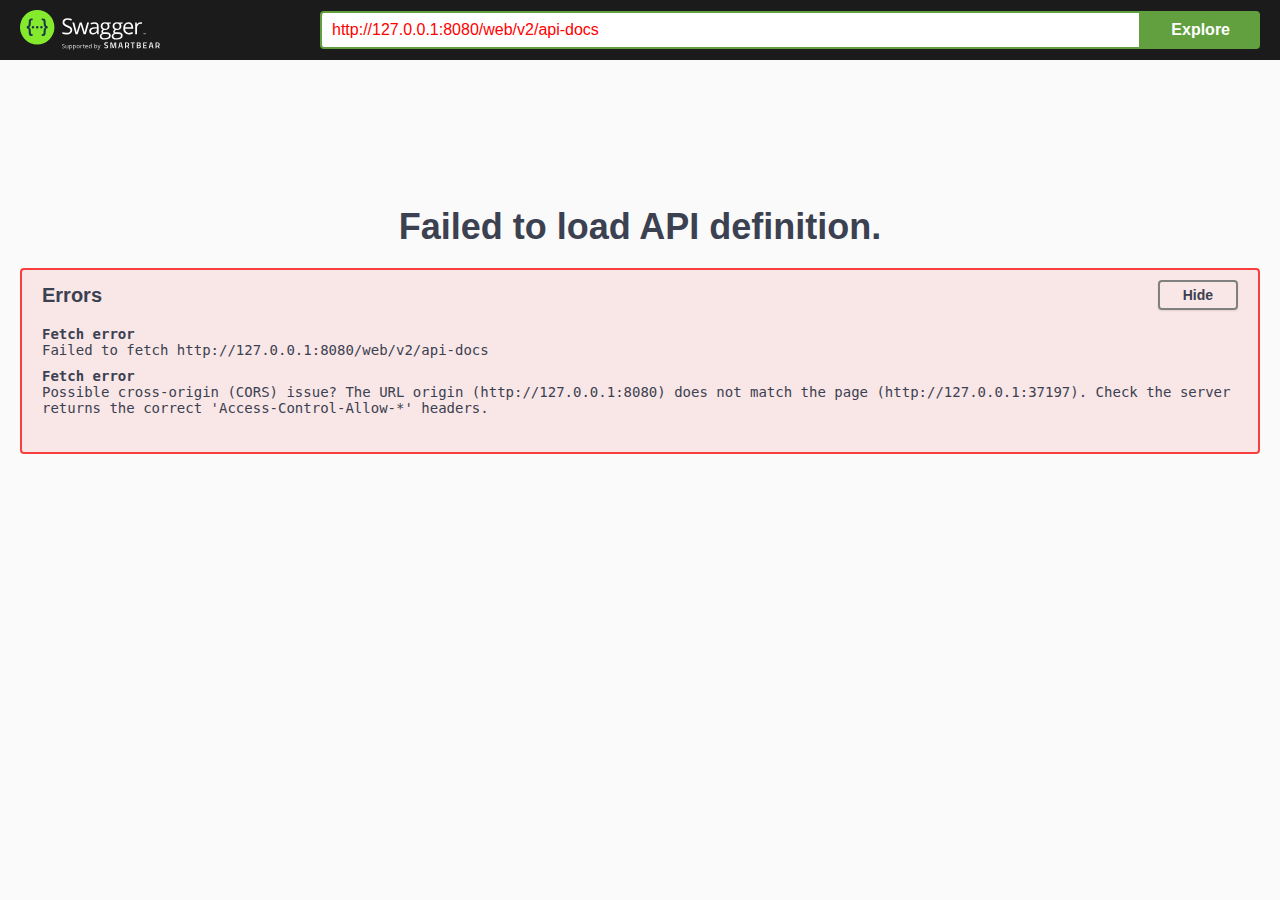
<file: src/main/webapp/swagger/index.html>
<!-- HTML for static distribution bundle build -->
<!DOCTYPE html>
<html lang="en">
  <head>
    <meta charset="UTF-8">
    <title>Swagger UI</title>
    <link rel="stylesheet" type="text/css" href="./swagger-ui.css" >
    <link rel="icon" type="image/png" href="./favicon-32x32.png" sizes="32x32" />
    <link rel="icon" type="image/png" href="./favicon-16x16.png" sizes="16x16" />
    <style>
      html
      {
        box-sizing: border-box;
        overflow: -moz-scrollbars-vertical;
        overflow-y: scroll;
      }

      *,
      *:before,
      *:after
      {
        box-sizing: inherit;
      }

      body
      {
        margin:0;
        background: #fafafa;
      }
    </style>
  </head>

  <body>
    <div id="swagger-ui"></div>

    <script src="./swagger-ui-bundle.js"> </script>
    <script src="./swagger-ui-standalone-preset.js"> </script>
    <script>
    window.onload = function() {
      // Begin Swagger UI call region
      const ui = SwaggerUIBundle({
        //url: "https://petstore.swagger.io/v2/swagger.json",
        url: "http://127.0.0.1:8080/web/v2/api-docs",
        dom_id: '#swagger-ui',
        deepLinking: true,
        presets: [
          SwaggerUIBundle.presets.apis,
          SwaggerUIStandalonePreset
        ],
        plugins: [
          SwaggerUIBundle.plugins.DownloadUrl
        ],
        layout: "StandaloneLayout"
      })
      // End Swagger UI call region

      window.ui = ui
    }
  </script>
  </body>
</html>
</file>
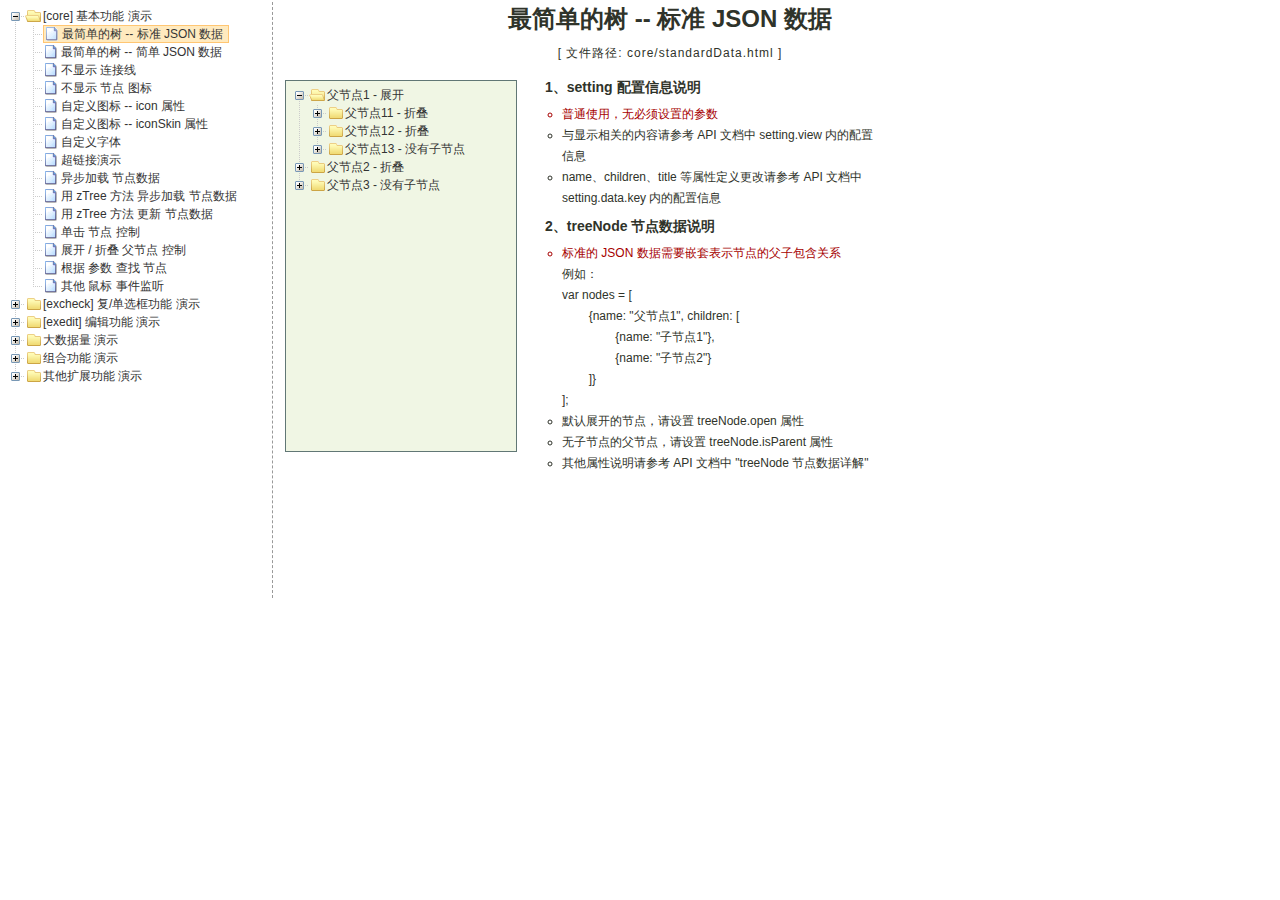
<file: src/main/webapp/js/zTree_v3/demo/cn/index.html>
<!DOCTYPE HTML PUBLIC "-//W3C//DTD HTML 4.01//EN" "http://www.w3.org/TR/html4/strict.dtd">
<HTML>
<HEAD>
  <TITLE> ZTREE DEMO </TITLE>
  <meta http-equiv="content-type" content="text/html; charset=UTF-8">
  <link rel="stylesheet" href="../../css/zTreeStyle/zTreeStyle.css" type="text/css">
  <style>
    body {
      background-color: white;
      margin: 0;
      padding: 0;
      text-align: center;
    }

    div, p, table, th, td {
      list-style: none;
      margin: 0;
      padding: 0;
      color: #333;
      font-size: 12px;
      font-family: dotum, Verdana, Arial, Helvetica, AppleGothic, sans-serif;
    }

    #testIframe {
      margin-left: 10px;
    }
  </style>
  <script type="text/javascript" src="../../js/jquery-1.4.4.min.js"></script>
  <script type="text/javascript" src="../../js/jquery.ztree.core.js"></script>
  <SCRIPT type="text/javascript">
    <!--
    var zTree;
    var demoIframe;

    var setting = {
      view: {
        dblClickExpand: false,
        showLine: true,
        selectedMulti: false
      },
      data: {
        simpleData: {
          enable: true,
          idKey: "id",
          pIdKey: "pId",
          rootPId: ""
        }
      },
      callback: {
        beforeClick: function (treeId, treeNode) {
          var zTree = $.fn.zTree.getZTreeObj("tree");
          if (treeNode.isParent) {
            zTree.expandNode(treeNode);
            return false;
          } else {
            demoIframe.attr("src", treeNode.file + ".html");
            return true;
          }
        }
      }
    };

    var zNodes = [
      {id: 1, pId: 0, name: "[core] 基本功能 演示", open: true},
      {id: 101, pId: 1, name: "最简单的树 --  标准 JSON 数据", file: "core/standardData"},
      {id: 102, pId: 1, name: "最简单的树 --  简单 JSON 数据", file: "core/simpleData"},
      {id: 103, pId: 1, name: "不显示 连接线", file: "core/noline"},
      {id: 104, pId: 1, name: "不显示 节点 图标", file: "core/noicon"},
      {id: 105, pId: 1, name: "自定义图标 --  icon 属性", file: "core/custom_icon"},
      {id: 106, pId: 1, name: "自定义图标 --  iconSkin 属性", file: "core/custom_iconSkin"},
      {id: 107, pId: 1, name: "自定义字体", file: "core/custom_font"},
      {id: 115, pId: 1, name: "超链接演示", file: "core/url"},
      {id: 108, pId: 1, name: "异步加载 节点数据", file: "core/async"},
      {id: 109, pId: 1, name: "用 zTree 方法 异步加载 节点数据", file: "core/async_fun"},
      {id: 110, pId: 1, name: "用 zTree 方法 更新 节点数据", file: "core/update_fun"},
      {id: 111, pId: 1, name: "单击 节点 控制", file: "core/click"},
      {id: 112, pId: 1, name: "展开 / 折叠 父节点 控制", file: "core/expand"},
      {id: 113, pId: 1, name: "根据 参数 查找 节点", file: "core/searchNodes"},
      {id: 114, pId: 1, name: "其他 鼠标 事件监听", file: "core/otherMouse"},

      {id: 2, pId: 0, name: "[excheck] 复/单选框功能 演示", open: false},
      {id: 201, pId: 2, name: "Checkbox 勾选操作", file: "excheck/checkbox"},
      {id: 206, pId: 2, name: "Checkbox nocheck 演示", file: "excheck/checkbox_nocheck"},
      {id: 207, pId: 2, name: "Checkbox chkDisabled 演示", file: "excheck/checkbox_chkDisabled"},
      {id: 208, pId: 2, name: "Checkbox halfCheck 演示", file: "excheck/checkbox_halfCheck"},
      {id: 202, pId: 2, name: "Checkbox 勾选统计", file: "excheck/checkbox_count"},
      {id: 203, pId: 2, name: "用 zTree 方法 勾选 Checkbox", file: "excheck/checkbox_fun"},
      {id: 204, pId: 2, name: "Radio 勾选操作", file: "excheck/radio"},
      {id: 209, pId: 2, name: "Radio nocheck 演示", file: "excheck/radio_nocheck"},
      {id: 210, pId: 2, name: "Radio chkDisabled 演示", file: "excheck/radio_chkDisabled"},
      {id: 211, pId: 2, name: "Radio halfCheck 演示", file: "excheck/radio_halfCheck"},
      {id: 205, pId: 2, name: "用 zTree 方法 勾选 Radio", file: "excheck/radio_fun"},

      {id: 3, pId: 0, name: "[exedit] 编辑功能 演示", open: false},
      {id: 301, pId: 3, name: "拖拽 节点 基本控制", file: "exedit/drag"},
      {id: 302, pId: 3, name: "拖拽 节点 高级控制", file: "exedit/drag_super"},
      {id: 303, pId: 3, name: "用 zTree 方法 移动 / 复制 节点", file: "exedit/drag_fun"},
      {id: 304, pId: 3, name: "基本 增 / 删 / 改 节点", file: "exedit/edit"},
      {id: 305, pId: 3, name: "高级 增 / 删 / 改 节点", file: "exedit/edit_super"},
      {id: 306, pId: 3, name: "用 zTree 方法 增 / 删 / 改 节点", file: "exedit/edit_fun"},
      {id: 307, pId: 3, name: "异步加载 & 编辑功能 共存", file: "exedit/async_edit"},
      {id: 308, pId: 3, name: "多棵树之间 的 数据交互", file: "exedit/multiTree"},

      {id: 4, pId: 0, name: "大数据量 演示", open: false},
      {id: 401, pId: 4, name: "一次性加载大数据量", file: "bigdata/common"},
      {id: 402, pId: 4, name: "分批异步加载大数据量", file: "bigdata/diy_async"},
      {id: 403, pId: 4, name: "分批异步加载大数据量", file: "bigdata/page"},

      {id: 5, pId: 0, name: "组合功能 演示", open: false},
      {id: 501, pId: 5, name: "冻结根节点", file: "super/oneroot"},
      {id: 502, pId: 5, name: "单击展开/折叠节点", file: "super/oneclick"},
      {id: 503, pId: 5, name: "保持展开单一路径", file: "super/singlepath"},
      {id: 516, pId: 5, name: "模糊查找节点", file: "super/fuzzySearch"},
      {id: 504, pId: 5, name: "添加 自定义控件", file: "super/diydom"},
      {id: 505, pId: 5, name: "checkbox / radio 共存", file: "super/checkbox_radio"},
      {id: 506, pId: 5, name: "左侧菜单", file: "super/left_menu"},
      {id: 513, pId: 5, name: "OutLook 风格", file: "super/left_menuForOutLook"},
      {id: 515, pId: 5, name: "Awesome 风格", file: "super/awesome"},
      {id: 514, pId: 5, name: "Metro 风格", file: "super/metro"},
      {id: 507, pId: 5, name: "下拉菜单", file: "super/select_menu"},
      {id: 509, pId: 5, name: "带 checkbox 的多选下拉菜单", file: "super/select_menu_checkbox"},
      {id: 510, pId: 5, name: "带 radio 的单选下拉菜单", file: "super/select_menu_radio"},
      {id: 508, pId: 5, name: "右键菜单 的 实现", file: "super/rightClickMenu"},
      {id: 511, pId: 5, name: "与其他 DOM 拖拽互动", file: "super/dragWithOther"},
      {id: 512, pId: 5, name: "异步加载模式下全部展开", file: "super/asyncForAll"},

      {id: 6, pId: 0, name: "其他扩展功能 演示", open: false},
      {id: 601, pId: 6, name: "隐藏普通节点", file: "exhide/common"},
      {id: 602, pId: 6, name: "配合 checkbox 的隐藏", file: "exhide/checkbox"},
      {id: 603, pId: 6, name: "配合 radio 的隐藏", file: "exhide/radio"}
    ];

    $(document).ready(function () {
      var t = $("#tree");
      t = $.fn.zTree.init(t, setting, zNodes);
      demoIframe = $("#testIframe");
      demoIframe.bind("load", loadReady);
      var zTree = $.fn.zTree.getZTreeObj("tree");
      zTree.selectNode(zTree.getNodeByParam("id", 101));

    });

    function loadReady() {
      var bodyH = demoIframe.contents().find("body").get(0).scrollHeight,
        htmlH = demoIframe.contents().find("html").get(0).scrollHeight,
        maxH = Math.max(bodyH, htmlH), minH = Math.min(bodyH, htmlH),
        h = demoIframe.height() >= maxH ? minH : maxH;
      if (h < 530) h = 530;
      demoIframe.height(h);
    }

    //-->
  </SCRIPT>
</HEAD>

<BODY>
<TABLE border=0 height=600px align=left>
  <TR>
    <TD width=260px align=left valign=top style="BORDER-RIGHT: #999999 1px dashed">
      <ul id="tree" class="ztree" style="width:260px; overflow:auto;"></ul>
    </TD>
    <TD width=770px align=left valign=top>
      <IFRAME ID="testIframe" Name="testIframe" FRAMEBORDER=0 SCROLLING=AUTO width=100% height=600px
              SRC="core/standardData.html"></IFRAME>
    </TD>
  </TR>
</TABLE>

</BODY>
</HTML>
</file>
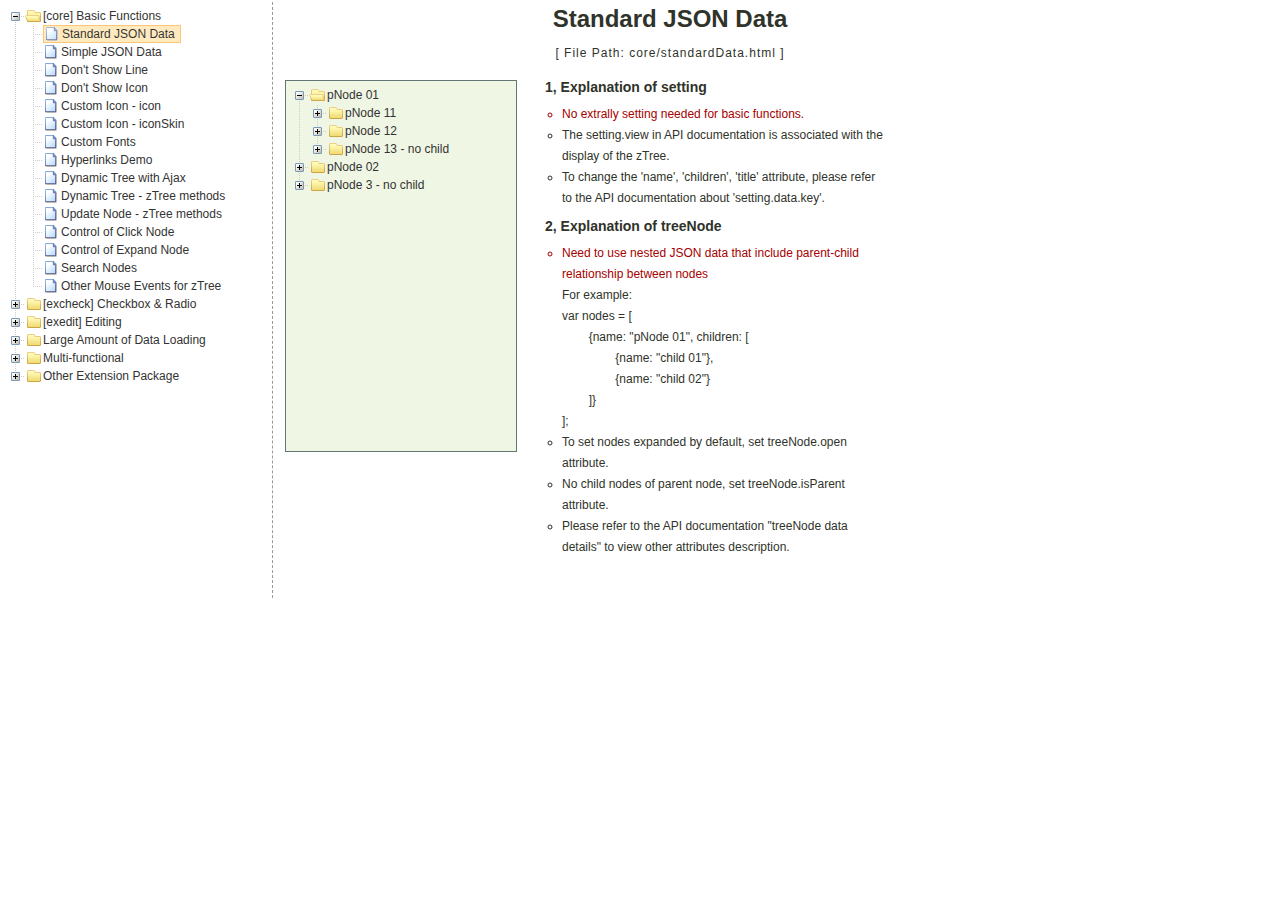
<file: src/main/webapp/js/zTree_v3/demo/en/index.html>
<!DOCTYPE HTML PUBLIC "-//W3C//DTD HTML 4.01//EN" "http://www.w3.org/TR/html4/strict.dtd">
<HTML>
<HEAD>
  <TITLE> ZTREE DEMO </TITLE>
  <meta http-equiv="content-type" content="text/html; charset=UTF-8">
  <link rel="stylesheet" href="../../css/zTreeStyle/zTreeStyle.css" type="text/css">
  <style>
    body {
      background-color: white;
      margin: 0;
      padding: 0;
      text-align: center;
    }

    div, p, table, th, td {
      list-style: none;
      margin: 0;
      padding: 0;
      color: #333;
      font-size: 12px;
      font-family: dotum, Verdana, Arial, Helvetica, AppleGothic, sans-serif;
    }

    #testIframe {
      margin-left: 10px;
    }
  </style>
  <script type="text/javascript" src="../../js/jquery-1.4.4.min.js"></script>
  <script type="text/javascript" src="../../js/jquery.ztree.core.js"></script>
  <SCRIPT type="text/javascript">
    <!--
    var zTree;
    var demoIframe;

    var setting = {
      view: {
        dblClickExpand: false,
        showLine: true,
        selectedMulti: false
      },
      data: {
        simpleData: {
          enable: true,
          idKey: "id",
          pIdKey: "pId",
          rootPId: ""
        }
      },
      callback: {
        beforeClick: function (treeId, treeNode) {
          var zTree = $.fn.zTree.getZTreeObj("tree");
          if (treeNode.isParent) {
            zTree.expandNode(treeNode);
            return false;
          } else {
            demoIframe.attr("src", treeNode.file + ".html");
            return true;
          }
        }
      }
    };

    var zNodes = [
      {id: 1, pId: 0, name: "[core] Basic Functions", open: false},
      {id: 101, pId: 1, name: "Standard JSON Data", file: "core/standardData"},
      {id: 102, pId: 1, name: "Simple JSON Data", file: "core/simpleData"},
      {id: 103, pId: 1, name: "Don't Show Line", file: "core/noline"},
      {id: 104, pId: 1, name: "Don't Show Icon", file: "core/noicon"},
      {id: 105, pId: 1, name: "Custom Icon - icon", file: "core/custom_icon"},
      {id: 106, pId: 1, name: "Custom Icon - iconSkin", file: "core/custom_iconSkin"},
      {id: 107, pId: 1, name: "Custom Fonts", file: "core/custom_font"},
      {id: 115, pId: 1, name: "Hyperlinks Demo", file: "core/url"},
      {id: 108, pId: 1, name: "Dynamic Tree with Ajax", file: "core/async"},
      {id: 109, pId: 1, name: "Dynamic Tree - zTree methods", file: "core/async_fun"},
      {id: 110, pId: 1, name: "Update Node - zTree methods", file: "core/update_fun"},
      {id: 111, pId: 1, name: "Control of Click Node", file: "core/click"},
      {id: 112, pId: 1, name: "Control of Expand Node", file: "core/expand"},
      {id: 113, pId: 1, name: "Search Nodes", file: "core/searchNodes"},
      {id: 114, pId: 1, name: "Other Mouse Events for zTree", file: "core/otherMouse"},

      {id: 2, pId: 0, name: "[excheck] Checkbox & Radio", open: false},
      {id: 201, pId: 2, name: "Checkbox Operation", file: "excheck/checkbox"},
      {id: 206, pId: 2, name: "Checkbox nocheck Demo", file: "excheck/checkbox_nocheck"},
      {id: 207, pId: 2, name: "Checkbox chkDisabled Demo", file: "excheck/checkbox_chkDisabled"},
      {id: 208, pId: 2, name: "Checkbox halfCheck Demo", file: "excheck/checkbox_halfCheck"},
      {id: 202, pId: 2, name: "Statistics Checkbox is Checked", file: "excheck/checkbox_count"},
      {id: 203, pId: 2, name: "Checkbox - zTree methods", file: "excheck/checkbox_fun"},
      {id: 204, pId: 2, name: "Radio Operation", file: "excheck/radio"},
      {id: 209, pId: 2, name: "Radio nocheck Demo", file: "excheck/radio_nocheck"},
      {id: 210, pId: 2, name: "Radio chkDisabled Demo", file: "excheck/radio_chkDisabled"},
      {id: 211, pId: 2, name: "Radio halfCheck Demo", file: "excheck/radio_halfCheck"},
      {id: 205, pId: 2, name: "Radio - zTree methods", file: "excheck/radio_fun"},

      {id: 3, pId: 0, name: "[exedit] Editing", open: false},
      {id: 301, pId: 3, name: "Normal Drag Node Operation", file: "exedit/drag"},
      {id: 302, pId: 3, name: "Advanced Drag Node Operation", file: "exedit/drag_super"},
      {id: 303, pId: 3, name: "Move / Copy - zTree methods", file: "exedit/drag_fun"},
      {id: 304, pId: 3, name: "Basic Edit Nodes", file: "exedit/edit"},
      {id: 305, pId: 3, name: "Advanced Edit Nodes", file: "exedit/edit_super"},
      {id: 306, pId: 3, name: "Edit Nodes - zTree methods", file: "exedit/edit_fun"},
      {id: 307, pId: 3, name: "Editing Dynamic Tree", file: "exedit/async_edit"},
      {id: 308, pId: 3, name: "Multiple Trees", file: "exedit/multiTree"},

      {id: 4, pId: 0, name: "Large Amount of Data Loading", open: false},
      {id: 401, pId: 4, name: "One-time Large Data Loading", file: "bigdata/common"},
      {id: 402, pId: 4, name: "Loading Data in Batches", file: "bigdata/diy_async"},
      {id: 403, pId: 4, name: "Loading Data By Pagination", file: "bigdata/page"},

      {id: 5, pId: 0, name: "Multi-functional", open: false},
      {id: 501, pId: 5, name: "Freeze the Root Node", file: "super/oneroot"},
      {id: 502, pId: 5, name: "Click to Expand Node", file: "super/oneclick"},
      {id: 503, pId: 5, name: "Keep Single Path", file: "super/singlepath"},
      {id: 516, pId: 5, name: "Fuzzy Search", file: "super/fuzzySearch"},
      {id: 504, pId: 5, name: "Adding Custom DOM", file: "super/diydom"},
      {id: 505, pId: 5, name: "Checkbox / Radio Coexistence", file: "super/checkbox_radio"},
      {id: 506, pId: 5, name: "Left Menu", file: "super/left_menu"},
      {id: 513, pId: 5, name: "OutLook Style", file: "super/left_menuForOutLook"},
      {id: 515, pId: 5, name: "Awesome Style", file: "super/awesome"},
      {id: 514, pId: 5, name: "Metro Style", file: "super/metro"},
      {id: 507, pId: 5, name: "Drop-down Menu", file: "super/select_menu"},
      {id: 509, pId: 5, name: "Drop-down Menu with checkbox", file: "super/select_menu_checkbox"},
      {id: 510, pId: 5, name: "Drop-down Menu with radio", file: "super/select_menu_radio"},
      {id: 508, pId: 5, name: "Right-click Menu", file: "super/rightClickMenu"},
      {id: 511, pId: 5, name: "Drag With Other DOMs", file: "super/dragWithOther"},
      {id: 512, pId: 5, name: "Expand All Nodes with Async", file: "super/asyncForAll"},

      {id: 6, pId: 0, name: "Other Extension Package", open: false},
      {id: 601, pId: 6, name: "hide ordinary node", file: "exhide/common"},
      {id: 602, pId: 6, name: "hide with checkbox mode", file: "exhide/checkbox"},
      {id: 603, pId: 6, name: "hide with radio mode", file: "exhide/radio"}
    ];

    $(document).ready(function () {
      var t = $("#tree");
      t = $.fn.zTree.init(t, setting, zNodes);
      demoIframe = $("#testIframe");
      demoIframe.bind("load", loadReady);
      var zTree = $.fn.zTree.getZTreeObj("tree");
      zTree.selectNode(zTree.getNodeByParam("id", 101));

    });

    function loadReady() {
      var bodyH = demoIframe.contents().find("body").get(0).scrollHeight,
        htmlH = demoIframe.contents().find("html").get(0).scrollHeight,
        maxH = Math.max(bodyH, htmlH), minH = Math.min(bodyH, htmlH),
        h = demoIframe.height() >= maxH ? minH : maxH;
      if (h < 530) h = 530;
      demoIframe.height(h);
    }

    //-->
  </SCRIPT>
</HEAD>

<BODY>
<TABLE border=0 height=600px align=left>
  <TR>
    <TD width=260px align=left valign=top style="BORDER-RIGHT: #999999 1px dashed">
      <ul id="tree" class="ztree" style="width:260px; overflow:auto;"></ul>
    </TD>
    <TD width=770px align=left valign=top>
      <IFRAME ID="testIframe" Name="testIframe" FRAMEBORDER=0 SCROLLING=AUTO width=100% height=600px
              SRC="core/standardData.html"></IFRAME>
    </TD>
  </TR>
</TABLE>

</BODY>
</HTML>
</file>
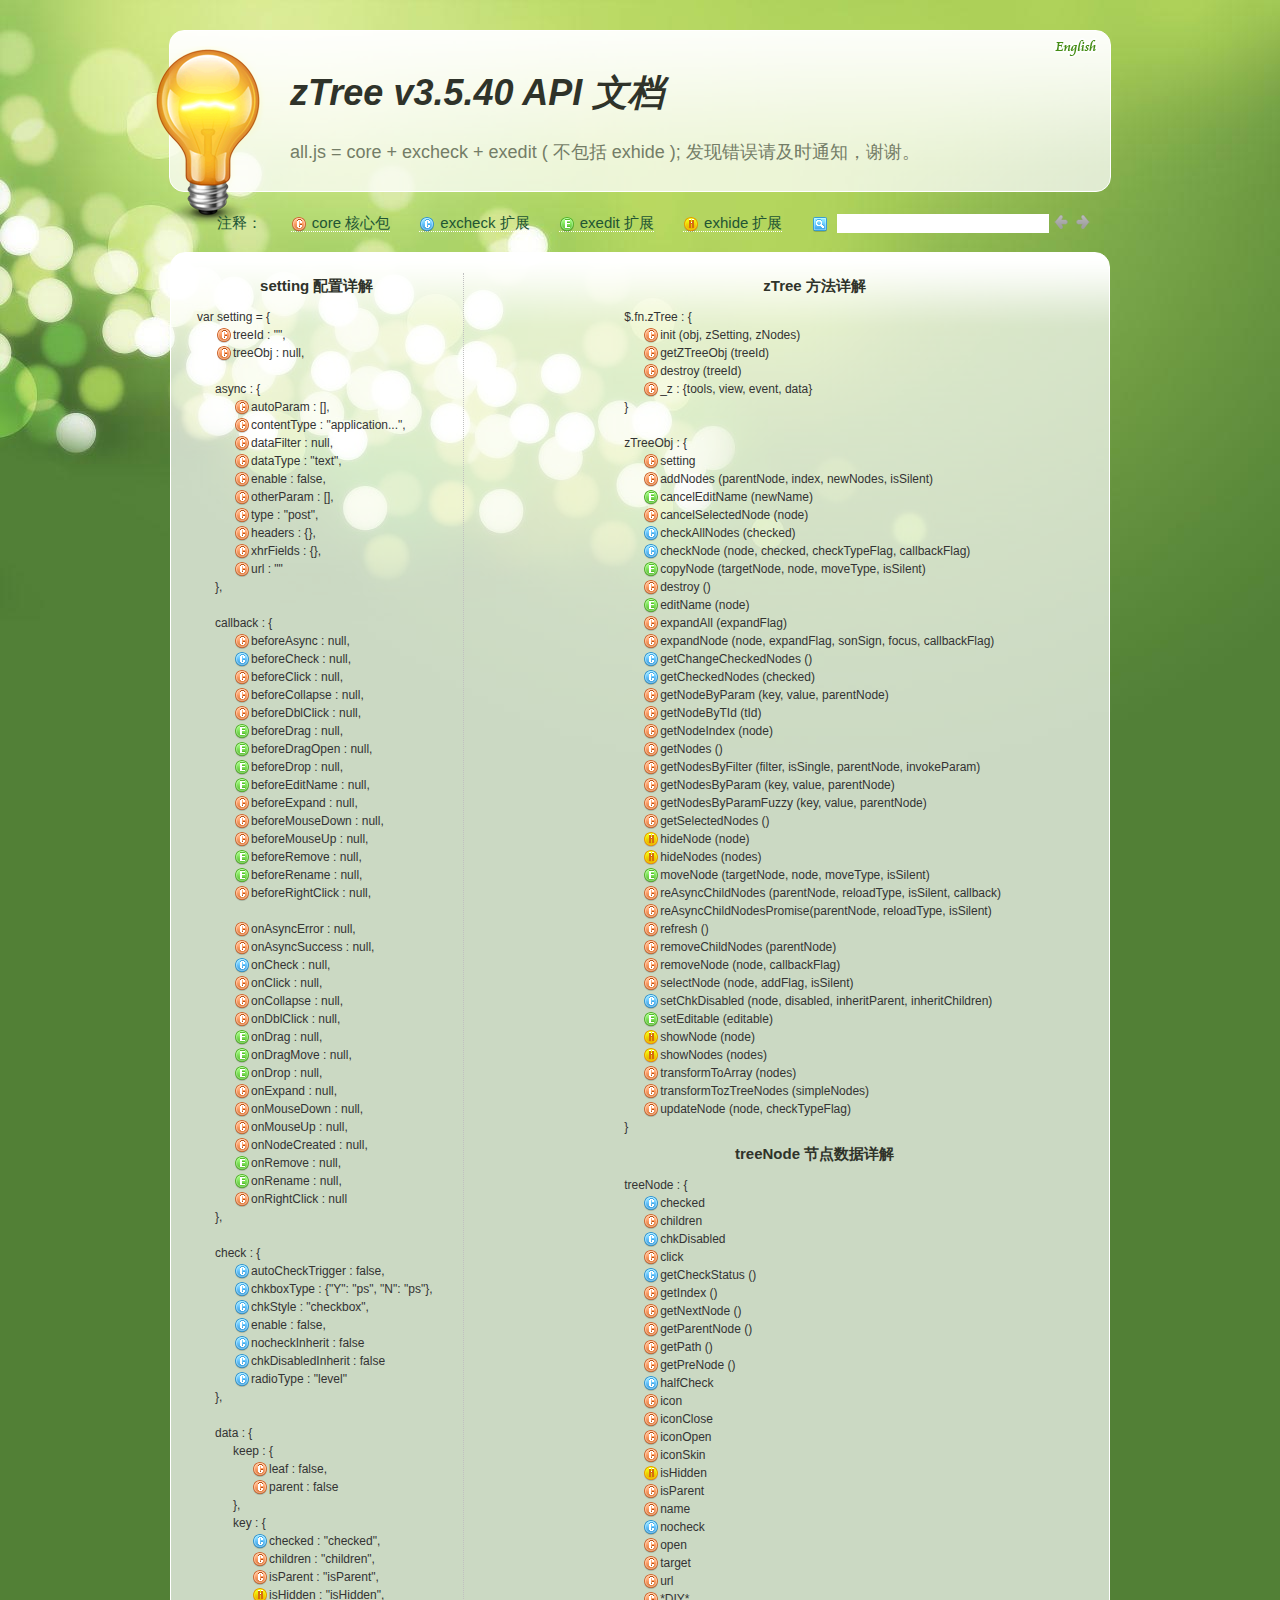
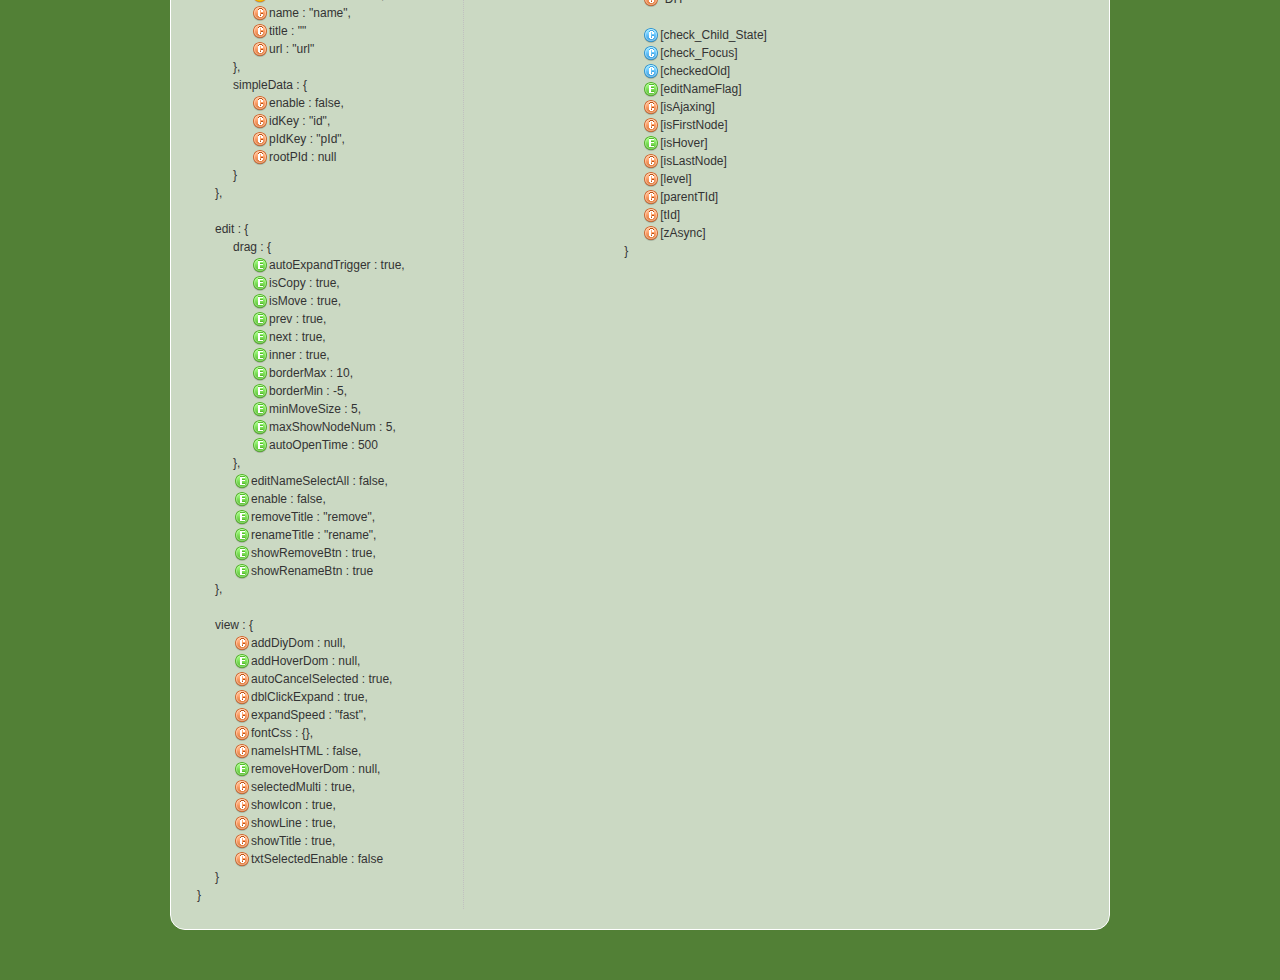
<file: src/main/webapp/js/zTree_v3/api/API_cn.html>
<!DOCTYPE html>
<html>
	<head>
		<meta http-equiv="Content-Type" content="text/html; charset=UTF-8">
		<title>API 文档 [zTree --  jQuery 树插件]</title>
		<link rel="stylesheet" href="apiCss/common.css" type="text/css">
		<link rel='stylesheet' href='apiCss/zTreeStyleForApi.css' type='text/css'>
		<script type="text/javascript">
			var ie = (function(){
				var undef,
				v = 3,
				div = document.createElement('div'),
				all = div.getElementsByTagName('i');
				while (
				div.innerHTML = '<!--[if gt IE ' + (++v) + ']><i></i><![endif]-->',
				all[0]
			);
				return v > 4 ? v : undef;
			}()), ie6 = (ie === 6),
			path = window.location.pathname.replace(/.*\/([^\/\.]*)\..*/g,"$1"),
			langLib = [];
			ie = ie<9;
			if(ie) {
				document.write('<link rel="stylesheet" href="apiCss/common_ie6.css" type="text/css">');
			}
			var lang = "cn",
			ajaxMsg = "如果你使用的是 Chrome 浏览器，那么请把 API 文档发布到 web 服务目录下访问。\n\n（Chrome 浏览器不支持本地 ajax 访问, 即：file://）";

		</script>
	</head>
	<body>
		<div id="header_wrap" class="header_wrap" style="padding-top: 30px;">
			<div id="header" class="header round">
				<div class="light-bulb" alt=""></div>
				<div class="ieSuggest">浏览本网站建议您使用 Chrome、FireFox、Opera、IE9 等浏览器（只要不是 IE6 7 8 就行）, 速度会更快，画面会更炫！</div>
				<div class="google_plus"><g:plusone></g:plusone></div>
				<div class="header-text">
					<h1><em>zTree v3.5.40 API 文档</em></h1><p></p>
					<p>all.js = core + excheck + exedit ( 不包括 exhide ); 发现错误请及时通知，谢谢。</p>
				</div>
				<ul class="shortcuts language" style="top:0;">
					<li><a href="API_en.html" onclick="window.location.href='API_en.html'"><button class="ico en" title="英文版" type="button"></button><span class=""></span></a></li>
				</ul>
			</div>
		</div>
		<div id="content_wrap" class="content_wrap">
			<div id="content" class="content">
				<div class="nav_section">
					<ul>
						<li class="first">注释：</li>
						<li><button class="ico16 z_core" onfocus="this.blur();"></button><span>core 核心包</span></li>
						<li><button class="ico16 z_check" onfocus="this.blur();"></button><span>excheck 扩展</span></li>
						<li><button class="ico16 z_edit" onfocus="this.blur();"></button><span>exedit 扩展</span></li>
						<li><button class="ico16 z_hide" onfocus="this.blur();"></button><span>exhide 扩展</span></li>
						<li class="noline">
							<button class="ico16 z_search" onfocus="this.blur();" title="Enter 以及 左、右键可以快速定位查找结果"></button>
							<input type="text" class="searchKey search empty" value=""><input type="text" class="searchResult search" value="">
							<button class="ico16 searchPrev disabled" onfocus="this.blur();" title="Enter 以及 左、右键可以快速定位查找结果"></button><button class="ico16 searchNext disabled" onfocus="this.blur();" title="Enter 以及 左、右键可以快速定位查找结果"></button>
						</li>
					</ul>
				</div>

				<div id="contentBox" class="contentBox round clearfix">
					<div id="apiContent" class="apiContent">
						<div id="api_setting" class="api_setting left">
							<ul class="api_content_title"><li>setting 配置详解</li></ul>
							<ul id="settingTree" class="ztree"></ul>
						</div>
						<div id="api_function" class="api_function right">
							<ul class="api_content_title"><li>zTree 方法详解</li></ul>
							<ul id="functionTree" class="ztree"></ul>
							<ul class="api_content_title"><li>treeNode 节点数据详解</li></ul>
							<ul id="treenodeTree" class="ztree"></ul>
						</div>
					</div>
				</div>
				<div class="clear"></div>
			</div>
		</div>

		<!-- overlayed -->
		<div id="overlayDiv" class="baby_overlay">
			<div id="overlayContent" class="content round clearfix">
				<div class="overlaySearch">
					<button class="ico16 z_search" onfocus="this.blur();" title="Enter 以及 左、右键可以快速定位查找结果"></button>
					<input type="text" class="searchKey search empty" value=""><input type="text" class="searchResult search" value="">
					<button class="ico16 searchPrev disabled" onfocus="this.blur();" title="Enter 以及 左、右键可以快速定位查找结果"></button><button class="ico16 searchNext disabled" onfocus="this.blur();" title="Enter 以及 左、右键可以快速定位查找结果"></button>
				</div>
				<a id="overlayDivCloseBtn" class="close"></a>
				<div id="overlayDetailDiv" class="details"></div>
			</div>
			<div id="overlayDivArrow" class="baby_overlay_arrow"></div>
		</div>
		<script type="text/javascript" src="apiCss/jquery-1.6.2.min.js"></script>
		<script type='text/javascript' src='apiCss/jquery.ztree.core.js'></script>
		<script type='text/javascript' src='apiCss/api.js'></script>
		<script type="text/javascript">
			$(document).ready(function(){
				apiContent._init();
			});
		</script>
	</body>
</html>
</file>
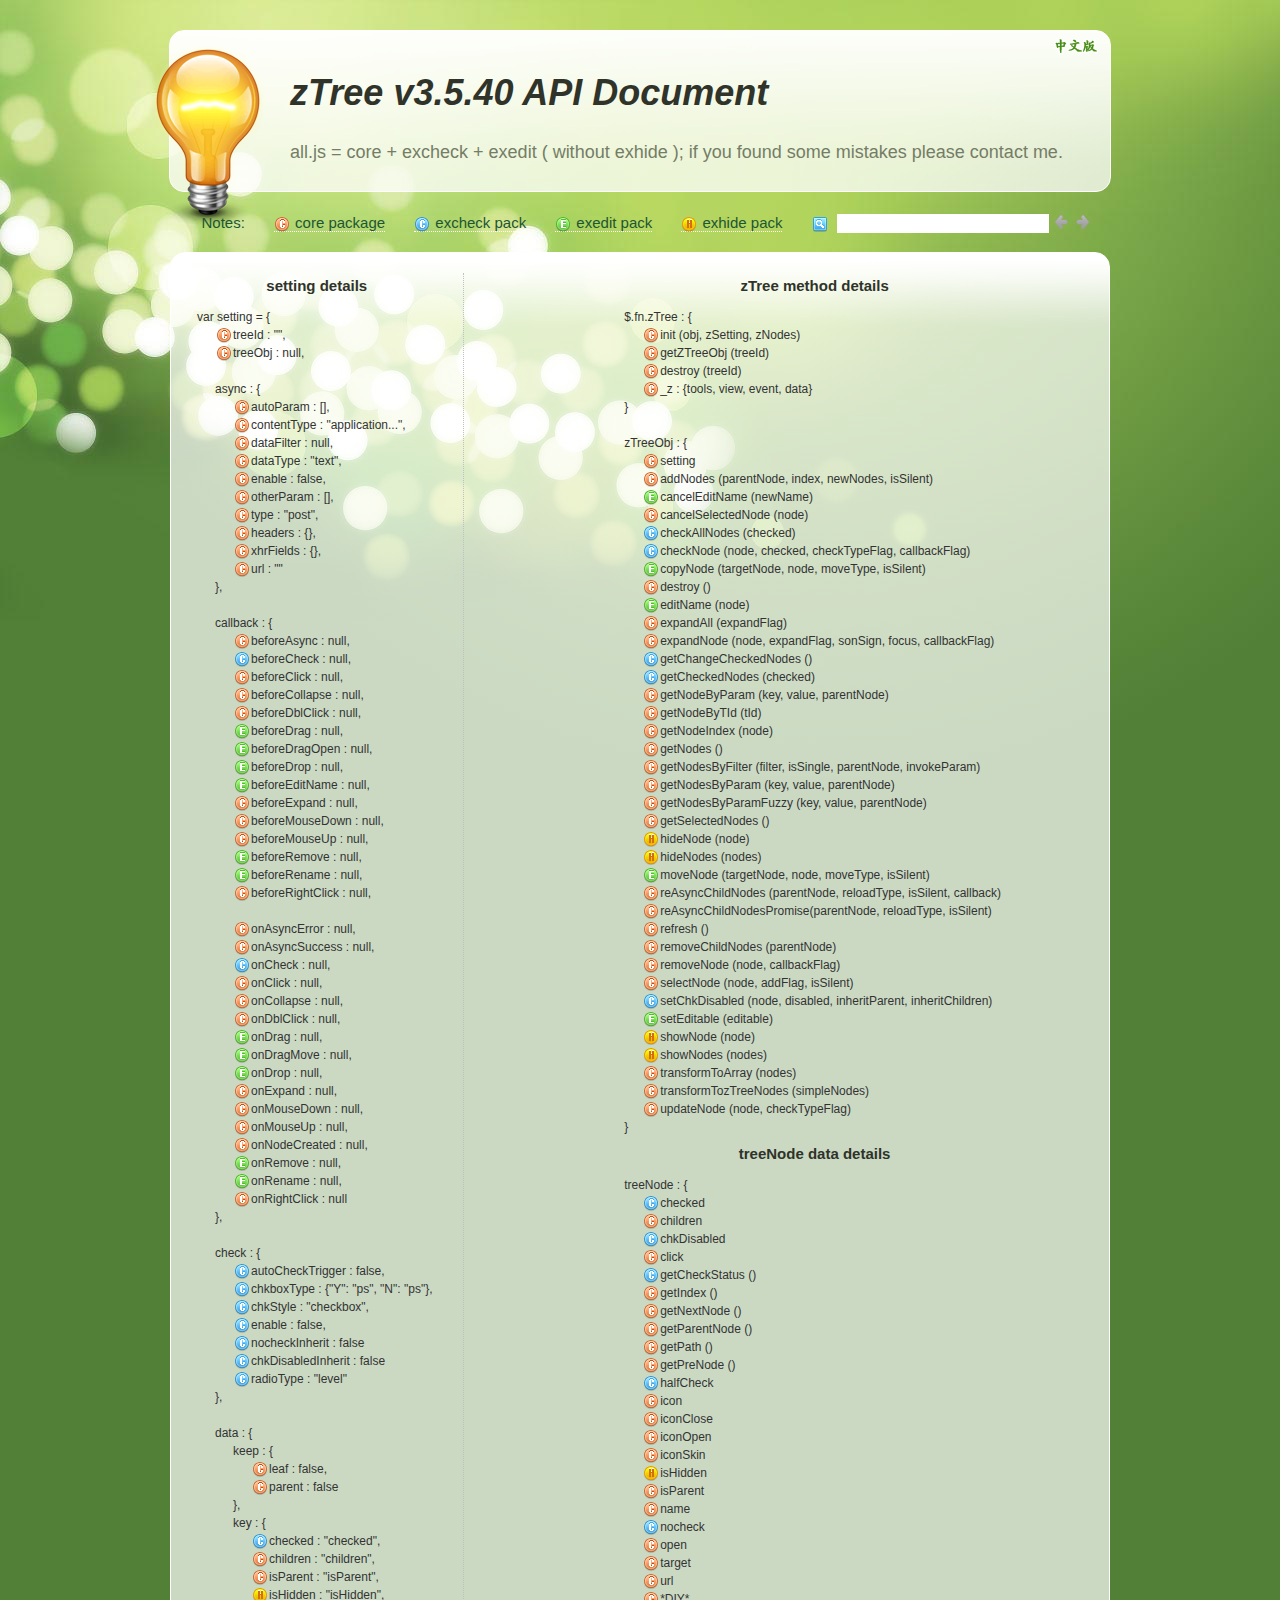
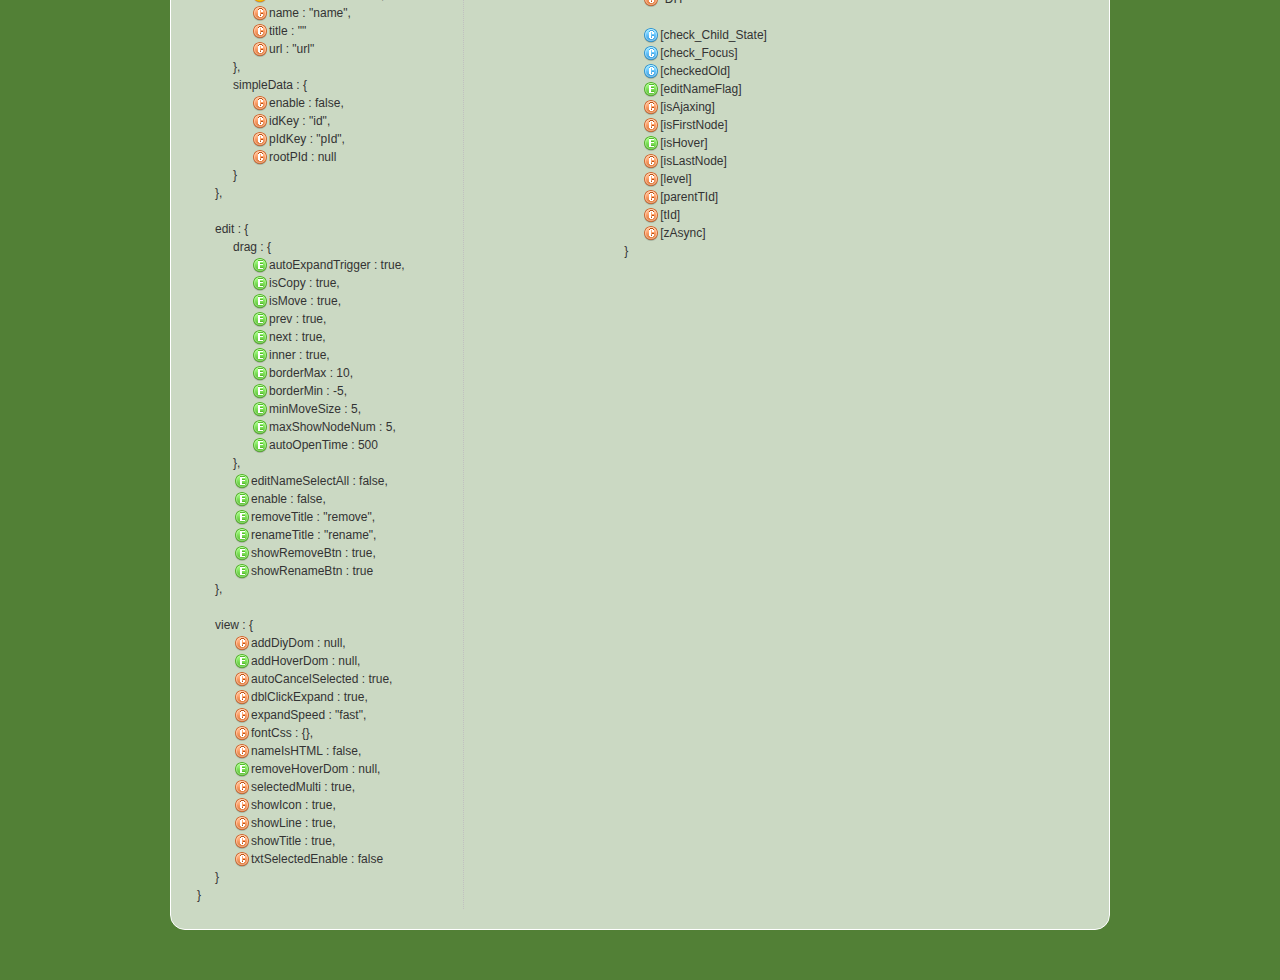
<file: src/main/webapp/js/zTree_v3/api/API_en.html>
<!DOCTYPE html>
<html>
	<head>
		<meta http-equiv="Content-Type" content="text/html; charset=UTF-8">
		<title>API Document [zTree -- jQuery tree plug-ins.]</title>
		<link rel="stylesheet" href="apiCss/common.css" type="text/css">
		<link rel='stylesheet' href='apiCss/zTreeStyleForApi.css' type='text/css'>
		<script type="text/javascript">
			var ie = (function(){
				var undef,
				v = 3,
				div = document.createElement('div'),
				all = div.getElementsByTagName('i');
				while (
				div.innerHTML = '<!--[if gt IE ' + (++v) + ']><i></i><![endif]-->',
				all[0]
			);
				return v > 4 ? v : undef;
			}()), ie6 = (ie === 6),
			path = window.location.pathname.replace(/.*\/([^\/\.]*)\..*/g,"$1"),
			langLib = [];
			ie = ie<9;
			if(ie) {
				document.write('<link rel="stylesheet" href="apiCss/common_ie6.css" type="text/css">');
			}
			var lang = "en",
			ajaxMsg = "If you use chrome browser, please copy the API files to local webserver. \n\n( because chrome browser can't allow AJAX access to 'file://' )";
		</script>
	</head>
	<body>
		<div id="header_wrap" class="header_wrap" style="padding-top: 30px;">
			<div id="header" class="header round">
				<div class="light-bulb" alt=""></div>
				<div class="ieSuggest">If you use the Chrome / FireFox / Opera / IE9 browser will be even more dazzling effect!</div>
				<div class="google_plus"><g:plusone></g:plusone></div>
				<div class="header-text">
					<h1><em>zTree v3.5.40 API Document</em></h1><p></p>
					<p>all.js = core + excheck + exedit ( without exhide ); if you found some mistakes please contact me.</p>
				</div>
				<ul class="shortcuts language" style="top:0;">
					<li><a href="API_cn.html" onclick="window.location.href='API_cn.html'"><button class="ico cn" title="Chinese" type="button"></button><span class=""></span></a></li>
				</ul>
			</div>
		</div>
		<div id="content_wrap" class="content_wrap">
			<div id="content" class="content">
				<div class="nav_section">
					<ul>
						<li class="first">Notes: </li>
						<li><button class="ico16 z_core" onfocus="this.blur();"></button><span>core package</span></li>
						<li><button class="ico16 z_check" onfocus="this.blur();"></button><span>excheck pack</span></li>
						<li><button class="ico16 z_edit" onfocus="this.blur();"></button><span>exedit pack</span></li>
						<li><button class="ico16 z_hide" onfocus="this.blur();"></button><span>exhide pack</span></li>
						<li class="noline">
							<button class="ico16 z_search" onfocus="this.blur();" title="'Enter', 'left' and 'right' key can locate the search results quickly."></button>
							<input type="text" class="searchKey search empty" value=""><input type="text" class="searchResult search" value="">
							<button class="ico16 searchPrev disabled" onfocus="this.blur();" title="'Enter', 'left' and 'right' key can locate the search results quickly."></button><button class="ico16 searchNext disabled" onfocus="this.blur();" title="'Enter', 'left' and 'right' key can locate the search results quickly."></button>
						</li>
					</ul>
				</div>

				<div id="contentBox" class="contentBox round clearfix">
					<div id="apiContent" class="apiContent">
						<div id="api_setting" class="api_setting left">
							<ul class="api_content_title"><li>setting details</li></ul>
							<ul id="settingTree" class="ztree"></ul>
						</div>
						<div id="api_function" class="api_function right">
							<ul class="api_content_title"><li>zTree method details</li></ul>
							<ul id="functionTree" class="ztree"></ul>
							<ul class="api_content_title"><li>treeNode data details</li></ul>
							<ul id="treenodeTree" class="ztree"></ul>
						</div>
					</div>
				</div>
				<div class="clear"></div>
			</div>
		</div>

		<!-- overlayed -->
		<div id="overlayDiv" class="baby_overlay">
			<div id="overlayContent" class="content round clearfix">
				<div class="overlaySearch">
					<button class="ico16 z_search" onfocus="this.blur();" title="'Enter', 'left' and 'right' key can locate the search results quickly."></button>
					<input type="text" class="searchKey search empty" value=""><input type="text" class="searchResult search" value="">
					<button class="ico16 searchPrev disabled" onfocus="this.blur();" title="'Enter', 'left' and 'right' key can locate the search results quickly."></button><button class="ico16 searchNext disabled" onfocus="this.blur();" title="'Enter', 'left' and 'right' key can locate the search results quickly."></button>
				</div>
				<a id="overlayDivCloseBtn" class="close"></a>
				<div id="overlayDetailDiv" class="details"></div>
			</div>
			<div id="overlayDivArrow" class="baby_overlay_arrow"></div>
		</div>
		<script type="text/javascript" src="apiCss/jquery-1.6.2.min.js"></script>
		<script type='text/javascript' src='apiCss/jquery.ztree.core.js'></script>
		<script type='text/javascript' src='apiCss/api.js'></script>
		<script type="text/javascript">
			$(document).ready(function(){
				apiContent._init();
			});
		</script>
	</body>
</html>
</file>
<file: src/main/webapp/js/zTree_v3/api/apiCss/common_ie6.css>
* html{
/*	background-image:url(about:blank);*/
	background-attachment:fixed;
}
html pre {word-wrap: break-word}
.header {background-image: none;background-color: #F0F6E4;}

.ieSuggest {display:block;}
.shortcuts button.cn {filter: progid:DXImageTransform.Microsoft.AlphaImageLoader(src='apiCss/img/chinese.png');background-image: none;}
.shortcuts button.en {filter: progid:DXImageTransform.Microsoft.AlphaImageLoader(src='apiCss/img/english.png');background-image: none;}

.light-bulb {filter: progid:DXImageTransform.Microsoft.AlphaImageLoader(src='apiCss/img/lightbulb.png');background-image: none;}
.contentBox {background-image: none;background-color: #F0F6E4;}
.zTreeInfo {background-image: none;background-color: #F0F6E4;}

.content button.ico16 {*background-image:url("img/apiMenu.gif")}
.siteTag {background-image: none;}
.apiContent .right {float: right;padding-right: 50px;}

div.baby_overlay {background-color: #3C6E31;background-image:none;color:#fff;}
div.baby_overlay .close {filter: progid:DXImageTransform.Microsoft.AlphaImageLoader(src='apiCss/img/overlay_close_IE6.gif');background-image: none;}
.baby_overlay_arrow {background-image:url(img/overlay_arrow.gif);}
.apiDetail button {background-image:url("img/zTreeStandard.gif")}
</file>
<file: src/main/webapp/swagger/swagger-ui.css>
.swagger-ui{
  /*! normalize.css v7.0.0 | MIT License | github.com/necolas/normalize.css */font-family:sans-serif;color:#3b4151}.swagger-ui html{line-height:1.15;-ms-text-size-adjust:100%;-webkit-text-size-adjust:100%}.swagger-ui body{margin:0}.swagger-ui article,.swagger-ui aside,.swagger-ui footer,.swagger-ui header,.swagger-ui nav,.swagger-ui section{display:block}.swagger-ui h1{font-size:2em;margin:.67em 0}.swagger-ui figcaption,.swagger-ui figure,.swagger-ui main{display:block}.swagger-ui figure{margin:1em 40px}.swagger-ui hr{box-sizing:content-box;height:0;overflow:visible}.swagger-ui pre{font-family:monospace,monospace;font-size:1em}.swagger-ui a{background-color:transparent;-webkit-text-decoration-skip:objects}.swagger-ui abbr[title]{border-bottom:none;text-decoration:underline;-webkit-text-decoration:underline dotted;text-decoration:underline dotted}.swagger-ui b,.swagger-ui strong{font-weight:inherit;font-weight:bolder}.swagger-ui code,.swagger-ui kbd,.swagger-ui samp{font-family:monospace,monospace;font-size:1em}.swagger-ui dfn{font-style:italic}.swagger-ui mark{background-color:#ff0;color:#000}.swagger-ui small{font-size:80%}.swagger-ui sub,.swagger-ui sup{font-size:75%;line-height:0;position:relative;vertical-align:baseline}.swagger-ui sub{bottom:-.25em}.swagger-ui sup{top:-.5em}.swagger-ui audio,.swagger-ui video{display:inline-block}.swagger-ui audio:not([controls]){display:none;height:0}.swagger-ui img{border-style:none}.swagger-ui svg:not(:root){overflow:hidden}.swagger-ui button,.swagger-ui input,.swagger-ui optgroup,.swagger-ui select,.swagger-ui textarea{font-family:sans-serif;font-size:100%;line-height:1.15;margin:0}.swagger-ui button,.swagger-ui input{overflow:visible}.swagger-ui button,.swagger-ui select{text-transform:none}.swagger-ui [type=reset],.swagger-ui [type=submit],.swagger-ui button,.swagger-ui html [type=button]{-webkit-appearance:button}.swagger-ui [type=button]::-moz-focus-inner,.swagger-ui [type=reset]::-moz-focus-inner,.swagger-ui [type=submit]::-moz-focus-inner,.swagger-ui button::-moz-focus-inner{border-style:none;padding:0}.swagger-ui [type=button]:-moz-focusring,.swagger-ui [type=reset]:-moz-focusring,.swagger-ui [type=submit]:-moz-focusring,.swagger-ui button:-moz-focusring{outline:1px dotted ButtonText}.swagger-ui fieldset{padding:.35em .75em .625em}.swagger-ui legend{box-sizing:border-box;color:inherit;display:table;max-width:100%;padding:0;white-space:normal}.swagger-ui progress{display:inline-block;vertical-align:baseline}.swagger-ui textarea{overflow:auto}.swagger-ui [type=checkbox],.swagger-ui [type=radio]{box-sizing:border-box;padding:0}.swagger-ui [type=number]::-webkit-inner-spin-button,.swagger-ui [type=number]::-webkit-outer-spin-button{height:auto}.swagger-ui [type=search]{-webkit-appearance:textfield;outline-offset:-2px}.swagger-ui [type=search]::-webkit-search-cancel-button,.swagger-ui [type=search]::-webkit-search-decoration{-webkit-appearance:none}.swagger-ui ::-webkit-file-upload-button{-webkit-appearance:button;font:inherit}.swagger-ui details,.swagger-ui menu{display:block}.swagger-ui summary{display:list-item}.swagger-ui canvas{display:inline-block}.swagger-ui template{display:none}.swagger-ui [hidden]{display:none}.swagger-ui .debug *{outline:1px solid gold}.swagger-ui .debug-white *{outline:1px solid #fff}.swagger-ui .debug-black *{outline:1px solid #000}.swagger-ui .debug-grid{background:transparent url([data-uri]) repeat 0 0}.swagger-ui .debug-grid-16{background:transparent url([data-uri]) repeat 0 0}.swagger-ui .debug-grid-8-solid{background:#fff url([data-uri]) repeat 0 0}.swagger-ui .debug-grid-16-solid{background:#fff url([data-uri]) repeat 0 0}.swagger-ui .border-box,.swagger-ui a,.swagger-ui article,.swagger-ui body,.swagger-ui code,.swagger-ui dd,.swagger-ui div,.swagger-ui dl,.swagger-ui dt,.swagger-ui fieldset,.swagger-ui footer,.swagger-ui form,.swagger-ui h1,.swagger-ui h2,.swagger-ui h3,.swagger-ui h4,.swagger-ui h5,.swagger-ui h6,.swagger-ui header,.swagger-ui html,.swagger-ui input[type=email],.swagger-ui input[type=number],.swagger-ui input[type=password],.swagger-ui input[type=tel],.swagger-ui input[type=text],.swagger-ui input[type=url],.swagger-ui legend,.swagger-ui li,.swagger-ui main,.swagger-ui ol,.swagger-ui p,.swagger-ui pre,.swagger-ui section,.swagger-ui table,.swagger-ui td,.swagger-ui textarea,.swagger-ui th,.swagger-ui tr,.swagger-ui ul{box-sizing:border-box}.swagger-ui .aspect-ratio{height:0;position:relative}.swagger-ui .aspect-ratio--16x9{padding-bottom:56.25%}.swagger-ui .aspect-ratio--9x16{padding-bottom:177.77%}.swagger-ui .aspect-ratio--4x3{padding-bottom:75%}.swagger-ui .aspect-ratio--3x4{padding-bottom:133.33%}.swagger-ui .aspect-ratio--6x4{padding-bottom:66.6%}.swagger-ui .aspect-ratio--4x6{padding-bottom:150%}.swagger-ui .aspect-ratio--8x5{padding-bottom:62.5%}.swagger-ui .aspect-ratio--5x8{padding-bottom:160%}.swagger-ui .aspect-ratio--7x5{padding-bottom:71.42%}.swagger-ui .aspect-ratio--5x7{padding-bottom:140%}.swagger-ui .aspect-ratio--1x1{padding-bottom:100%}.swagger-ui .aspect-ratio--object{position:absolute;top:0;right:0;bottom:0;left:0;width:100%;height:100%;z-index:100}@media screen and (min-width:30em){.swagger-ui .aspect-ratio-ns{height:0;position:relative}.swagger-ui .aspect-ratio--16x9-ns{padding-bottom:56.25%}.swagger-ui .aspect-ratio--9x16-ns{padding-bottom:177.77%}.swagger-ui .aspect-ratio--4x3-ns{padding-bottom:75%}.swagger-ui .aspect-ratio--3x4-ns{padding-bottom:133.33%}.swagger-ui .aspect-ratio--6x4-ns{padding-bottom:66.6%}.swagger-ui .aspect-ratio--4x6-ns{padding-bottom:150%}.swagger-ui .aspect-ratio--8x5-ns{padding-bottom:62.5%}.swagger-ui .aspect-ratio--5x8-ns{padding-bottom:160%}.swagger-ui .aspect-ratio--7x5-ns{padding-bottom:71.42%}.swagger-ui .aspect-ratio--5x7-ns{padding-bottom:140%}.swagger-ui .aspect-ratio--1x1-ns{padding-bottom:100%}.swagger-ui .aspect-ratio--object-ns{position:absolute;top:0;right:0;bottom:0;left:0;width:100%;height:100%;z-index:100}}@media screen and (min-width:30em) and (max-width:60em){.swagger-ui .aspect-ratio-m{height:0;position:relative}.swagger-ui .aspect-ratio--16x9-m{padding-bottom:56.25%}.swagger-ui .aspect-ratio--9x16-m{padding-bottom:177.77%}.swagger-ui .aspect-ratio--4x3-m{padding-bottom:75%}.swagger-ui .aspect-ratio--3x4-m{padding-bottom:133.33%}.swagger-ui .aspect-ratio--6x4-m{padding-bottom:66.6%}.swagger-ui .aspect-ratio--4x6-m{padding-bottom:150%}.swagger-ui .aspect-ratio--8x5-m{padding-bottom:62.5%}.swagger-ui .aspect-ratio--5x8-m{padding-bottom:160%}.swagger-ui .aspect-ratio--7x5-m{padding-bottom:71.42%}.swagger-ui .aspect-ratio--5x7-m{padding-bottom:140%}.swagger-ui .aspect-ratio--1x1-m{padding-bottom:100%}.swagger-ui .aspect-ratio--object-m{position:absolute;top:0;right:0;bottom:0;left:0;width:100%;height:100%;z-index:100}}@media screen and (min-width:60em){.swagger-ui .aspect-ratio-l{height:0;position:relative}.swagger-ui .aspect-ratio--16x9-l{padding-bottom:56.25%}.swagger-ui .aspect-ratio--9x16-l{padding-bottom:177.77%}.swagger-ui .aspect-ratio--4x3-l{padding-bottom:75%}.swagger-ui .aspect-ratio--3x4-l{padding-bottom:133.33%}.swagger-ui .aspect-ratio--6x4-l{padding-bottom:66.6%}.swagger-ui .aspect-ratio--4x6-l{padding-bottom:150%}.swagger-ui .aspect-ratio--8x5-l{padding-bottom:62.5%}.swagger-ui .aspect-ratio--5x8-l{padding-bottom:160%}.swagger-ui .aspect-ratio--7x5-l{padding-bottom:71.42%}.swagger-ui .aspect-ratio--5x7-l{padding-bottom:140%}.swagger-ui .aspect-ratio--1x1-l{padding-bottom:100%}.swagger-ui .aspect-ratio--object-l{position:absolute;top:0;right:0;bottom:0;left:0;width:100%;height:100%;z-index:100}}.swagger-ui img{max-width:100%}.swagger-ui .cover{background-size:cover!important}.swagger-ui .contain{background-size:contain!important}@media screen and (min-width:30em){.swagger-ui .cover-ns{background-size:cover!important}.swagger-ui .contain-ns{background-size:contain!important}}@media screen and (min-width:30em) and (max-width:60em){.swagger-ui .cover-m{background-size:cover!important}.swagger-ui .contain-m{background-size:contain!important}}@media screen and (min-width:60em){.swagger-ui .cover-l{background-size:cover!important}.swagger-ui .contain-l{background-size:contain!important}}.swagger-ui .bg-center{background-repeat:no-repeat;background-position:50%}.swagger-ui .bg-top{background-repeat:no-repeat;background-position:top}.swagger-ui .bg-right{background-repeat:no-repeat;background-position:100%}.swagger-ui .bg-bottom{background-repeat:no-repeat;background-position:bottom}.swagger-ui .bg-left{background-repeat:no-repeat;background-position:0}@media screen and (min-width:30em){.swagger-ui .bg-center-ns{background-repeat:no-repeat;background-position:50%}.swagger-ui .bg-top-ns{background-repeat:no-repeat;background-position:top}.swagger-ui .bg-right-ns{background-repeat:no-repeat;background-position:100%}.swagger-ui .bg-bottom-ns{background-repeat:no-repeat;background-position:bottom}.swagger-ui .bg-left-ns{background-repeat:no-repeat;background-position:0}}@media screen and (min-width:30em) and (max-width:60em){.swagger-ui .bg-center-m{background-repeat:no-repeat;background-position:50%}.swagger-ui .bg-top-m{background-repeat:no-repeat;background-position:top}.swagger-ui .bg-right-m{background-repeat:no-repeat;background-position:100%}.swagger-ui .bg-bottom-m{background-repeat:no-repeat;background-position:bottom}.swagger-ui .bg-left-m{background-repeat:no-repeat;background-position:0}}@media screen and (min-width:60em){.swagger-ui .bg-center-l{background-repeat:no-repeat;background-position:50%}.swagger-ui .bg-top-l{background-repeat:no-repeat;background-position:top}.swagger-ui .bg-right-l{background-repeat:no-repeat;background-position:100%}.swagger-ui .bg-bottom-l{background-repeat:no-repeat;background-position:bottom}.swagger-ui .bg-left-l{background-repeat:no-repeat;background-position:0}}.swagger-ui .outline{outline:1px solid}.swagger-ui .outline-transparent{outline:1px solid transparent}.swagger-ui .outline-0{outline:0}@media screen and (min-width:30em){.swagger-ui .outline-ns{outline:1px solid}.swagger-ui .outline-transparent-ns{outline:1px solid transparent}.swagger-ui .outline-0-ns{outline:0}}@media screen and (min-width:30em) and (max-width:60em){.swagger-ui .outline-m{outline:1px solid}.swagger-ui .outline-transparent-m{outline:1px solid transparent}.swagger-ui .outline-0-m{outline:0}}@media screen and (min-width:60em){.swagger-ui .outline-l{outline:1px solid}.swagger-ui .outline-transparent-l{outline:1px solid transparent}.swagger-ui .outline-0-l{outline:0}}.swagger-ui .ba{border-style:solid;border-width:1px}.swagger-ui .bt{border-top-style:solid;border-top-width:1px}.swagger-ui .br{border-right-style:solid;border-right-width:1px}.swagger-ui .bb{border-bottom-style:solid;border-bottom-width:1px}.swagger-ui .bl{border-left-style:solid;border-left-width:1px}.swagger-ui .bn{border-style:none;border-width:0}@media screen and (min-width:30em){.swagger-ui .ba-ns{border-style:solid;border-width:1px}.swagger-ui .bt-ns{border-top-style:solid;border-top-width:1px}.swagger-ui .br-ns{border-right-style:solid;border-right-width:1px}.swagger-ui .bb-ns{border-bottom-style:solid;border-bottom-width:1px}.swagger-ui .bl-ns{border-left-style:solid;border-left-width:1px}.swagger-ui .bn-ns{border-style:none;border-width:0}}@media screen and (min-width:30em) and (max-width:60em){.swagger-ui .ba-m{border-style:solid;border-width:1px}.swagger-ui .bt-m{border-top-style:solid;border-top-width:1px}.swagger-ui .br-m{border-right-style:solid;border-right-width:1px}.swagger-ui .bb-m{border-bottom-style:solid;border-bottom-width:1px}.swagger-ui .bl-m{border-left-style:solid;border-left-width:1px}.swagger-ui .bn-m{border-style:none;border-width:0}}@media screen and (min-width:60em){.swagger-ui .ba-l{border-style:solid;border-width:1px}.swagger-ui .bt-l{border-top-style:solid;border-top-width:1px}.swagger-ui .br-l{border-right-style:solid;border-right-width:1px}.swagger-ui .bb-l{border-bottom-style:solid;border-bottom-width:1px}.swagger-ui .bl-l{border-left-style:solid;border-left-width:1px}.swagger-ui .bn-l{border-style:none;border-width:0}}.swagger-ui .b--black{border-color:#000}.swagger-ui .b--near-black{border-color:#111}.swagger-ui .b--dark-gray{border-color:#333}.swagger-ui .b--mid-gray{border-color:#555}.swagger-ui .b--gray{border-color:#777}.swagger-ui .b--silver{border-color:#999}.swagger-ui .b--light-silver{border-color:#aaa}.swagger-ui .b--moon-gray{border-color:#ccc}.swagger-ui .b--light-gray{border-color:#eee}.swagger-ui .b--near-white{border-color:#f4f4f4}.swagger-ui .b--white{border-color:#fff}.swagger-ui .b--white-90{border-color:hsla(0,0%,100%,.9)}.swagger-ui .b--white-80{border-color:hsla(0,0%,100%,.8)}.swagger-ui .b--white-70{border-color:hsla(0,0%,100%,.7)}.swagger-ui .b--white-60{border-color:hsla(0,0%,100%,.6)}.swagger-ui .b--white-50{border-color:hsla(0,0%,100%,.5)}.swagger-ui .b--white-40{border-color:hsla(0,0%,100%,.4)}.swagger-ui .b--white-30{border-color:hsla(0,0%,100%,.3)}.swagger-ui .b--white-20{border-color:hsla(0,0%,100%,.2)}.swagger-ui .b--white-10{border-color:hsla(0,0%,100%,.1)}.swagger-ui .b--white-05{border-color:hsla(0,0%,100%,.05)}.swagger-ui .b--white-025{border-color:hsla(0,0%,100%,.025)}.swagger-ui .b--white-0125{border-color:hsla(0,0%,100%,.0125)}.swagger-ui .b--black-90{border-color:rgba(0,0,0,.9)}.swagger-ui .b--black-80{border-color:rgba(0,0,0,.8)}.swagger-ui .b--black-70{border-color:rgba(0,0,0,.7)}.swagger-ui .b--black-60{border-color:rgba(0,0,0,.6)}.swagger-ui .b--black-50{border-color:rgba(0,0,0,.5)}.swagger-ui .b--black-40{border-color:rgba(0,0,0,.4)}.swagger-ui .b--black-30{border-color:rgba(0,0,0,.3)}.swagger-ui .b--black-20{border-color:rgba(0,0,0,.2)}.swagger-ui .b--black-10{border-color:rgba(0,0,0,.1)}.swagger-ui .b--black-05{border-color:rgba(0,0,0,.05)}.swagger-ui .b--black-025{border-color:rgba(0,0,0,.025)}.swagger-ui .b--black-0125{border-color:rgba(0,0,0,.0125)}.swagger-ui .b--dark-red{border-color:#e7040f}.swagger-ui .b--red{border-color:#ff4136}.swagger-ui .b--light-red{border-color:#ff725c}.swagger-ui .b--orange{border-color:#ff6300}.swagger-ui .b--gold{border-color:#ffb700}.swagger-ui .b--yellow{border-color:gold}.swagger-ui .b--light-yellow{border-color:#fbf1a9}.swagger-ui .b--purple{border-color:#5e2ca5}.swagger-ui .b--light-purple{border-color:#a463f2}.swagger-ui .b--dark-pink{border-color:#d5008f}.swagger-ui .b--hot-pink{border-color:#ff41b4}.swagger-ui .b--pink{border-color:#ff80cc}.swagger-ui .b--light-pink{border-color:#ffa3d7}.swagger-ui .b--dark-green{border-color:#137752}.swagger-ui .b--green{border-color:#19a974}.swagger-ui .b--light-green{border-color:#9eebcf}.swagger-ui .b--navy{border-color:#001b44}.swagger-ui .b--dark-blue{border-color:#00449e}.swagger-ui .b--blue{border-color:#357edd}.swagger-ui .b--light-blue{border-color:#96ccff}.swagger-ui .b--lightest-blue{border-color:#cdecff}.swagger-ui .b--washed-blue{border-color:#f6fffe}.swagger-ui .b--washed-green{border-color:#e8fdf5}.swagger-ui .b--washed-yellow{border-color:#fffceb}.swagger-ui .b--washed-red{border-color:#ffdfdf}.swagger-ui .b--transparent{border-color:transparent}.swagger-ui .b--inherit{border-color:inherit}.swagger-ui .br0{border-radius:0}.swagger-ui .br1{border-radius:.125rem}.swagger-ui .br2{border-radius:.25rem}.swagger-ui .br3{border-radius:.5rem}.swagger-ui .br4{border-radius:1rem}.swagger-ui .br-100{border-radius:100%}.swagger-ui .br-pill{border-radius:9999px}.swagger-ui .br--bottom{border-top-left-radius:0;border-top-right-radius:0}.swagger-ui .br--top{border-bottom-left-radius:0;border-bottom-right-radius:0}.swagger-ui .br--right{border-top-left-radius:0;border-bottom-left-radius:0}.swagger-ui .br--left{border-top-right-radius:0;border-bottom-right-radius:0}@media screen and (min-width:30em){.swagger-ui .br0-ns{border-radius:0}.swagger-ui .br1-ns{border-radius:.125rem}.swagger-ui .br2-ns{border-radius:.25rem}.swagger-ui .br3-ns{border-radius:.5rem}.swagger-ui .br4-ns{border-radius:1rem}.swagger-ui .br-100-ns{border-radius:100%}.swagger-ui .br-pill-ns{border-radius:9999px}.swagger-ui .br--bottom-ns{border-top-left-radius:0;border-top-right-radius:0}.swagger-ui .br--top-ns{border-bottom-left-radius:0;border-bottom-right-radius:0}.swagger-ui .br--right-ns{border-top-left-radius:0;border-bottom-left-radius:0}.swagger-ui .br--left-ns{border-top-right-radius:0;border-bottom-right-radius:0}}@media screen and (min-width:30em) and (max-width:60em){.swagger-ui .br0-m{border-radius:0}.swagger-ui .br1-m{border-radius:.125rem}.swagger-ui .br2-m{border-radius:.25rem}.swagger-ui .br3-m{border-radius:.5rem}.swagger-ui .br4-m{border-radius:1rem}.swagger-ui .br-100-m{border-radius:100%}.swagger-ui .br-pill-m{border-radius:9999px}.swagger-ui .br--bottom-m{border-top-left-radius:0;border-top-right-radius:0}.swagger-ui .br--top-m{border-bottom-left-radius:0;border-bottom-right-radius:0}.swagger-ui .br--right-m{border-top-left-radius:0;border-bottom-left-radius:0}.swagger-ui .br--left-m{border-top-right-radius:0;border-bottom-right-radius:0}}@media screen and (min-width:60em){.swagger-ui .br0-l{border-radius:0}.swagger-ui .br1-l{border-radius:.125rem}.swagger-ui .br2-l{border-radius:.25rem}.swagger-ui .br3-l{border-radius:.5rem}.swagger-ui .br4-l{border-radius:1rem}.swagger-ui .br-100-l{border-radius:100%}.swagger-ui .br-pill-l{border-radius:9999px}.swagger-ui .br--bottom-l{border-radius-top-left:0;border-radius-top-right:0}.swagger-ui .br--top-l{border-bottom-left-radius:0;border-bottom-right-radius:0}.swagger-ui .br--right-l{border-top-left-radius:0;border-bottom-left-radius:0}.swagger-ui .br--left-l{border-top-right-radius:0;border-bottom-right-radius:0}}.swagger-ui .b--dotted{border-style:dotted}.swagger-ui .b--dashed{border-style:dashed}.swagger-ui .b--solid{border-style:solid}.swagger-ui .b--none{border-style:none}@media screen and (min-width:30em){.swagger-ui .b--dotted-ns{border-style:dotted}.swagger-ui .b--dashed-ns{border-style:dashed}.swagger-ui .b--solid-ns{border-style:solid}.swagger-ui .b--none-ns{border-style:none}}@media screen and (min-width:30em) and (max-width:60em){.swagger-ui .b--dotted-m{border-style:dotted}.swagger-ui .b--dashed-m{border-style:dashed}.swagger-ui .b--solid-m{border-style:solid}.swagger-ui .b--none-m{border-style:none}}@media screen and (min-width:60em){.swagger-ui .b--dotted-l{border-style:dotted}.swagger-ui .b--dashed-l{border-style:dashed}.swagger-ui .b--solid-l{border-style:solid}.swagger-ui .b--none-l{border-style:none}}.swagger-ui .bw0{border-width:0}.swagger-ui .bw1{border-width:.125rem}.swagger-ui .bw2{border-width:.25rem}.swagger-ui .bw3{border-width:.5rem}.swagger-ui .bw4{border-width:1rem}.swagger-ui .bw5{border-width:2rem}.swagger-ui .bt-0{border-top-width:0}.swagger-ui .br-0{border-right-width:0}.swagger-ui .bb-0{border-bottom-width:0}.swagger-ui .bl-0{border-left-width:0}@media screen and (min-width:30em){.swagger-ui .bw0-ns{border-width:0}.swagger-ui .bw1-ns{border-width:.125rem}.swagger-ui .bw2-ns{border-width:.25rem}.swagger-ui .bw3-ns{border-width:.5rem}.swagger-ui .bw4-ns{border-width:1rem}.swagger-ui .bw5-ns{border-width:2rem}.swagger-ui .bt-0-ns{border-top-width:0}.swagger-ui .br-0-ns{border-right-width:0}.swagger-ui .bb-0-ns{border-bottom-width:0}.swagger-ui .bl-0-ns{border-left-width:0}}@media screen and (min-width:30em) and (max-width:60em){.swagger-ui .bw0-m{border-width:0}.swagger-ui .bw1-m{border-width:.125rem}.swagger-ui .bw2-m{border-width:.25rem}.swagger-ui .bw3-m{border-width:.5rem}.swagger-ui .bw4-m{border-width:1rem}.swagger-ui .bw5-m{border-width:2rem}.swagger-ui .bt-0-m{border-top-width:0}.swagger-ui .br-0-m{border-right-width:0}.swagger-ui .bb-0-m{border-bottom-width:0}.swagger-ui .bl-0-m{border-left-width:0}}@media screen and (min-width:60em){.swagger-ui .bw0-l{border-width:0}.swagger-ui .bw1-l{border-width:.125rem}.swagger-ui .bw2-l{border-width:.25rem}.swagger-ui .bw3-l{border-width:.5rem}.swagger-ui .bw4-l{border-width:1rem}.swagger-ui .bw5-l{border-width:2rem}.swagger-ui .bt-0-l{border-top-width:0}.swagger-ui .br-0-l{border-right-width:0}.swagger-ui .bb-0-l{border-bottom-width:0}.swagger-ui .bl-0-l{border-left-width:0}}.swagger-ui .shadow-1{box-shadow:0 0 4px 2px rgba(0,0,0,.2)}.swagger-ui .shadow-2{box-shadow:0 0 8px 2px rgba(0,0,0,.2)}.swagger-ui .shadow-3{box-shadow:2px 2px 4px 2px rgba(0,0,0,.2)}.swagger-ui .shadow-4{box-shadow:2px 2px 8px 0 rgba(0,0,0,.2)}.swagger-ui .shadow-5{box-shadow:4px 4px 8px 0 rgba(0,0,0,.2)}@media screen and (min-width:30em){.swagger-ui .shadow-1-ns{box-shadow:0 0 4px 2px rgba(0,0,0,.2)}.swagger-ui .shadow-2-ns{box-shadow:0 0 8px 2px rgba(0,0,0,.2)}.swagger-ui .shadow-3-ns{box-shadow:2px 2px 4px 2px rgba(0,0,0,.2)}.swagger-ui .shadow-4-ns{box-shadow:2px 2px 8px 0 rgba(0,0,0,.2)}.swagger-ui .shadow-5-ns{box-shadow:4px 4px 8px 0 rgba(0,0,0,.2)}}@media screen and (min-width:30em) and (max-width:60em){.swagger-ui .shadow-1-m{box-shadow:0 0 4px 2px rgba(0,0,0,.2)}.swagger-ui .shadow-2-m{box-shadow:0 0 8px 2px rgba(0,0,0,.2)}.swagger-ui .shadow-3-m{box-shadow:2px 2px 4px 2px rgba(0,0,0,.2)}.swagger-ui .shadow-4-m{box-shadow:2px 2px 8px 0 rgba(0,0,0,.2)}.swagger-ui .shadow-5-m{box-shadow:4px 4px 8px 0 rgba(0,0,0,.2)}}@media screen and (min-width:60em){.swagger-ui .shadow-1-l{box-shadow:0 0 4px 2px rgba(0,0,0,.2)}.swagger-ui .shadow-2-l{box-shadow:0 0 8px 2px rgba(0,0,0,.2)}.swagger-ui .shadow-3-l{box-shadow:2px 2px 4px 2px rgba(0,0,0,.2)}.swagger-ui .shadow-4-l{box-shadow:2px 2px 8px 0 rgba(0,0,0,.2)}.swagger-ui .shadow-5-l{box-shadow:4px 4px 8px 0 rgba(0,0,0,.2)}}.swagger-ui .pre{overflow-x:auto;overflow-y:hidden;overflow:scroll}.swagger-ui .top-0{top:0}.swagger-ui .right-0{right:0}.swagger-ui .bottom-0{bottom:0}.swagger-ui .left-0{left:0}.swagger-ui .top-1{top:1rem}.swagger-ui .right-1{right:1rem}.swagger-ui .bottom-1{bottom:1rem}.swagger-ui .left-1{left:1rem}.swagger-ui .top-2{top:2rem}.swagger-ui .right-2{right:2rem}.swagger-ui .bottom-2{bottom:2rem}.swagger-ui .left-2{left:2rem}.swagger-ui .top--1{top:-1rem}.swagger-ui .right--1{right:-1rem}.swagger-ui .bottom--1{bottom:-1rem}.swagger-ui .left--1{left:-1rem}.swagger-ui .top--2{top:-2rem}.swagger-ui .right--2{right:-2rem}.swagger-ui .bottom--2{bottom:-2rem}.swagger-ui .left--2{left:-2rem}.swagger-ui .absolute--fill{top:0;right:0;bottom:0;left:0}@media screen and (min-width:30em){.swagger-ui .top-0-ns{top:0}.swagger-ui .left-0-ns{left:0}.swagger-ui .right-0-ns{right:0}.swagger-ui .bottom-0-ns{bottom:0}.swagger-ui .top-1-ns{top:1rem}.swagger-ui .left-1-ns{left:1rem}.swagger-ui .right-1-ns{right:1rem}.swagger-ui .bottom-1-ns{bottom:1rem}.swagger-ui .top-2-ns{top:2rem}.swagger-ui .left-2-ns{left:2rem}.swagger-ui .right-2-ns{right:2rem}.swagger-ui .bottom-2-ns{bottom:2rem}.swagger-ui .top--1-ns{top:-1rem}.swagger-ui .right--1-ns{right:-1rem}.swagger-ui .bottom--1-ns{bottom:-1rem}.swagger-ui .left--1-ns{left:-1rem}.swagger-ui .top--2-ns{top:-2rem}.swagger-ui .right--2-ns{right:-2rem}.swagger-ui .bottom--2-ns{bottom:-2rem}.swagger-ui .left--2-ns{left:-2rem}.swagger-ui .absolute--fill-ns{top:0;right:0;bottom:0;left:0}}@media screen and (min-width:30em) and (max-width:60em){.swagger-ui .top-0-m{top:0}.swagger-ui .left-0-m{left:0}.swagger-ui .right-0-m{right:0}.swagger-ui .bottom-0-m{bottom:0}.swagger-ui .top-1-m{top:1rem}.swagger-ui .left-1-m{left:1rem}.swagger-ui .right-1-m{right:1rem}.swagger-ui .bottom-1-m{bottom:1rem}.swagger-ui .top-2-m{top:2rem}.swagger-ui .left-2-m{left:2rem}.swagger-ui .right-2-m{right:2rem}.swagger-ui .bottom-2-m{bottom:2rem}.swagger-ui .top--1-m{top:-1rem}.swagger-ui .right--1-m{right:-1rem}.swagger-ui .bottom--1-m{bottom:-1rem}.swagger-ui .left--1-m{left:-1rem}.swagger-ui .top--2-m{top:-2rem}.swagger-ui .right--2-m{right:-2rem}.swagger-ui .bottom--2-m{bottom:-2rem}.swagger-ui .left--2-m{left:-2rem}.swagger-ui .absolute--fill-m{top:0;right:0;bottom:0;left:0}}@media screen and (min-width:60em){.swagger-ui .top-0-l{top:0}.swagger-ui .left-0-l{left:0}.swagger-ui .right-0-l{right:0}.swagger-ui .bottom-0-l{bottom:0}.swagger-ui .top-1-l{top:1rem}.swagger-ui .left-1-l{left:1rem}.swagger-ui .right-1-l{right:1rem}.swagger-ui .bottom-1-l{bottom:1rem}.swagger-ui .top-2-l{top:2rem}.swagger-ui .left-2-l{left:2rem}.swagger-ui .right-2-l{right:2rem}.swagger-ui .bottom-2-l{bottom:2rem}.swagger-ui .top--1-l{top:-1rem}.swagger-ui .right--1-l{right:-1rem}.swagger-ui .bottom--1-l{bottom:-1rem}.swagger-ui .left--1-l{left:-1rem}.swagger-ui .top--2-l{top:-2rem}.swagger-ui .right--2-l{right:-2rem}.swagger-ui .bottom--2-l{bottom:-2rem}.swagger-ui .left--2-l{left:-2rem}.swagger-ui .absolute--fill-l{top:0;right:0;bottom:0;left:0}}.swagger-ui .cf:after,.swagger-ui .cf:before{content:" ";display:table}.swagger-ui .cf:after{clear:both}.swagger-ui .cf{*zoom:1}.swagger-ui .cl{clear:left}.swagger-ui .cr{clear:right}.swagger-ui .cb{clear:both}.swagger-ui .cn{clear:none}@media screen and (min-width:30em){.swagger-ui .cl-ns{clear:left}.swagger-ui .cr-ns{clear:right}.swagger-ui .cb-ns{clear:both}.swagger-ui .cn-ns{clear:none}}@media screen and (min-width:30em) and (max-width:60em){.swagger-ui .cl-m{clear:left}.swagger-ui .cr-m{clear:right}.swagger-ui .cb-m{clear:both}.swagger-ui .cn-m{clear:none}}@media screen and (min-width:60em){.swagger-ui .cl-l{clear:left}.swagger-ui .cr-l{clear:right}.swagger-ui .cb-l{clear:both}.swagger-ui .cn-l{clear:none}}.swagger-ui .dn{display:none}.swagger-ui .di{display:inline}.swagger-ui .db{display:block}.swagger-ui .dib{display:inline-block}.swagger-ui .dit{display:inline-table}.swagger-ui .dt{display:table}.swagger-ui .dtc{display:table-cell}.swagger-ui .dt-row{display:table-row}.swagger-ui .dt-row-group{display:table-row-group}.swagger-ui .dt-column{display:table-column}.swagger-ui .dt-column-group{display:table-column-group}.swagger-ui .dt--fixed{table-layout:fixed;width:100%}@media screen and (min-width:30em){.swagger-ui .dn-ns{display:none}.swagger-ui .di-ns{display:inline}.swagger-ui .db-ns{display:block}.swagger-ui .dib-ns{display:inline-block}.swagger-ui .dit-ns{display:inline-table}.swagger-ui .dt-ns{display:table}.swagger-ui .dtc-ns{display:table-cell}.swagger-ui .dt-row-ns{display:table-row}.swagger-ui .dt-row-group-ns{display:table-row-group}.swagger-ui .dt-column-ns{display:table-column}.swagger-ui .dt-column-group-ns{display:table-column-group}.swagger-ui .dt--fixed-ns{table-layout:fixed;width:100%}}@media screen and (min-width:30em) and (max-width:60em){.swagger-ui .dn-m{display:none}.swagger-ui .di-m{display:inline}.swagger-ui .db-m{display:block}.swagger-ui .dib-m{display:inline-block}.swagger-ui .dit-m{display:inline-table}.swagger-ui .dt-m{display:table}.swagger-ui .dtc-m{display:table-cell}.swagger-ui .dt-row-m{display:table-row}.swagger-ui .dt-row-group-m{display:table-row-group}.swagger-ui .dt-column-m{display:table-column}.swagger-ui .dt-column-group-m{display:table-column-group}.swagger-ui .dt--fixed-m{table-layout:fixed;width:100%}}@media screen and (min-width:60em){.swagger-ui .dn-l{display:none}.swagger-ui .di-l{display:inline}.swagger-ui .db-l{display:block}.swagger-ui .dib-l{display:inline-block}.swagger-ui .dit-l{display:inline-table}.swagger-ui .dt-l{display:table}.swagger-ui .dtc-l{display:table-cell}.swagger-ui .dt-row-l{display:table-row}.swagger-ui .dt-row-group-l{display:table-row-group}.swagger-ui .dt-column-l{display:table-column}.swagger-ui .dt-column-group-l{display:table-column-group}.swagger-ui .dt--fixed-l{table-layout:fixed;width:100%}}.swagger-ui .flex{display:flex}.swagger-ui .inline-flex{display:inline-flex}.swagger-ui .flex-auto{flex:1 1 auto;min-width:0;min-height:0}.swagger-ui .flex-none{flex:none}.swagger-ui .flex-column{flex-direction:column}.swagger-ui .flex-row{flex-direction:row}.swagger-ui .flex-wrap{flex-wrap:wrap}.swagger-ui .flex-nowrap{flex-wrap:nowrap}.swagger-ui .flex-wrap-reverse{flex-wrap:wrap-reverse}.swagger-ui .flex-column-reverse{flex-direction:column-reverse}.swagger-ui .flex-row-reverse{flex-direction:row-reverse}.swagger-ui .items-start{align-items:flex-start}.swagger-ui .items-end{align-items:flex-end}.swagger-ui .items-center{align-items:center}.swagger-ui .items-baseline{align-items:baseline}.swagger-ui .items-stretch{align-items:stretch}.swagger-ui .self-start{align-self:flex-start}.swagger-ui .self-end{align-self:flex-end}.swagger-ui .self-center{align-self:center}.swagger-ui .self-baseline{align-self:baseline}.swagger-ui .self-stretch{align-self:stretch}.swagger-ui .justify-start{justify-content:flex-start}.swagger-ui .justify-end{justify-content:flex-end}.swagger-ui .justify-center{justify-content:center}.swagger-ui .justify-between{justify-content:space-between}.swagger-ui .justify-around{justify-content:space-around}.swagger-ui .content-start{align-content:flex-start}.swagger-ui .content-end{align-content:flex-end}.swagger-ui .content-center{align-content:center}.swagger-ui .content-between{align-content:space-between}.swagger-ui .content-around{align-content:space-around}.swagger-ui .content-stretch{align-content:stretch}.swagger-ui .order-0{order:0}.swagger-ui .order-1{order:1}.swagger-ui .order-2{order:2}.swagger-ui .order-3{order:3}.swagger-ui .order-4{order:4}.swagger-ui .order-5{order:5}.swagger-ui .order-6{order:6}.swagger-ui .order-7{order:7}.swagger-ui .order-8{order:8}.swagger-ui .order-last{order:99999}.swagger-ui .flex-grow-0{flex-grow:0}.swagger-ui .flex-grow-1{flex-grow:1}.swagger-ui .flex-shrink-0{flex-shrink:0}.swagger-ui .flex-shrink-1{flex-shrink:1}@media screen and (min-width:30em){.swagger-ui .flex-ns{display:flex}.swagger-ui .inline-flex-ns{display:inline-flex}.swagger-ui .flex-auto-ns{flex:1 1 auto;min-width:0;min-height:0}.swagger-ui .flex-none-ns{flex:none}.swagger-ui .flex-column-ns{flex-direction:column}.swagger-ui .flex-row-ns{flex-direction:row}.swagger-ui .flex-wrap-ns{flex-wrap:wrap}.swagger-ui .flex-nowrap-ns{flex-wrap:nowrap}.swagger-ui .flex-wrap-reverse-ns{flex-wrap:wrap-reverse}.swagger-ui .flex-column-reverse-ns{flex-direction:column-reverse}.swagger-ui .flex-row-reverse-ns{flex-direction:row-reverse}.swagger-ui .items-start-ns{align-items:flex-start}.swagger-ui .items-end-ns{align-items:flex-end}.swagger-ui .items-center-ns{align-items:center}.swagger-ui .items-baseline-ns{align-items:baseline}.swagger-ui .items-stretch-ns{align-items:stretch}.swagger-ui .self-start-ns{align-self:flex-start}.swagger-ui .self-end-ns{align-self:flex-end}.swagger-ui .self-center-ns{align-self:center}.swagger-ui .self-baseline-ns{align-self:baseline}.swagger-ui .self-stretch-ns{align-self:stretch}.swagger-ui .justify-start-ns{justify-content:flex-start}.swagger-ui .justify-end-ns{justify-content:flex-end}.swagger-ui .justify-center-ns{justify-content:center}.swagger-ui .justify-between-ns{justify-content:space-between}.swagger-ui .justify-around-ns{justify-content:space-around}.swagger-ui .content-start-ns{align-content:flex-start}.swagger-ui .content-end-ns{align-content:flex-end}.swagger-ui .content-center-ns{align-content:center}.swagger-ui .content-between-ns{align-content:space-between}.swagger-ui .content-around-ns{align-content:space-around}.swagger-ui .content-stretch-ns{align-content:stretch}.swagger-ui .order-0-ns{order:0}.swagger-ui .order-1-ns{order:1}.swagger-ui .order-2-ns{order:2}.swagger-ui .order-3-ns{order:3}.swagger-ui .order-4-ns{order:4}.swagger-ui .order-5-ns{order:5}.swagger-ui .order-6-ns{order:6}.swagger-ui .order-7-ns{order:7}.swagger-ui .order-8-ns{order:8}.swagger-ui .order-last-ns{order:99999}.swagger-ui .flex-grow-0-ns{flex-grow:0}.swagger-ui .flex-grow-1-ns{flex-grow:1}.swagger-ui .flex-shrink-0-ns{flex-shrink:0}.swagger-ui .flex-shrink-1-ns{flex-shrink:1}}@media screen and (min-width:30em) and (max-width:60em){.swagger-ui .flex-m{display:flex}.swagger-ui .inline-flex-m{display:inline-flex}.swagger-ui .flex-auto-m{flex:1 1 auto;min-width:0;min-height:0}.swagger-ui .flex-none-m{flex:none}.swagger-ui .flex-column-m{flex-direction:column}.swagger-ui .flex-row-m{flex-direction:row}.swagger-ui .flex-wrap-m{flex-wrap:wrap}.swagger-ui .flex-nowrap-m{flex-wrap:nowrap}.swagger-ui .flex-wrap-reverse-m{flex-wrap:wrap-reverse}.swagger-ui .flex-column-reverse-m{flex-direction:column-reverse}.swagger-ui .flex-row-reverse-m{flex-direction:row-reverse}.swagger-ui .items-start-m{align-items:flex-start}.swagger-ui .items-end-m{align-items:flex-end}.swagger-ui .items-center-m{align-items:center}.swagger-ui .items-baseline-m{align-items:baseline}.swagger-ui .items-stretch-m{align-items:stretch}.swagger-ui .self-start-m{align-self:flex-start}.swagger-ui .self-end-m{align-self:flex-end}.swagger-ui .self-center-m{align-self:center}.swagger-ui .self-baseline-m{align-self:baseline}.swagger-ui .self-stretch-m{align-self:stretch}.swagger-ui .justify-start-m{justify-content:flex-start}.swagger-ui .justify-end-m{justify-content:flex-end}.swagger-ui .justify-center-m{justify-content:center}.swagger-ui .justify-between-m{justify-content:space-between}.swagger-ui .justify-around-m{justify-content:space-around}.swagger-ui .content-start-m{align-content:flex-start}.swagger-ui .content-end-m{align-content:flex-end}.swagger-ui .content-center-m{align-content:center}.swagger-ui .content-between-m{align-content:space-between}.swagger-ui .content-around-m{align-content:space-around}.swagger-ui .content-stretch-m{align-content:stretch}.swagger-ui .order-0-m{order:0}.swagger-ui .order-1-m{order:1}.swagger-ui .order-2-m{order:2}.swagger-ui .order-3-m{order:3}.swagger-ui .order-4-m{order:4}.swagger-ui .order-5-m{order:5}.swagger-ui .order-6-m{order:6}.swagger-ui .order-7-m{order:7}.swagger-ui .order-8-m{order:8}.swagger-ui .order-last-m{order:99999}.swagger-ui .flex-grow-0-m{flex-grow:0}.swagger-ui .flex-grow-1-m{flex-grow:1}.swagger-ui .flex-shrink-0-m{flex-shrink:0}.swagger-ui .flex-shrink-1-m{flex-shrink:1}}@media screen and (min-width:60em){.swagger-ui .flex-l{display:flex}.swagger-ui .inline-flex-l{display:inline-flex}.swagger-ui .flex-auto-l{flex:1 1 auto;min-width:0;min-height:0}.swagger-ui .flex-none-l{flex:none}.swagger-ui .flex-column-l{flex-direction:column}.swagger-ui .flex-row-l{flex-direction:row}.swagger-ui .flex-wrap-l{flex-wrap:wrap}.swagger-ui .flex-nowrap-l{flex-wrap:nowrap}.swagger-ui .flex-wrap-reverse-l{flex-wrap:wrap-reverse}.swagger-ui .flex-column-reverse-l{flex-direction:column-reverse}.swagger-ui .flex-row-reverse-l{flex-direction:row-reverse}.swagger-ui .items-start-l{align-items:flex-start}.swagger-ui .items-end-l{align-items:flex-end}.swagger-ui .items-center-l{align-items:center}.swagger-ui .items-baseline-l{align-items:baseline}.swagger-ui .items-stretch-l{align-items:stretch}.swagger-ui .self-start-l{align-self:flex-start}.swagger-ui .self-end-l{align-self:flex-end}.swagger-ui .self-center-l{align-self:center}.swagger-ui .self-baseline-l{align-self:baseline}.swagger-ui .self-stretch-l{align-self:stretch}.swagger-ui .justify-start-l{justify-content:flex-start}.swagger-ui .justify-end-l{justify-content:flex-end}.swagger-ui .justify-center-l{justify-content:center}.swagger-ui .justify-between-l{justify-content:space-between}.swagger-ui .justify-around-l{justify-content:space-around}.swagger-ui .content-start-l{align-content:flex-start}.swagger-ui .content-end-l{align-content:flex-end}.swagger-ui .content-center-l{align-content:center}.swagger-ui .content-between-l{align-content:space-between}.swagger-ui .content-around-l{align-content:space-around}.swagger-ui .content-stretch-l{align-content:stretch}.swagger-ui .order-0-l{order:0}.swagger-ui .order-1-l{order:1}.swagger-ui .order-2-l{order:2}.swagger-ui .order-3-l{order:3}.swagger-ui .order-4-l{order:4}.swagger-ui .order-5-l{order:5}.swagger-ui .order-6-l{order:6}.swagger-ui .order-7-l{order:7}.swagger-ui .order-8-l{order:8}.swagger-ui .order-last-l{order:99999}.swagger-ui .flex-grow-0-l{flex-grow:0}.swagger-ui .flex-grow-1-l{flex-grow:1}.swagger-ui .flex-shrink-0-l{flex-shrink:0}.swagger-ui .flex-shrink-1-l{flex-shrink:1}}.swagger-ui .fl{float:left;_display:inline}.swagger-ui .fr{float:right;_display:inline}.swagger-ui .fn{float:none}@media screen and (min-width:30em){.swagger-ui .fl-ns{float:left;_display:inline}.swagger-ui .fr-ns{float:right;_display:inline}.swagger-ui .fn-ns{float:none}}@media screen and (min-width:30em) and (max-width:60em){.swagger-ui .fl-m{float:left;_display:inline}.swagger-ui .fr-m{float:right;_display:inline}.swagger-ui .fn-m{float:none}}@media screen and (min-width:60em){.swagger-ui .fl-l{float:left;_display:inline}.swagger-ui .fr-l{float:right;_display:inline}.swagger-ui .fn-l{float:none}}.swagger-ui .sans-serif{font-family:-apple-system,BlinkMacSystemFont,avenir next,avenir,helvetica,helvetica neue,ubuntu,roboto,noto,segoe ui,arial,sans-serif}.swagger-ui .serif{font-family:georgia,serif}.swagger-ui .system-sans-serif{font-family:sans-serif}.swagger-ui .system-serif{font-family:serif}.swagger-ui .code,.swagger-ui code{font-family:Consolas,monaco,monospace}.swagger-ui .courier{font-family:Courier Next,courier,monospace}.swagger-ui .helvetica{font-family:helvetica neue,helvetica,sans-serif}.swagger-ui .avenir{font-family:avenir next,avenir,sans-serif}.swagger-ui .athelas{font-family:athelas,georgia,serif}.swagger-ui .georgia{font-family:georgia,serif}.swagger-ui .times{font-family:times,serif}.swagger-ui .bodoni{font-family:Bodoni MT,serif}.swagger-ui .calisto{font-family:Calisto MT,serif}.swagger-ui .garamond{font-family:garamond,serif}.swagger-ui .baskerville{font-family:baskerville,serif}.swagger-ui .i{font-style:italic}.swagger-ui .fs-normal{font-style:normal}@media screen and (min-width:30em){.swagger-ui .i-ns{font-style:italic}.swagger-ui .fs-normal-ns{font-style:normal}}@media screen and (min-width:30em) and (max-width:60em){.swagger-ui .i-m{font-style:italic}.swagger-ui .fs-normal-m{font-style:normal}}@media screen and (min-width:60em){.swagger-ui .i-l{font-style:italic}.swagger-ui .fs-normal-l{font-style:normal}}.swagger-ui .normal{font-weight:400}.swagger-ui .b{font-weight:700}.swagger-ui .fw1{font-weight:100}.swagger-ui .fw2{font-weight:200}.swagger-ui .fw3{font-weight:300}.swagger-ui .fw4{font-weight:400}.swagger-ui .fw5{font-weight:500}.swagger-ui .fw6{font-weight:600}.swagger-ui .fw7{font-weight:700}.swagger-ui .fw8{font-weight:800}.swagger-ui .fw9{font-weight:900}@media screen and (min-width:30em){.swagger-ui .normal-ns{font-weight:400}.swagger-ui .b-ns{font-weight:700}.swagger-ui .fw1-ns{font-weight:100}.swagger-ui .fw2-ns{font-weight:200}.swagger-ui .fw3-ns{font-weight:300}.swagger-ui .fw4-ns{font-weight:400}.swagger-ui .fw5-ns{font-weight:500}.swagger-ui .fw6-ns{font-weight:600}.swagger-ui .fw7-ns{font-weight:700}.swagger-ui .fw8-ns{font-weight:800}.swagger-ui .fw9-ns{font-weight:900}}@media screen and (min-width:30em) and (max-width:60em){.swagger-ui .normal-m{font-weight:400}.swagger-ui .b-m{font-weight:700}.swagger-ui .fw1-m{font-weight:100}.swagger-ui .fw2-m{font-weight:200}.swagger-ui .fw3-m{font-weight:300}.swagger-ui .fw4-m{font-weight:400}.swagger-ui .fw5-m{font-weight:500}.swagger-ui .fw6-m{font-weight:600}.swagger-ui .fw7-m{font-weight:700}.swagger-ui .fw8-m{font-weight:800}.swagger-ui .fw9-m{font-weight:900}}@media screen and (min-width:60em){.swagger-ui .normal-l{font-weight:400}.swagger-ui .b-l{font-weight:700}.swagger-ui .fw1-l{font-weight:100}.swagger-ui .fw2-l{font-weight:200}.swagger-ui .fw3-l{font-weight:300}.swagger-ui .fw4-l{font-weight:400}.swagger-ui .fw5-l{font-weight:500}.swagger-ui .fw6-l{font-weight:600}.swagger-ui .fw7-l{font-weight:700}.swagger-ui .fw8-l{font-weight:800}.swagger-ui .fw9-l{font-weight:900}}.swagger-ui .input-reset{-webkit-appearance:none;-moz-appearance:none}.swagger-ui .button-reset::-moz-focus-inner,.swagger-ui .input-reset::-moz-focus-inner{border:0;padding:0}.swagger-ui .h1{height:1rem}.swagger-ui .h2{height:2rem}.swagger-ui .h3{height:4rem}.swagger-ui .h4{height:8rem}.swagger-ui .h5{height:16rem}.swagger-ui .h-25{height:25%}.swagger-ui .h-50{height:50%}.swagger-ui .h-75{height:75%}.swagger-ui .h-100{height:100%}.swagger-ui .min-h-100{min-height:100%}.swagger-ui .vh-25{height:25vh}.swagger-ui .vh-50{height:50vh}.swagger-ui .vh-75{height:75vh}.swagger-ui .vh-100{height:100vh}.swagger-ui .min-vh-100{min-height:100vh}.swagger-ui .h-auto{height:auto}.swagger-ui .h-inherit{height:inherit}@media screen and (min-width:30em){.swagger-ui .h1-ns{height:1rem}.swagger-ui .h2-ns{height:2rem}.swagger-ui .h3-ns{height:4rem}.swagger-ui .h4-ns{height:8rem}.swagger-ui .h5-ns{height:16rem}.swagger-ui .h-25-ns{height:25%}.swagger-ui .h-50-ns{height:50%}.swagger-ui .h-75-ns{height:75%}.swagger-ui .h-100-ns{height:100%}.swagger-ui .min-h-100-ns{min-height:100%}.swagger-ui .vh-25-ns{height:25vh}.swagger-ui .vh-50-ns{height:50vh}.swagger-ui .vh-75-ns{height:75vh}.swagger-ui .vh-100-ns{height:100vh}.swagger-ui .min-vh-100-ns{min-height:100vh}.swagger-ui .h-auto-ns{height:auto}.swagger-ui .h-inherit-ns{height:inherit}}@media screen and (min-width:30em) and (max-width:60em){.swagger-ui .h1-m{height:1rem}.swagger-ui .h2-m{height:2rem}.swagger-ui .h3-m{height:4rem}.swagger-ui .h4-m{height:8rem}.swagger-ui .h5-m{height:16rem}.swagger-ui .h-25-m{height:25%}.swagger-ui .h-50-m{height:50%}.swagger-ui .h-75-m{height:75%}.swagger-ui .h-100-m{height:100%}.swagger-ui .min-h-100-m{min-height:100%}.swagger-ui .vh-25-m{height:25vh}.swagger-ui .vh-50-m{height:50vh}.swagger-ui .vh-75-m{height:75vh}.swagger-ui .vh-100-m{height:100vh}.swagger-ui .min-vh-100-m{min-height:100vh}.swagger-ui .h-auto-m{height:auto}.swagger-ui .h-inherit-m{height:inherit}}@media screen and (min-width:60em){.swagger-ui .h1-l{height:1rem}.swagger-ui .h2-l{height:2rem}.swagger-ui .h3-l{height:4rem}.swagger-ui .h4-l{height:8rem}.swagger-ui .h5-l{height:16rem}.swagger-ui .h-25-l{height:25%}.swagger-ui .h-50-l{height:50%}.swagger-ui .h-75-l{height:75%}.swagger-ui .h-100-l{height:100%}.swagger-ui .min-h-100-l{min-height:100%}.swagger-ui .vh-25-l{height:25vh}.swagger-ui .vh-50-l{height:50vh}.swagger-ui .vh-75-l{height:75vh}.swagger-ui .vh-100-l{height:100vh}.swagger-ui .min-vh-100-l{min-height:100vh}.swagger-ui .h-auto-l{height:auto}.swagger-ui .h-inherit-l{height:inherit}}.swagger-ui .tracked{letter-spacing:.1em}.swagger-ui .tracked-tight{letter-spacing:-.05em}.swagger-ui .tracked-mega{letter-spacing:.25em}@media screen and (min-width:30em){.swagger-ui .tracked-ns{letter-spacing:.1em}.swagger-ui .tracked-tight-ns{letter-spacing:-.05em}.swagger-ui .tracked-mega-ns{letter-spacing:.25em}}@media screen and (min-width:30em) and (max-width:60em){.swagger-ui .tracked-m{letter-spacing:.1em}.swagger-ui .tracked-tight-m{letter-spacing:-.05em}.swagger-ui .tracked-mega-m{letter-spacing:.25em}}@media screen and (min-width:60em){.swagger-ui .tracked-l{letter-spacing:.1em}.swagger-ui .tracked-tight-l{letter-spacing:-.05em}.swagger-ui .tracked-mega-l{letter-spacing:.25em}}.swagger-ui .lh-solid{line-height:1}.swagger-ui .lh-title{line-height:1.25}.swagger-ui .lh-copy{line-height:1.5}@media screen and (min-width:30em){.swagger-ui .lh-solid-ns{line-height:1}.swagger-ui .lh-title-ns{line-height:1.25}.swagger-ui .lh-copy-ns{line-height:1.5}}@media screen and (min-width:30em) and (max-width:60em){.swagger-ui .lh-solid-m{line-height:1}.swagger-ui .lh-title-m{line-height:1.25}.swagger-ui .lh-copy-m{line-height:1.5}}@media screen and (min-width:60em){.swagger-ui .lh-solid-l{line-height:1}.swagger-ui .lh-title-l{line-height:1.25}.swagger-ui .lh-copy-l{line-height:1.5}}.swagger-ui .link{text-decoration:none}.swagger-ui .link,.swagger-ui .link:link,.swagger-ui .link:visited{transition:color .15s ease-in}.swagger-ui .link:hover{transition:color .15s ease-in}.swagger-ui .link:active{transition:color .15s ease-in}.swagger-ui .link:focus{transition:color .15s ease-in;outline:1px dotted currentColor}.swagger-ui .list{list-style-type:none}.swagger-ui .mw-100{max-width:100%}.swagger-ui .mw1{max-width:1rem}.swagger-ui .mw2{max-width:2rem}.swagger-ui .mw3{max-width:4rem}.swagger-ui .mw4{max-width:8rem}.swagger-ui .mw5{max-width:16rem}.swagger-ui .mw6{max-width:32rem}.swagger-ui .mw7{max-width:48rem}.swagger-ui .mw8{max-width:64rem}.swagger-ui .mw9{max-width:96rem}.swagger-ui .mw-none{max-width:none}@media screen and (min-width:30em){.swagger-ui .mw-100-ns{max-width:100%}.swagger-ui .mw1-ns{max-width:1rem}.swagger-ui .mw2-ns{max-width:2rem}.swagger-ui .mw3-ns{max-width:4rem}.swagger-ui .mw4-ns{max-width:8rem}.swagger-ui .mw5-ns{max-width:16rem}.swagger-ui .mw6-ns{max-width:32rem}.swagger-ui .mw7-ns{max-width:48rem}.swagger-ui .mw8-ns{max-width:64rem}.swagger-ui .mw9-ns{max-width:96rem}.swagger-ui .mw-none-ns{max-width:none}}@media screen and (min-width:30em) and (max-width:60em){.swagger-ui .mw-100-m{max-width:100%}.swagger-ui .mw1-m{max-width:1rem}.swagger-ui .mw2-m{max-width:2rem}.swagger-ui .mw3-m{max-width:4rem}.swagger-ui .mw4-m{max-width:8rem}.swagger-ui .mw5-m{max-width:16rem}.swagger-ui .mw6-m{max-width:32rem}.swagger-ui .mw7-m{max-width:48rem}.swagger-ui .mw8-m{max-width:64rem}.swagger-ui .mw9-m{max-width:96rem}.swagger-ui .mw-none-m{max-width:none}}@media screen and (min-width:60em){.swagger-ui .mw-100-l{max-width:100%}.swagger-ui .mw1-l{max-width:1rem}.swagger-ui .mw2-l{max-width:2rem}.swagger-ui .mw3-l{max-width:4rem}.swagger-ui .mw4-l{max-width:8rem}.swagger-ui .mw5-l{max-width:16rem}.swagger-ui .mw6-l{max-width:32rem}.swagger-ui .mw7-l{max-width:48rem}.swagger-ui .mw8-l{max-width:64rem}.swagger-ui .mw9-l{max-width:96rem}.swagger-ui .mw-none-l{max-width:none}}.swagger-ui .w1{width:1rem}.swagger-ui .w2{width:2rem}.swagger-ui .w3{width:4rem}.swagger-ui .w4{width:8rem}.swagger-ui .w5{width:16rem}.swagger-ui .w-10{width:10%}.swagger-ui .w-20{width:20%}.swagger-ui .w-25{width:25%}.swagger-ui .w-30{width:30%}.swagger-ui .w-33{width:33%}.swagger-ui .w-34{width:34%}.swagger-ui .w-40{width:40%}.swagger-ui .w-50{width:50%}.swagger-ui .w-60{width:60%}.swagger-ui .w-70{width:70%}.swagger-ui .w-75{width:75%}.swagger-ui .w-80{width:80%}.swagger-ui .w-90{width:90%}.swagger-ui .w-100{width:100%}.swagger-ui .w-third{width:33.33333%}.swagger-ui .w-two-thirds{width:66.66667%}.swagger-ui .w-auto{width:auto}@media screen and (min-width:30em){.swagger-ui .w1-ns{width:1rem}.swagger-ui .w2-ns{width:2rem}.swagger-ui .w3-ns{width:4rem}.swagger-ui .w4-ns{width:8rem}.swagger-ui .w5-ns{width:16rem}.swagger-ui .w-10-ns{width:10%}.swagger-ui .w-20-ns{width:20%}.swagger-ui .w-25-ns{width:25%}.swagger-ui .w-30-ns{width:30%}.swagger-ui .w-33-ns{width:33%}.swagger-ui .w-34-ns{width:34%}.swagger-ui .w-40-ns{width:40%}.swagger-ui .w-50-ns{width:50%}.swagger-ui .w-60-ns{width:60%}.swagger-ui .w-70-ns{width:70%}.swagger-ui .w-75-ns{width:75%}.swagger-ui .w-80-ns{width:80%}.swagger-ui .w-90-ns{width:90%}.swagger-ui .w-100-ns{width:100%}.swagger-ui .w-third-ns{width:33.33333%}.swagger-ui .w-two-thirds-ns{width:66.66667%}.swagger-ui .w-auto-ns{width:auto}}@media screen and (min-width:30em) and (max-width:60em){.swagger-ui .w1-m{width:1rem}.swagger-ui .w2-m{width:2rem}.swagger-ui .w3-m{width:4rem}.swagger-ui .w4-m{width:8rem}.swagger-ui .w5-m{width:16rem}.swagger-ui .w-10-m{width:10%}.swagger-ui .w-20-m{width:20%}.swagger-ui .w-25-m{width:25%}.swagger-ui .w-30-m{width:30%}.swagger-ui .w-33-m{width:33%}.swagger-ui .w-34-m{width:34%}.swagger-ui .w-40-m{width:40%}.swagger-ui .w-50-m{width:50%}.swagger-ui .w-60-m{width:60%}.swagger-ui .w-70-m{width:70%}.swagger-ui .w-75-m{width:75%}.swagger-ui .w-80-m{width:80%}.swagger-ui .w-90-m{width:90%}.swagger-ui .w-100-m{width:100%}.swagger-ui .w-third-m{width:33.33333%}.swagger-ui .w-two-thirds-m{width:66.66667%}.swagger-ui .w-auto-m{width:auto}}@media screen and (min-width:60em){.swagger-ui .w1-l{width:1rem}.swagger-ui .w2-l{width:2rem}.swagger-ui .w3-l{width:4rem}.swagger-ui .w4-l{width:8rem}.swagger-ui .w5-l{width:16rem}.swagger-ui .w-10-l{width:10%}.swagger-ui .w-20-l{width:20%}.swagger-ui .w-25-l{width:25%}.swagger-ui .w-30-l{width:30%}.swagger-ui .w-33-l{width:33%}.swagger-ui .w-34-l{width:34%}.swagger-ui .w-40-l{width:40%}.swagger-ui .w-50-l{width:50%}.swagger-ui .w-60-l{width:60%}.swagger-ui .w-70-l{width:70%}.swagger-ui .w-75-l{width:75%}.swagger-ui .w-80-l{width:80%}.swagger-ui .w-90-l{width:90%}.swagger-ui .w-100-l{width:100%}.swagger-ui .w-third-l{width:33.33333%}.swagger-ui .w-two-thirds-l{width:66.66667%}.swagger-ui .w-auto-l{width:auto}}.swagger-ui .overflow-visible{overflow:visible}.swagger-ui .overflow-hidden{overflow:hidden}.swagger-ui .overflow-scroll{overflow:scroll}.swagger-ui .overflow-auto{overflow:auto}.swagger-ui .overflow-x-visible{overflow-x:visible}.swagger-ui .overflow-x-hidden{overflow-x:hidden}.swagger-ui .overflow-x-scroll{overflow-x:scroll}.swagger-ui .overflow-x-auto{overflow-x:auto}.swagger-ui .overflow-y-visible{overflow-y:visible}.swagger-ui .overflow-y-hidden{overflow-y:hidden}.swagger-ui .overflow-y-scroll{overflow-y:scroll}.swagger-ui .overflow-y-auto{overflow-y:auto}@media screen and (min-width:30em){.swagger-ui .overflow-visible-ns{overflow:visible}.swagger-ui .overflow-hidden-ns{overflow:hidden}.swagger-ui .overflow-scroll-ns{overflow:scroll}.swagger-ui .overflow-auto-ns{overflow:auto}.swagger-ui .overflow-x-visible-ns{overflow-x:visible}.swagger-ui .overflow-x-hidden-ns{overflow-x:hidden}.swagger-ui .overflow-x-scroll-ns{overflow-x:scroll}.swagger-ui .overflow-x-auto-ns{overflow-x:auto}.swagger-ui .overflow-y-visible-ns{overflow-y:visible}.swagger-ui .overflow-y-hidden-ns{overflow-y:hidden}.swagger-ui .overflow-y-scroll-ns{overflow-y:scroll}.swagger-ui .overflow-y-auto-ns{overflow-y:auto}}@media screen and (min-width:30em) and (max-width:60em){.swagger-ui .overflow-visible-m{overflow:visible}.swagger-ui .overflow-hidden-m{overflow:hidden}.swagger-ui .overflow-scroll-m{overflow:scroll}.swagger-ui .overflow-auto-m{overflow:auto}.swagger-ui .overflow-x-visible-m{overflow-x:visible}.swagger-ui .overflow-x-hidden-m{overflow-x:hidden}.swagger-ui .overflow-x-scroll-m{overflow-x:scroll}.swagger-ui .overflow-x-auto-m{overflow-x:auto}.swagger-ui .overflow-y-visible-m{overflow-y:visible}.swagger-ui .overflow-y-hidden-m{overflow-y:hidden}.swagger-ui .overflow-y-scroll-m{overflow-y:scroll}.swagger-ui .overflow-y-auto-m{overflow-y:auto}}@media screen and (min-width:60em){.swagger-ui .overflow-visible-l{overflow:visible}.swagger-ui .overflow-hidden-l{overflow:hidden}.swagger-ui .overflow-scroll-l{overflow:scroll}.swagger-ui .overflow-auto-l{overflow:auto}.swagger-ui .overflow-x-visible-l{overflow-x:visible}.swagger-ui .overflow-x-hidden-l{overflow-x:hidden}.swagger-ui .overflow-x-scroll-l{overflow-x:scroll}.swagger-ui .overflow-x-auto-l{overflow-x:auto}.swagger-ui .overflow-y-visible-l{overflow-y:visible}.swagger-ui .overflow-y-hidden-l{overflow-y:hidden}.swagger-ui .overflow-y-scroll-l{overflow-y:scroll}.swagger-ui .overflow-y-auto-l{overflow-y:auto}}.swagger-ui .static{position:static}.swagger-ui .relative{position:relative}.swagger-ui .absolute{position:absolute}.swagger-ui .fixed{position:fixed}@media screen and (min-width:30em){.swagger-ui .static-ns{position:static}.swagger-ui .relative-ns{position:relative}.swagger-ui .absolute-ns{position:absolute}.swagger-ui .fixed-ns{position:fixed}}@media screen and (min-width:30em) and (max-width:60em){.swagger-ui .static-m{position:static}.swagger-ui .relative-m{position:relative}.swagger-ui .absolute-m{position:absolute}.swagger-ui .fixed-m{position:fixed}}@media screen and (min-width:60em){.swagger-ui .static-l{position:static}.swagger-ui .relative-l{position:relative}.swagger-ui .absolute-l{position:absolute}.swagger-ui .fixed-l{position:fixed}}.swagger-ui .o-100{opacity:1}.swagger-ui .o-90{opacity:.9}.swagger-ui .o-80{opacity:.8}.swagger-ui .o-70{opacity:.7}.swagger-ui .o-60{opacity:.6}.swagger-ui .o-50{opacity:.5}.swagger-ui .o-40{opacity:.4}.swagger-ui .o-30{opacity:.3}.swagger-ui .o-20{opacity:.2}.swagger-ui .o-10{opacity:.1}.swagger-ui .o-05{opacity:.05}.swagger-ui .o-025{opacity:.025}.swagger-ui .o-0{opacity:0}.swagger-ui .rotate-45{-webkit-transform:rotate(45deg);transform:rotate(45deg)}.swagger-ui .rotate-90{-webkit-transform:rotate(90deg);transform:rotate(90deg)}.swagger-ui .rotate-135{-webkit-transform:rotate(135deg);transform:rotate(135deg)}.swagger-ui .rotate-180{-webkit-transform:rotate(180deg);transform:rotate(180deg)}.swagger-ui .rotate-225{-webkit-transform:rotate(225deg);transform:rotate(225deg)}.swagger-ui .rotate-270{-webkit-transform:rotate(270deg);transform:rotate(270deg)}.swagger-ui .rotate-315{-webkit-transform:rotate(315deg);transform:rotate(315deg)}@media screen and (min-width:30em){.swagger-ui .rotate-45-ns{-webkit-transform:rotate(45deg);transform:rotate(45deg)}.swagger-ui .rotate-90-ns{-webkit-transform:rotate(90deg);transform:rotate(90deg)}.swagger-ui .rotate-135-ns{-webkit-transform:rotate(135deg);transform:rotate(135deg)}.swagger-ui .rotate-180-ns{-webkit-transform:rotate(180deg);transform:rotate(180deg)}.swagger-ui .rotate-225-ns{-webkit-transform:rotate(225deg);transform:rotate(225deg)}.swagger-ui .rotate-270-ns{-webkit-transform:rotate(270deg);transform:rotate(270deg)}.swagger-ui .rotate-315-ns{-webkit-transform:rotate(315deg);transform:rotate(315deg)}}@media screen and (min-width:30em) and (max-width:60em){.swagger-ui .rotate-45-m{-webkit-transform:rotate(45deg);transform:rotate(45deg)}.swagger-ui .rotate-90-m{-webkit-transform:rotate(90deg);transform:rotate(90deg)}.swagger-ui .rotate-135-m{-webkit-transform:rotate(135deg);transform:rotate(135deg)}.swagger-ui .rotate-180-m{-webkit-transform:rotate(180deg);transform:rotate(180deg)}.swagger-ui .rotate-225-m{-webkit-transform:rotate(225deg);transform:rotate(225deg)}.swagger-ui .rotate-270-m{-webkit-transform:rotate(270deg);transform:rotate(270deg)}.swagger-ui .rotate-315-m{-webkit-transform:rotate(315deg);transform:rotate(315deg)}}@media screen and (min-width:60em){.swagger-ui .rotate-45-l{-webkit-transform:rotate(45deg);transform:rotate(45deg)}.swagger-ui .rotate-90-l{-webkit-transform:rotate(90deg);transform:rotate(90deg)}.swagger-ui .rotate-135-l{-webkit-transform:rotate(135deg);transform:rotate(135deg)}.swagger-ui .rotate-180-l{-webkit-transform:rotate(180deg);transform:rotate(180deg)}.swagger-ui .rotate-225-l{-webkit-transform:rotate(225deg);transform:rotate(225deg)}.swagger-ui .rotate-270-l{-webkit-transform:rotate(270deg);transform:rotate(270deg)}.swagger-ui .rotate-315-l{-webkit-transform:rotate(315deg);transform:rotate(315deg)}}.swagger-ui .black-90{color:rgba(0,0,0,.9)}.swagger-ui .black-80{color:rgba(0,0,0,.8)}.swagger-ui .black-70{color:rgba(0,0,0,.7)}.swagger-ui .black-60{color:rgba(0,0,0,.6)}.swagger-ui .black-50{color:rgba(0,0,0,.5)}.swagger-ui .black-40{color:rgba(0,0,0,.4)}.swagger-ui .black-30{color:rgba(0,0,0,.3)}.swagger-ui .black-20{color:rgba(0,0,0,.2)}.swagger-ui .black-10{color:rgba(0,0,0,.1)}.swagger-ui .black-05{color:rgba(0,0,0,.05)}.swagger-ui .white-90{color:hsla(0,0%,100%,.9)}.swagger-ui .white-80{color:hsla(0,0%,100%,.8)}.swagger-ui .white-70{color:hsla(0,0%,100%,.7)}.swagger-ui .white-60{color:hsla(0,0%,100%,.6)}.swagger-ui .white-50{color:hsla(0,0%,100%,.5)}.swagger-ui .white-40{color:hsla(0,0%,100%,.4)}.swagger-ui .white-30{color:hsla(0,0%,100%,.3)}.swagger-ui .white-20{color:hsla(0,0%,100%,.2)}.swagger-ui .white-10{color:hsla(0,0%,100%,.1)}.swagger-ui .black{color:#000}.swagger-ui .near-black{color:#111}.swagger-ui .dark-gray{color:#333}.swagger-ui .mid-gray{color:#555}.swagger-ui .gray{color:#777}.swagger-ui .silver{color:#999}.swagger-ui .light-silver{color:#aaa}.swagger-ui .moon-gray{color:#ccc}.swagger-ui .light-gray{color:#eee}.swagger-ui .near-white{color:#f4f4f4}.swagger-ui .white{color:#fff}.swagger-ui .dark-red{color:#e7040f}.swagger-ui .red{color:#ff4136}.swagger-ui .light-red{color:#ff725c}.swagger-ui .orange{color:#ff6300}.swagger-ui .gold{color:#ffb700}.swagger-ui .yellow{color:gold}.swagger-ui .light-yellow{color:#fbf1a9}.swagger-ui .purple{color:#5e2ca5}.swagger-ui .light-purple{color:#a463f2}.swagger-ui .dark-pink{color:#d5008f}.swagger-ui .hot-pink{color:#ff41b4}.swagger-ui .pink{color:#ff80cc}.swagger-ui .light-pink{color:#ffa3d7}.swagger-ui .dark-green{color:#137752}.swagger-ui .green{color:#19a974}.swagger-ui .light-green{color:#9eebcf}.swagger-ui .navy{color:#001b44}.swagger-ui .dark-blue{color:#00449e}.swagger-ui .blue{color:#357edd}.swagger-ui .light-blue{color:#96ccff}.swagger-ui .lightest-blue{color:#cdecff}.swagger-ui .washed-blue{color:#f6fffe}.swagger-ui .washed-green{color:#e8fdf5}.swagger-ui .washed-yellow{color:#fffceb}.swagger-ui .washed-red{color:#ffdfdf}.swagger-ui .color-inherit{color:inherit}.swagger-ui .bg-black-90{background-color:rgba(0,0,0,.9)}.swagger-ui .bg-black-80{background-color:rgba(0,0,0,.8)}.swagger-ui .bg-black-70{background-color:rgba(0,0,0,.7)}.swagger-ui .bg-black-60{background-color:rgba(0,0,0,.6)}.swagger-ui .bg-black-50{background-color:rgba(0,0,0,.5)}.swagger-ui .bg-black-40{background-color:rgba(0,0,0,.4)}.swagger-ui .bg-black-30{background-color:rgba(0,0,0,.3)}.swagger-ui .bg-black-20{background-color:rgba(0,0,0,.2)}.swagger-ui .bg-black-10{background-color:rgba(0,0,0,.1)}.swagger-ui .bg-black-05{background-color:rgba(0,0,0,.05)}.swagger-ui .bg-white-90{background-color:hsla(0,0%,100%,.9)}.swagger-ui .bg-white-80{background-color:hsla(0,0%,100%,.8)}.swagger-ui .bg-white-70{background-color:hsla(0,0%,100%,.7)}.swagger-ui .bg-white-60{background-color:hsla(0,0%,100%,.6)}.swagger-ui .bg-white-50{background-color:hsla(0,0%,100%,.5)}.swagger-ui .bg-white-40{background-color:hsla(0,0%,100%,.4)}.swagger-ui .bg-white-30{background-color:hsla(0,0%,100%,.3)}.swagger-ui .bg-white-20{background-color:hsla(0,0%,100%,.2)}.swagger-ui .bg-white-10{background-color:hsla(0,0%,100%,.1)}.swagger-ui .bg-black{background-color:#000}.swagger-ui .bg-near-black{background-color:#111}.swagger-ui .bg-dark-gray{background-color:#333}.swagger-ui .bg-mid-gray{background-color:#555}.swagger-ui .bg-gray{background-color:#777}.swagger-ui .bg-silver{background-color:#999}.swagger-ui .bg-light-silver{background-color:#aaa}.swagger-ui .bg-moon-gray{background-color:#ccc}.swagger-ui .bg-light-gray{background-color:#eee}.swagger-ui .bg-near-white{background-color:#f4f4f4}.swagger-ui .bg-white{background-color:#fff}.swagger-ui .bg-transparent{background-color:transparent}.swagger-ui .bg-dark-red{background-color:#e7040f}.swagger-ui .bg-red{background-color:#ff4136}.swagger-ui .bg-light-red{background-color:#ff725c}.swagger-ui .bg-orange{background-color:#ff6300}.swagger-ui .bg-gold{background-color:#ffb700}.swagger-ui .bg-yellow{background-color:gold}.swagger-ui .bg-light-yellow{background-color:#fbf1a9}.swagger-ui .bg-purple{background-color:#5e2ca5}.swagger-ui .bg-light-purple{background-color:#a463f2}.swagger-ui .bg-dark-pink{background-color:#d5008f}.swagger-ui .bg-hot-pink{background-color:#ff41b4}.swagger-ui .bg-pink{background-color:#ff80cc}.swagger-ui .bg-light-pink{background-color:#ffa3d7}.swagger-ui .bg-dark-green{background-color:#137752}.swagger-ui .bg-green{background-color:#19a974}.swagger-ui .bg-light-green{background-color:#9eebcf}.swagger-ui .bg-navy{background-color:#001b44}.swagger-ui .bg-dark-blue{background-color:#00449e}.swagger-ui .bg-blue{background-color:#357edd}.swagger-ui .bg-light-blue{background-color:#96ccff}.swagger-ui .bg-lightest-blue{background-color:#cdecff}.swagger-ui .bg-washed-blue{background-color:#f6fffe}.swagger-ui .bg-washed-green{background-color:#e8fdf5}.swagger-ui .bg-washed-yellow{background-color:#fffceb}.swagger-ui .bg-washed-red{background-color:#ffdfdf}.swagger-ui .bg-inherit{background-color:inherit}.swagger-ui .hover-black:focus,.swagger-ui .hover-black:hover{color:#000}.swagger-ui .hover-near-black:focus,.swagger-ui .hover-near-black:hover{color:#111}.swagger-ui .hover-dark-gray:focus,.swagger-ui .hover-dark-gray:hover{color:#333}.swagger-ui .hover-mid-gray:focus,.swagger-ui .hover-mid-gray:hover{color:#555}.swagger-ui .hover-gray:focus,.swagger-ui .hover-gray:hover{color:#777}.swagger-ui .hover-silver:focus,.swagger-ui .hover-silver:hover{color:#999}.swagger-ui .hover-light-silver:focus,.swagger-ui .hover-light-silver:hover{color:#aaa}.swagger-ui .hover-moon-gray:focus,.swagger-ui .hover-moon-gray:hover{color:#ccc}.swagger-ui .hover-light-gray:focus,.swagger-ui .hover-light-gray:hover{color:#eee}.swagger-ui .hover-near-white:focus,.swagger-ui .hover-near-white:hover{color:#f4f4f4}.swagger-ui .hover-white:focus,.swagger-ui .hover-white:hover{color:#fff}.swagger-ui .hover-black-90:focus,.swagger-ui .hover-black-90:hover{color:rgba(0,0,0,.9)}.swagger-ui .hover-black-80:focus,.swagger-ui .hover-black-80:hover{color:rgba(0,0,0,.8)}.swagger-ui .hover-black-70:focus,.swagger-ui .hover-black-70:hover{color:rgba(0,0,0,.7)}.swagger-ui .hover-black-60:focus,.swagger-ui .hover-black-60:hover{color:rgba(0,0,0,.6)}.swagger-ui .hover-black-50:focus,.swagger-ui .hover-black-50:hover{color:rgba(0,0,0,.5)}.swagger-ui .hover-black-40:focus,.swagger-ui .hover-black-40:hover{color:rgba(0,0,0,.4)}.swagger-ui .hover-black-30:focus,.swagger-ui .hover-black-30:hover{color:rgba(0,0,0,.3)}.swagger-ui .hover-black-20:focus,.swagger-ui .hover-black-20:hover{color:rgba(0,0,0,.2)}.swagger-ui .hover-black-10:focus,.swagger-ui .hover-black-10:hover{color:rgba(0,0,0,.1)}.swagger-ui .hover-white-90:focus,.swagger-ui .hover-white-90:hover{color:hsla(0,0%,100%,.9)}.swagger-ui .hover-white-80:focus,.swagger-ui .hover-white-80:hover{color:hsla(0,0%,100%,.8)}.swagger-ui .hover-white-70:focus,.swagger-ui .hover-white-70:hover{color:hsla(0,0%,100%,.7)}.swagger-ui .hover-white-60:focus,.swagger-ui .hover-white-60:hover{color:hsla(0,0%,100%,.6)}.swagger-ui .hover-white-50:focus,.swagger-ui .hover-white-50:hover{color:hsla(0,0%,100%,.5)}.swagger-ui .hover-white-40:focus,.swagger-ui .hover-white-40:hover{color:hsla(0,0%,100%,.4)}.swagger-ui .hover-white-30:focus,.swagger-ui .hover-white-30:hover{color:hsla(0,0%,100%,.3)}.swagger-ui .hover-white-20:focus,.swagger-ui .hover-white-20:hover{color:hsla(0,0%,100%,.2)}.swagger-ui .hover-white-10:focus,.swagger-ui .hover-white-10:hover{color:hsla(0,0%,100%,.1)}.swagger-ui .hover-inherit:focus,.swagger-ui .hover-inherit:hover{color:inherit}.swagger-ui .hover-bg-black:focus,.swagger-ui .hover-bg-black:hover{background-color:#000}.swagger-ui .hover-bg-near-black:focus,.swagger-ui .hover-bg-near-black:hover{background-color:#111}.swagger-ui .hover-bg-dark-gray:focus,.swagger-ui .hover-bg-dark-gray:hover{background-color:#333}.swagger-ui .hover-bg-mid-gray:focus,.swagger-ui .hover-bg-mid-gray:hover{background-color:#555}.swagger-ui .hover-bg-gray:focus,.swagger-ui .hover-bg-gray:hover{background-color:#777}.swagger-ui .hover-bg-silver:focus,.swagger-ui .hover-bg-silver:hover{background-color:#999}.swagger-ui .hover-bg-light-silver:focus,.swagger-ui .hover-bg-light-silver:hover{background-color:#aaa}.swagger-ui .hover-bg-moon-gray:focus,.swagger-ui .hover-bg-moon-gray:hover{background-color:#ccc}.swagger-ui .hover-bg-light-gray:focus,.swagger-ui .hover-bg-light-gray:hover{background-color:#eee}.swagger-ui .hover-bg-near-white:focus,.swagger-ui .hover-bg-near-white:hover{background-color:#f4f4f4}.swagger-ui .hover-bg-white:focus,.swagger-ui .hover-bg-white:hover{background-color:#fff}.swagger-ui .hover-bg-transparent:focus,.swagger-ui .hover-bg-transparent:hover{background-color:transparent}.swagger-ui .hover-bg-black-90:focus,.swagger-ui .hover-bg-black-90:hover{background-color:rgba(0,0,0,.9)}.swagger-ui .hover-bg-black-80:focus,.swagger-ui .hover-bg-black-80:hover{background-color:rgba(0,0,0,.8)}.swagger-ui .hover-bg-black-70:focus,.swagger-ui .hover-bg-black-70:hover{background-color:rgba(0,0,0,.7)}.swagger-ui .hover-bg-black-60:focus,.swagger-ui .hover-bg-black-60:hover{background-color:rgba(0,0,0,.6)}.swagger-ui .hover-bg-black-50:focus,.swagger-ui .hover-bg-black-50:hover{background-color:rgba(0,0,0,.5)}.swagger-ui .hover-bg-black-40:focus,.swagger-ui .hover-bg-black-40:hover{background-color:rgba(0,0,0,.4)}.swagger-ui .hover-bg-black-30:focus,.swagger-ui .hover-bg-black-30:hover{background-color:rgba(0,0,0,.3)}.swagger-ui .hover-bg-black-20:focus,.swagger-ui .hover-bg-black-20:hover{background-color:rgba(0,0,0,.2)}.swagger-ui .hover-bg-black-10:focus,.swagger-ui .hover-bg-black-10:hover{background-color:rgba(0,0,0,.1)}.swagger-ui .hover-bg-white-90:focus,.swagger-ui .hover-bg-white-90:hover{background-color:hsla(0,0%,100%,.9)}.swagger-ui .hover-bg-white-80:focus,.swagger-ui .hover-bg-white-80:hover{background-color:hsla(0,0%,100%,.8)}.swagger-ui .hover-bg-white-70:focus,.swagger-ui .hover-bg-white-70:hover{background-color:hsla(0,0%,100%,.7)}.swagger-ui .hover-bg-white-60:focus,.swagger-ui .hover-bg-white-60:hover{background-color:hsla(0,0%,100%,.6)}.swagger-ui .hover-bg-white-50:focus,.swagger-ui .hover-bg-white-50:hover{background-color:hsla(0,0%,100%,.5)}.swagger-ui .hover-bg-white-40:focus,.swagger-ui .hover-bg-white-40:hover{background-color:hsla(0,0%,100%,.4)}.swagger-ui .hover-bg-white-30:focus,.swagger-ui .hover-bg-white-30:hover{background-color:hsla(0,0%,100%,.3)}.swagger-ui .hover-bg-white-20:focus,.swagger-ui .hover-bg-white-20:hover{background-color:hsla(0,0%,100%,.2)}.swagger-ui .hover-bg-white-10:focus,.swagger-ui .hover-bg-white-10:hover{background-color:hsla(0,0%,100%,.1)}.swagger-ui .hover-dark-red:focus,.swagger-ui .hover-dark-red:hover{color:#e7040f}.swagger-ui .hover-red:focus,.swagger-ui .hover-red:hover{color:#ff4136}.swagger-ui .hover-light-red:focus,.swagger-ui .hover-light-red:hover{color:#ff725c}.swagger-ui .hover-orange:focus,.swagger-ui .hover-orange:hover{color:#ff6300}.swagger-ui .hover-gold:focus,.swagger-ui .hover-gold:hover{color:#ffb700}.swagger-ui .hover-yellow:focus,.swagger-ui .hover-yellow:hover{color:gold}.swagger-ui .hover-light-yellow:focus,.swagger-ui .hover-light-yellow:hover{color:#fbf1a9}.swagger-ui .hover-purple:focus,.swagger-ui .hover-purple:hover{color:#5e2ca5}.swagger-ui .hover-light-purple:focus,.swagger-ui .hover-light-purple:hover{color:#a463f2}.swagger-ui .hover-dark-pink:focus,.swagger-ui .hover-dark-pink:hover{color:#d5008f}.swagger-ui .hover-hot-pink:focus,.swagger-ui .hover-hot-pink:hover{color:#ff41b4}.swagger-ui .hover-pink:focus,.swagger-ui .hover-pink:hover{color:#ff80cc}.swagger-ui .hover-light-pink:focus,.swagger-ui .hover-light-pink:hover{color:#ffa3d7}.swagger-ui .hover-dark-green:focus,.swagger-ui .hover-dark-green:hover{color:#137752}.swagger-ui .hover-green:focus,.swagger-ui .hover-green:hover{color:#19a974}.swagger-ui .hover-light-green:focus,.swagger-ui .hover-light-green:hover{color:#9eebcf}.swagger-ui .hover-navy:focus,.swagger-ui .hover-navy:hover{color:#001b44}.swagger-ui .hover-dark-blue:focus,.swagger-ui .hover-dark-blue:hover{color:#00449e}.swagger-ui .hover-blue:focus,.swagger-ui .hover-blue:hover{color:#357edd}.swagger-ui .hover-light-blue:focus,.swagger-ui .hover-light-blue:hover{color:#96ccff}.swagger-ui .hover-lightest-blue:focus,.swagger-ui .hover-lightest-blue:hover{color:#cdecff}.swagger-ui .hover-washed-blue:focus,.swagger-ui .hover-washed-blue:hover{color:#f6fffe}.swagger-ui .hover-washed-green:focus,.swagger-ui .hover-washed-green:hover{color:#e8fdf5}.swagger-ui .hover-washed-yellow:focus,.swagger-ui .hover-washed-yellow:hover{color:#fffceb}.swagger-ui .hover-washed-red:focus,.swagger-ui .hover-washed-red:hover{color:#ffdfdf}.swagger-ui .hover-bg-dark-red:focus,.swagger-ui .hover-bg-dark-red:hover{background-color:#e7040f}.swagger-ui .hover-bg-red:focus,.swagger-ui .hover-bg-red:hover{background-color:#ff4136}.swagger-ui .hover-bg-light-red:focus,.swagger-ui .hover-bg-light-red:hover{background-color:#ff725c}.swagger-ui .hover-bg-orange:focus,.swagger-ui .hover-bg-orange:hover{background-color:#ff6300}.swagger-ui .hover-bg-gold:focus,.swagger-ui .hover-bg-gold:hover{background-color:#ffb700}.swagger-ui .hover-bg-yellow:focus,.swagger-ui .hover-bg-yellow:hover{background-color:gold}.swagger-ui .hover-bg-light-yellow:focus,.swagger-ui .hover-bg-light-yellow:hover{background-color:#fbf1a9}.swagger-ui .hover-bg-purple:focus,.swagger-ui .hover-bg-purple:hover{background-color:#5e2ca5}.swagger-ui .hover-bg-light-purple:focus,.swagger-ui .hover-bg-light-purple:hover{background-color:#a463f2}.swagger-ui .hover-bg-dark-pink:focus,.swagger-ui .hover-bg-dark-pink:hover{background-color:#d5008f}.swagger-ui .hover-bg-hot-pink:focus,.swagger-ui .hover-bg-hot-pink:hover{background-color:#ff41b4}.swagger-ui .hover-bg-pink:focus,.swagger-ui .hover-bg-pink:hover{background-color:#ff80cc}.swagger-ui .hover-bg-light-pink:focus,.swagger-ui .hover-bg-light-pink:hover{background-color:#ffa3d7}.swagger-ui .hover-bg-dark-green:focus,.swagger-ui .hover-bg-dark-green:hover{background-color:#137752}.swagger-ui .hover-bg-green:focus,.swagger-ui .hover-bg-green:hover{background-color:#19a974}.swagger-ui .hover-bg-light-green:focus,.swagger-ui .hover-bg-light-green:hover{background-color:#9eebcf}.swagger-ui .hover-bg-navy:focus,.swagger-ui .hover-bg-navy:hover{background-color:#001b44}.swagger-ui .hover-bg-dark-blue:focus,.swagger-ui .hover-bg-dark-blue:hover{background-color:#00449e}.swagger-ui .hover-bg-blue:focus,.swagger-ui .hover-bg-blue:hover{background-color:#357edd}.swagger-ui .hover-bg-light-blue:focus,.swagger-ui .hover-bg-light-blue:hover{background-color:#96ccff}.swagger-ui .hover-bg-lightest-blue:focus,.swagger-ui .hover-bg-lightest-blue:hover{background-color:#cdecff}.swagger-ui .hover-bg-washed-blue:focus,.swagger-ui .hover-bg-washed-blue:hover{background-color:#f6fffe}.swagger-ui .hover-bg-washed-green:focus,.swagger-ui .hover-bg-washed-green:hover{background-color:#e8fdf5}.swagger-ui .hover-bg-washed-yellow:focus,.swagger-ui .hover-bg-washed-yellow:hover{background-color:#fffceb}.swagger-ui .hover-bg-washed-red:focus,.swagger-ui .hover-bg-washed-red:hover{background-color:#ffdfdf}.swagger-ui .hover-bg-inherit:focus,.swagger-ui .hover-bg-inherit:hover{background-color:inherit}.swagger-ui .pa0{padding:0}.swagger-ui .pa1{padding:.25rem}.swagger-ui .pa2{padding:.5rem}.swagger-ui .pa3{padding:1rem}.swagger-ui .pa4{padding:2rem}.swagger-ui .pa5{padding:4rem}.swagger-ui .pa6{padding:8rem}.swagger-ui .pa7{padding:16rem}.swagger-ui .pl0{padding-left:0}.swagger-ui .pl1{padding-left:.25rem}.swagger-ui .pl2{padding-left:.5rem}.swagger-ui .pl3{padding-left:1rem}.swagger-ui .pl4{padding-left:2rem}.swagger-ui .pl5{padding-left:4rem}.swagger-ui .pl6{padding-left:8rem}.swagger-ui .pl7{padding-left:16rem}.swagger-ui .pr0{padding-right:0}.swagger-ui .pr1{padding-right:.25rem}.swagger-ui .pr2{padding-right:.5rem}.swagger-ui .pr3{padding-right:1rem}.swagger-ui .pr4{padding-right:2rem}.swagger-ui .pr5{padding-right:4rem}.swagger-ui .pr6{padding-right:8rem}.swagger-ui .pr7{padding-right:16rem}.swagger-ui .pb0{padding-bottom:0}.swagger-ui .pb1{padding-bottom:.25rem}.swagger-ui .pb2{padding-bottom:.5rem}.swagger-ui .pb3{padding-bottom:1rem}.swagger-ui .pb4{padding-bottom:2rem}.swagger-ui .pb5{padding-bottom:4rem}.swagger-ui .pb6{padding-bottom:8rem}.swagger-ui .pb7{padding-bottom:16rem}.swagger-ui .pt0{padding-top:0}.swagger-ui .pt1{padding-top:.25rem}.swagger-ui .pt2{padding-top:.5rem}.swagger-ui .pt3{padding-top:1rem}.swagger-ui .pt4{padding-top:2rem}.swagger-ui .pt5{padding-top:4rem}.swagger-ui .pt6{padding-top:8rem}.swagger-ui .pt7{padding-top:16rem}.swagger-ui .pv0{padding-top:0;padding-bottom:0}.swagger-ui .pv1{padding-top:.25rem;padding-bottom:.25rem}.swagger-ui .pv2{padding-top:.5rem;padding-bottom:.5rem}.swagger-ui .pv3{padding-top:1rem;padding-bottom:1rem}.swagger-ui .pv4{padding-top:2rem;padding-bottom:2rem}.swagger-ui .pv5{padding-top:4rem;padding-bottom:4rem}.swagger-ui .pv6{padding-top:8rem;padding-bottom:8rem}.swagger-ui .pv7{padding-top:16rem;padding-bottom:16rem}.swagger-ui .ph0{padding-left:0;padding-right:0}.swagger-ui .ph1{padding-left:.25rem;padding-right:.25rem}.swagger-ui .ph2{padding-left:.5rem;padding-right:.5rem}.swagger-ui .ph3{padding-left:1rem;padding-right:1rem}.swagger-ui .ph4{padding-left:2rem;padding-right:2rem}.swagger-ui .ph5{padding-left:4rem;padding-right:4rem}.swagger-ui .ph6{padding-left:8rem;padding-right:8rem}.swagger-ui .ph7{padding-left:16rem;padding-right:16rem}.swagger-ui .ma0{margin:0}.swagger-ui .ma1{margin:.25rem}.swagger-ui .ma2{margin:.5rem}.swagger-ui .ma3{margin:1rem}.swagger-ui .ma4{margin:2rem}.swagger-ui .ma5{margin:4rem}.swagger-ui .ma6{margin:8rem}.swagger-ui .ma7{margin:16rem}.swagger-ui .ml0{margin-left:0}.swagger-ui .ml1{margin-left:.25rem}.swagger-ui .ml2{margin-left:.5rem}.swagger-ui .ml3{margin-left:1rem}.swagger-ui .ml4{margin-left:2rem}.swagger-ui .ml5{margin-left:4rem}.swagger-ui .ml6{margin-left:8rem}.swagger-ui .ml7{margin-left:16rem}.swagger-ui .mr0{margin-right:0}.swagger-ui .mr1{margin-right:.25rem}.swagger-ui .mr2{margin-right:.5rem}.swagger-ui .mr3{margin-right:1rem}.swagger-ui .mr4{margin-right:2rem}.swagger-ui .mr5{margin-right:4rem}.swagger-ui .mr6{margin-right:8rem}.swagger-ui .mr7{margin-right:16rem}.swagger-ui .mb0{margin-bottom:0}.swagger-ui .mb1{margin-bottom:.25rem}.swagger-ui .mb2{margin-bottom:.5rem}.swagger-ui .mb3{margin-bottom:1rem}.swagger-ui .mb4{margin-bottom:2rem}.swagger-ui .mb5{margin-bottom:4rem}.swagger-ui .mb6{margin-bottom:8rem}.swagger-ui .mb7{margin-bottom:16rem}.swagger-ui .mt0{margin-top:0}.swagger-ui .mt1{margin-top:.25rem}.swagger-ui .mt2{margin-top:.5rem}.swagger-ui .mt3{margin-top:1rem}.swagger-ui .mt4{margin-top:2rem}.swagger-ui .mt5{margin-top:4rem}.swagger-ui .mt6{margin-top:8rem}.swagger-ui .mt7{margin-top:16rem}.swagger-ui .mv0{margin-top:0;margin-bottom:0}.swagger-ui .mv1{margin-top:.25rem;margin-bottom:.25rem}.swagger-ui .mv2{margin-top:.5rem;margin-bottom:.5rem}.swagger-ui .mv3{margin-top:1rem;margin-bottom:1rem}.swagger-ui .mv4{margin-top:2rem;margin-bottom:2rem}.swagger-ui .mv5{margin-top:4rem;margin-bottom:4rem}.swagger-ui .mv6{margin-top:8rem;margin-bottom:8rem}.swagger-ui .mv7{margin-top:16rem;margin-bottom:16rem}.swagger-ui .mh0{margin-left:0;margin-right:0}.swagger-ui .mh1{margin-left:.25rem;margin-right:.25rem}.swagger-ui .mh2{margin-left:.5rem;margin-right:.5rem}.swagger-ui .mh3{margin-left:1rem;margin-right:1rem}.swagger-ui .mh4{margin-left:2rem;margin-right:2rem}.swagger-ui .mh5{margin-left:4rem;margin-right:4rem}.swagger-ui .mh6{margin-left:8rem;margin-right:8rem}.swagger-ui .mh7{margin-left:16rem;margin-right:16rem}@media screen and (min-width:30em){.swagger-ui .pa0-ns{padding:0}.swagger-ui .pa1-ns{padding:.25rem}.swagger-ui .pa2-ns{padding:.5rem}.swagger-ui .pa3-ns{padding:1rem}.swagger-ui .pa4-ns{padding:2rem}.swagger-ui .pa5-ns{padding:4rem}.swagger-ui .pa6-ns{padding:8rem}.swagger-ui .pa7-ns{padding:16rem}.swagger-ui .pl0-ns{padding-left:0}.swagger-ui .pl1-ns{padding-left:.25rem}.swagger-ui .pl2-ns{padding-left:.5rem}.swagger-ui .pl3-ns{padding-left:1rem}.swagger-ui .pl4-ns{padding-left:2rem}.swagger-ui .pl5-ns{padding-left:4rem}.swagger-ui .pl6-ns{padding-left:8rem}.swagger-ui .pl7-ns{padding-left:16rem}.swagger-ui .pr0-ns{padding-right:0}.swagger-ui .pr1-ns{padding-right:.25rem}.swagger-ui .pr2-ns{padding-right:.5rem}.swagger-ui .pr3-ns{padding-right:1rem}.swagger-ui .pr4-ns{padding-right:2rem}.swagger-ui .pr5-ns{padding-right:4rem}.swagger-ui .pr6-ns{padding-right:8rem}.swagger-ui .pr7-ns{padding-right:16rem}.swagger-ui .pb0-ns{padding-bottom:0}.swagger-ui .pb1-ns{padding-bottom:.25rem}.swagger-ui .pb2-ns{padding-bottom:.5rem}.swagger-ui .pb3-ns{padding-bottom:1rem}.swagger-ui .pb4-ns{padding-bottom:2rem}.swagger-ui .pb5-ns{padding-bottom:4rem}.swagger-ui .pb6-ns{padding-bottom:8rem}.swagger-ui .pb7-ns{padding-bottom:16rem}.swagger-ui .pt0-ns{padding-top:0}.swagger-ui .pt1-ns{padding-top:.25rem}.swagger-ui .pt2-ns{padding-top:.5rem}.swagger-ui .pt3-ns{padding-top:1rem}.swagger-ui .pt4-ns{padding-top:2rem}.swagger-ui .pt5-ns{padding-top:4rem}.swagger-ui .pt6-ns{padding-top:8rem}.swagger-ui .pt7-ns{padding-top:16rem}.swagger-ui .pv0-ns{padding-top:0;padding-bottom:0}.swagger-ui .pv1-ns{padding-top:.25rem;padding-bottom:.25rem}.swagger-ui .pv2-ns{padding-top:.5rem;padding-bottom:.5rem}.swagger-ui .pv3-ns{padding-top:1rem;padding-bottom:1rem}.swagger-ui .pv4-ns{padding-top:2rem;padding-bottom:2rem}.swagger-ui .pv5-ns{padding-top:4rem;padding-bottom:4rem}.swagger-ui .pv6-ns{padding-top:8rem;padding-bottom:8rem}.swagger-ui .pv7-ns{padding-top:16rem;padding-bottom:16rem}.swagger-ui .ph0-ns{padding-left:0;padding-right:0}.swagger-ui .ph1-ns{padding-left:.25rem;padding-right:.25rem}.swagger-ui .ph2-ns{padding-left:.5rem;padding-right:.5rem}.swagger-ui .ph3-ns{padding-left:1rem;padding-right:1rem}.swagger-ui .ph4-ns{padding-left:2rem;padding-right:2rem}.swagger-ui .ph5-ns{padding-left:4rem;padding-right:4rem}.swagger-ui .ph6-ns{padding-left:8rem;padding-right:8rem}.swagger-ui .ph7-ns{padding-left:16rem;padding-right:16rem}.swagger-ui .ma0-ns{margin:0}.swagger-ui .ma1-ns{margin:.25rem}.swagger-ui .ma2-ns{margin:.5rem}.swagger-ui .ma3-ns{margin:1rem}.swagger-ui .ma4-ns{margin:2rem}.swagger-ui .ma5-ns{margin:4rem}.swagger-ui .ma6-ns{margin:8rem}.swagger-ui .ma7-ns{margin:16rem}.swagger-ui .ml0-ns{margin-left:0}.swagger-ui .ml1-ns{margin-left:.25rem}.swagger-ui .ml2-ns{margin-left:.5rem}.swagger-ui .ml3-ns{margin-left:1rem}.swagger-ui .ml4-ns{margin-left:2rem}.swagger-ui .ml5-ns{margin-left:4rem}.swagger-ui .ml6-ns{margin-left:8rem}.swagger-ui .ml7-ns{margin-left:16rem}.swagger-ui .mr0-ns{margin-right:0}.swagger-ui .mr1-ns{margin-right:.25rem}.swagger-ui .mr2-ns{margin-right:.5rem}.swagger-ui .mr3-ns{margin-right:1rem}.swagger-ui .mr4-ns{margin-right:2rem}.swagger-ui .mr5-ns{margin-right:4rem}.swagger-ui .mr6-ns{margin-right:8rem}.swagger-ui .mr7-ns{margin-right:16rem}.swagger-ui .mb0-ns{margin-bottom:0}.swagger-ui .mb1-ns{margin-bottom:.25rem}.swagger-ui .mb2-ns{margin-bottom:.5rem}.swagger-ui .mb3-ns{margin-bottom:1rem}.swagger-ui .mb4-ns{margin-bottom:2rem}.swagger-ui .mb5-ns{margin-bottom:4rem}.swagger-ui .mb6-ns{margin-bottom:8rem}.swagger-ui .mb7-ns{margin-bottom:16rem}.swagger-ui .mt0-ns{margin-top:0}.swagger-ui .mt1-ns{margin-top:.25rem}.swagger-ui .mt2-ns{margin-top:.5rem}.swagger-ui .mt3-ns{margin-top:1rem}.swagger-ui .mt4-ns{margin-top:2rem}.swagger-ui .mt5-ns{margin-top:4rem}.swagger-ui .mt6-ns{margin-top:8rem}.swagger-ui .mt7-ns{margin-top:16rem}.swagger-ui .mv0-ns{margin-top:0;margin-bottom:0}.swagger-ui .mv1-ns{margin-top:.25rem;margin-bottom:.25rem}.swagger-ui .mv2-ns{margin-top:.5rem;margin-bottom:.5rem}.swagger-ui .mv3-ns{margin-top:1rem;margin-bottom:1rem}.swagger-ui .mv4-ns{margin-top:2rem;margin-bottom:2rem}.swagger-ui .mv5-ns{margin-top:4rem;margin-bottom:4rem}.swagger-ui .mv6-ns{margin-top:8rem;margin-bottom:8rem}.swagger-ui .mv7-ns{margin-top:16rem;margin-bottom:16rem}.swagger-ui .mh0-ns{margin-left:0;margin-right:0}.swagger-ui .mh1-ns{margin-left:.25rem;margin-right:.25rem}.swagger-ui .mh2-ns{margin-left:.5rem;margin-right:.5rem}.swagger-ui .mh3-ns{margin-left:1rem;margin-right:1rem}.swagger-ui .mh4-ns{margin-left:2rem;margin-right:2rem}.swagger-ui .mh5-ns{margin-left:4rem;margin-right:4rem}.swagger-ui .mh6-ns{margin-left:8rem;margin-right:8rem}.swagger-ui .mh7-ns{margin-left:16rem;margin-right:16rem}}@media screen and (min-width:30em) and (max-width:60em){.swagger-ui .pa0-m{padding:0}.swagger-ui .pa1-m{padding:.25rem}.swagger-ui .pa2-m{padding:.5rem}.swagger-ui .pa3-m{padding:1rem}.swagger-ui .pa4-m{padding:2rem}.swagger-ui .pa5-m{padding:4rem}.swagger-ui .pa6-m{padding:8rem}.swagger-ui .pa7-m{padding:16rem}.swagger-ui .pl0-m{padding-left:0}.swagger-ui .pl1-m{padding-left:.25rem}.swagger-ui .pl2-m{padding-left:.5rem}.swagger-ui .pl3-m{padding-left:1rem}.swagger-ui .pl4-m{padding-left:2rem}.swagger-ui .pl5-m{padding-left:4rem}.swagger-ui .pl6-m{padding-left:8rem}.swagger-ui .pl7-m{padding-left:16rem}.swagger-ui .pr0-m{padding-right:0}.swagger-ui .pr1-m{padding-right:.25rem}.swagger-ui .pr2-m{padding-right:.5rem}.swagger-ui .pr3-m{padding-right:1rem}.swagger-ui .pr4-m{padding-right:2rem}.swagger-ui .pr5-m{padding-right:4rem}.swagger-ui .pr6-m{padding-right:8rem}.swagger-ui .pr7-m{padding-right:16rem}.swagger-ui .pb0-m{padding-bottom:0}.swagger-ui .pb1-m{padding-bottom:.25rem}.swagger-ui .pb2-m{padding-bottom:.5rem}.swagger-ui .pb3-m{padding-bottom:1rem}.swagger-ui .pb4-m{padding-bottom:2rem}.swagger-ui .pb5-m{padding-bottom:4rem}.swagger-ui .pb6-m{padding-bottom:8rem}.swagger-ui .pb7-m{padding-bottom:16rem}.swagger-ui .pt0-m{padding-top:0}.swagger-ui .pt1-m{padding-top:.25rem}.swagger-ui .pt2-m{padding-top:.5rem}.swagger-ui .pt3-m{padding-top:1rem}.swagger-ui .pt4-m{padding-top:2rem}.swagger-ui .pt5-m{padding-top:4rem}.swagger-ui .pt6-m{padding-top:8rem}.swagger-ui .pt7-m{padding-top:16rem}.swagger-ui .pv0-m{padding-top:0;padding-bottom:0}.swagger-ui .pv1-m{padding-top:.25rem;padding-bottom:.25rem}.swagger-ui .pv2-m{padding-top:.5rem;padding-bottom:.5rem}.swagger-ui .pv3-m{padding-top:1rem;padding-bottom:1rem}.swagger-ui .pv4-m{padding-top:2rem;padding-bottom:2rem}.swagger-ui .pv5-m{padding-top:4rem;padding-bottom:4rem}.swagger-ui .pv6-m{padding-top:8rem;padding-bottom:8rem}.swagger-ui .pv7-m{padding-top:16rem;padding-bottom:16rem}.swagger-ui .ph0-m{padding-left:0;padding-right:0}.swagger-ui .ph1-m{padding-left:.25rem;padding-right:.25rem}.swagger-ui .ph2-m{padding-left:.5rem;padding-right:.5rem}.swagger-ui .ph3-m{padding-left:1rem;padding-right:1rem}.swagger-ui .ph4-m{padding-left:2rem;padding-right:2rem}.swagger-ui .ph5-m{padding-left:4rem;padding-right:4rem}.swagger-ui .ph6-m{padding-left:8rem;padding-right:8rem}.swagger-ui .ph7-m{padding-left:16rem;padding-right:16rem}.swagger-ui .ma0-m{margin:0}.swagger-ui .ma1-m{margin:.25rem}.swagger-ui .ma2-m{margin:.5rem}.swagger-ui .ma3-m{margin:1rem}.swagger-ui .ma4-m{margin:2rem}.swagger-ui .ma5-m{margin:4rem}.swagger-ui .ma6-m{margin:8rem}.swagger-ui .ma7-m{margin:16rem}.swagger-ui .ml0-m{margin-left:0}.swagger-ui .ml1-m{margin-left:.25rem}.swagger-ui .ml2-m{margin-left:.5rem}.swagger-ui .ml3-m{margin-left:1rem}.swagger-ui .ml4-m{margin-left:2rem}.swagger-ui .ml5-m{margin-left:4rem}.swagger-ui .ml6-m{margin-left:8rem}.swagger-ui .ml7-m{margin-left:16rem}.swagger-ui .mr0-m{margin-right:0}.swagger-ui .mr1-m{margin-right:.25rem}.swagger-ui .mr2-m{margin-right:.5rem}.swagger-ui .mr3-m{margin-right:1rem}.swagger-ui .mr4-m{margin-right:2rem}.swagger-ui .mr5-m{margin-right:4rem}.swagger-ui .mr6-m{margin-right:8rem}.swagger-ui .mr7-m{margin-right:16rem}.swagger-ui .mb0-m{margin-bottom:0}.swagger-ui .mb1-m{margin-bottom:.25rem}.swagger-ui .mb2-m{margin-bottom:.5rem}.swagger-ui .mb3-m{margin-bottom:1rem}.swagger-ui .mb4-m{margin-bottom:2rem}.swagger-ui .mb5-m{margin-bottom:4rem}.swagger-ui .mb6-m{margin-bottom:8rem}.swagger-ui .mb7-m{margin-bottom:16rem}.swagger-ui .mt0-m{margin-top:0}.swagger-ui .mt1-m{margin-top:.25rem}.swagger-ui .mt2-m{margin-top:.5rem}.swagger-ui .mt3-m{margin-top:1rem}.swagger-ui .mt4-m{margin-top:2rem}.swagger-ui .mt5-m{margin-top:4rem}.swagger-ui .mt6-m{margin-top:8rem}.swagger-ui .mt7-m{margin-top:16rem}.swagger-ui .mv0-m{margin-top:0;margin-bottom:0}.swagger-ui .mv1-m{margin-top:.25rem;margin-bottom:.25rem}.swagger-ui .mv2-m{margin-top:.5rem;margin-bottom:.5rem}.swagger-ui .mv3-m{margin-top:1rem;margin-bottom:1rem}.swagger-ui .mv4-m{margin-top:2rem;margin-bottom:2rem}.swagger-ui .mv5-m{margin-top:4rem;margin-bottom:4rem}.swagger-ui .mv6-m{margin-top:8rem;margin-bottom:8rem}.swagger-ui .mv7-m{margin-top:16rem;margin-bottom:16rem}.swagger-ui .mh0-m{margin-left:0;margin-right:0}.swagger-ui .mh1-m{margin-left:.25rem;margin-right:.25rem}.swagger-ui .mh2-m{margin-left:.5rem;margin-right:.5rem}.swagger-ui .mh3-m{margin-left:1rem;margin-right:1rem}.swagger-ui .mh4-m{margin-left:2rem;margin-right:2rem}.swagger-ui .mh5-m{margin-left:4rem;margin-right:4rem}.swagger-ui .mh6-m{margin-left:8rem;margin-right:8rem}.swagger-ui .mh7-m{margin-left:16rem;margin-right:16rem}}@media screen and (min-width:60em){.swagger-ui .pa0-l{padding:0}.swagger-ui .pa1-l{padding:.25rem}.swagger-ui .pa2-l{padding:.5rem}.swagger-ui .pa3-l{padding:1rem}.swagger-ui .pa4-l{padding:2rem}.swagger-ui .pa5-l{padding:4rem}.swagger-ui .pa6-l{padding:8rem}.swagger-ui .pa7-l{padding:16rem}.swagger-ui .pl0-l{padding-left:0}.swagger-ui .pl1-l{padding-left:.25rem}.swagger-ui .pl2-l{padding-left:.5rem}.swagger-ui .pl3-l{padding-left:1rem}.swagger-ui .pl4-l{padding-left:2rem}.swagger-ui .pl5-l{padding-left:4rem}.swagger-ui .pl6-l{padding-left:8rem}.swagger-ui .pl7-l{padding-left:16rem}.swagger-ui .pr0-l{padding-right:0}.swagger-ui .pr1-l{padding-right:.25rem}.swagger-ui .pr2-l{padding-right:.5rem}.swagger-ui .pr3-l{padding-right:1rem}.swagger-ui .pr4-l{padding-right:2rem}.swagger-ui .pr5-l{padding-right:4rem}.swagger-ui .pr6-l{padding-right:8rem}.swagger-ui .pr7-l{padding-right:16rem}.swagger-ui .pb0-l{padding-bottom:0}.swagger-ui .pb1-l{padding-bottom:.25rem}.swagger-ui .pb2-l{padding-bottom:.5rem}.swagger-ui .pb3-l{padding-bottom:1rem}.swagger-ui .pb4-l{padding-bottom:2rem}.swagger-ui .pb5-l{padding-bottom:4rem}.swagger-ui .pb6-l{padding-bottom:8rem}.swagger-ui .pb7-l{padding-bottom:16rem}.swagger-ui .pt0-l{padding-top:0}.swagger-ui .pt1-l{padding-top:.25rem}.swagger-ui .pt2-l{padding-top:.5rem}.swagger-ui .pt3-l{padding-top:1rem}.swagger-ui .pt4-l{padding-top:2rem}.swagger-ui .pt5-l{padding-top:4rem}.swagger-ui .pt6-l{padding-top:8rem}.swagger-ui .pt7-l{padding-top:16rem}.swagger-ui .pv0-l{padding-top:0;padding-bottom:0}.swagger-ui .pv1-l{padding-top:.25rem;padding-bottom:.25rem}.swagger-ui .pv2-l{padding-top:.5rem;padding-bottom:.5rem}.swagger-ui .pv3-l{padding-top:1rem;padding-bottom:1rem}.swagger-ui .pv4-l{padding-top:2rem;padding-bottom:2rem}.swagger-ui .pv5-l{padding-top:4rem;padding-bottom:4rem}.swagger-ui .pv6-l{padding-top:8rem;padding-bottom:8rem}.swagger-ui .pv7-l{padding-top:16rem;padding-bottom:16rem}.swagger-ui .ph0-l{padding-left:0;padding-right:0}.swagger-ui .ph1-l{padding-left:.25rem;padding-right:.25rem}.swagger-ui .ph2-l{padding-left:.5rem;padding-right:.5rem}.swagger-ui .ph3-l{padding-left:1rem;padding-right:1rem}.swagger-ui .ph4-l{padding-left:2rem;padding-right:2rem}.swagger-ui .ph5-l{padding-left:4rem;padding-right:4rem}.swagger-ui .ph6-l{padding-left:8rem;padding-right:8rem}.swagger-ui .ph7-l{padding-left:16rem;padding-right:16rem}.swagger-ui .ma0-l{margin:0}.swagger-ui .ma1-l{margin:.25rem}.swagger-ui .ma2-l{margin:.5rem}.swagger-ui .ma3-l{margin:1rem}.swagger-ui .ma4-l{margin:2rem}.swagger-ui .ma5-l{margin:4rem}.swagger-ui .ma6-l{margin:8rem}.swagger-ui .ma7-l{margin:16rem}.swagger-ui .ml0-l{margin-left:0}.swagger-ui .ml1-l{margin-left:.25rem}.swagger-ui .ml2-l{margin-left:.5rem}.swagger-ui .ml3-l{margin-left:1rem}.swagger-ui .ml4-l{margin-left:2rem}.swagger-ui .ml5-l{margin-left:4rem}.swagger-ui .ml6-l{margin-left:8rem}.swagger-ui .ml7-l{margin-left:16rem}.swagger-ui .mr0-l{margin-right:0}.swagger-ui .mr1-l{margin-right:.25rem}.swagger-ui .mr2-l{margin-right:.5rem}.swagger-ui .mr3-l{margin-right:1rem}.swagger-ui .mr4-l{margin-right:2rem}.swagger-ui .mr5-l{margin-right:4rem}.swagger-ui .mr6-l{margin-right:8rem}.swagger-ui .mr7-l{margin-right:16rem}.swagger-ui .mb0-l{margin-bottom:0}.swagger-ui .mb1-l{margin-bottom:.25rem}.swagger-ui .mb2-l{margin-bottom:.5rem}.swagger-ui .mb3-l{margin-bottom:1rem}.swagger-ui .mb4-l{margin-bottom:2rem}.swagger-ui .mb5-l{margin-bottom:4rem}.swagger-ui .mb6-l{margin-bottom:8rem}.swagger-ui .mb7-l{margin-bottom:16rem}.swagger-ui .mt0-l{margin-top:0}.swagger-ui .mt1-l{margin-top:.25rem}.swagger-ui .mt2-l{margin-top:.5rem}.swagger-ui .mt3-l{margin-top:1rem}.swagger-ui .mt4-l{margin-top:2rem}.swagger-ui .mt5-l{margin-top:4rem}.swagger-ui .mt6-l{margin-top:8rem}.swagger-ui .mt7-l{margin-top:16rem}.swagger-ui .mv0-l{margin-top:0;margin-bottom:0}.swagger-ui .mv1-l{margin-top:.25rem;margin-bottom:.25rem}.swagger-ui .mv2-l{margin-top:.5rem;margin-bottom:.5rem}.swagger-ui .mv3-l{margin-top:1rem;margin-bottom:1rem}.swagger-ui .mv4-l{margin-top:2rem;margin-bottom:2rem}.swagger-ui .mv5-l{margin-top:4rem;margin-bottom:4rem}.swagger-ui .mv6-l{margin-top:8rem;margin-bottom:8rem}.swagger-ui .mv7-l{margin-top:16rem;margin-bottom:16rem}.swagger-ui .mh0-l{margin-left:0;margin-right:0}.swagger-ui .mh1-l{margin-left:.25rem;margin-right:.25rem}.swagger-ui .mh2-l{margin-left:.5rem;margin-right:.5rem}.swagger-ui .mh3-l{margin-left:1rem;margin-right:1rem}.swagger-ui .mh4-l{margin-left:2rem;margin-right:2rem}.swagger-ui .mh5-l{margin-left:4rem;margin-right:4rem}.swagger-ui .mh6-l{margin-left:8rem;margin-right:8rem}.swagger-ui .mh7-l{margin-left:16rem;margin-right:16rem}}.swagger-ui .na1{margin:-.25rem}.swagger-ui .na2{margin:-.5rem}.swagger-ui .na3{margin:-1rem}.swagger-ui .na4{margin:-2rem}.swagger-ui .na5{margin:-4rem}.swagger-ui .na6{margin:-8rem}.swagger-ui .na7{margin:-16rem}.swagger-ui .nl1{margin-left:-.25rem}.swagger-ui .nl2{margin-left:-.5rem}.swagger-ui .nl3{margin-left:-1rem}.swagger-ui .nl4{margin-left:-2rem}.swagger-ui .nl5{margin-left:-4rem}.swagger-ui .nl6{margin-left:-8rem}.swagger-ui .nl7{margin-left:-16rem}.swagger-ui .nr1{margin-right:-.25rem}.swagger-ui .nr2{margin-right:-.5rem}.swagger-ui .nr3{margin-right:-1rem}.swagger-ui .nr4{margin-right:-2rem}.swagger-ui .nr5{margin-right:-4rem}.swagger-ui .nr6{margin-right:-8rem}.swagger-ui .nr7{margin-right:-16rem}.swagger-ui .nb1{margin-bottom:-.25rem}.swagger-ui .nb2{margin-bottom:-.5rem}.swagger-ui .nb3{margin-bottom:-1rem}.swagger-ui .nb4{margin-bottom:-2rem}.swagger-ui .nb5{margin-bottom:-4rem}.swagger-ui .nb6{margin-bottom:-8rem}.swagger-ui .nb7{margin-bottom:-16rem}.swagger-ui .nt1{margin-top:-.25rem}.swagger-ui .nt2{margin-top:-.5rem}.swagger-ui .nt3{margin-top:-1rem}.swagger-ui .nt4{margin-top:-2rem}.swagger-ui .nt5{margin-top:-4rem}.swagger-ui .nt6{margin-top:-8rem}.swagger-ui .nt7{margin-top:-16rem}@media screen and (min-width:30em){.swagger-ui .na1-ns{margin:-.25rem}.swagger-ui .na2-ns{margin:-.5rem}.swagger-ui .na3-ns{margin:-1rem}.swagger-ui .na4-ns{margin:-2rem}.swagger-ui .na5-ns{margin:-4rem}.swagger-ui .na6-ns{margin:-8rem}.swagger-ui .na7-ns{margin:-16rem}.swagger-ui .nl1-ns{margin-left:-.25rem}.swagger-ui .nl2-ns{margin-left:-.5rem}.swagger-ui .nl3-ns{margin-left:-1rem}.swagger-ui .nl4-ns{margin-left:-2rem}.swagger-ui .nl5-ns{margin-left:-4rem}.swagger-ui .nl6-ns{margin-left:-8rem}.swagger-ui .nl7-ns{margin-left:-16rem}.swagger-ui .nr1-ns{margin-right:-.25rem}.swagger-ui .nr2-ns{margin-right:-.5rem}.swagger-ui .nr3-ns{margin-right:-1rem}.swagger-ui .nr4-ns{margin-right:-2rem}.swagger-ui .nr5-ns{margin-right:-4rem}.swagger-ui .nr6-ns{margin-right:-8rem}.swagger-ui .nr7-ns{margin-right:-16rem}.swagger-ui .nb1-ns{margin-bottom:-.25rem}.swagger-ui .nb2-ns{margin-bottom:-.5rem}.swagger-ui .nb3-ns{margin-bottom:-1rem}.swagger-ui .nb4-ns{margin-bottom:-2rem}.swagger-ui .nb5-ns{margin-bottom:-4rem}.swagger-ui .nb6-ns{margin-bottom:-8rem}.swagger-ui .nb7-ns{margin-bottom:-16rem}.swagger-ui .nt1-ns{margin-top:-.25rem}.swagger-ui .nt2-ns{margin-top:-.5rem}.swagger-ui .nt3-ns{margin-top:-1rem}.swagger-ui .nt4-ns{margin-top:-2rem}.swagger-ui .nt5-ns{margin-top:-4rem}.swagger-ui .nt6-ns{margin-top:-8rem}.swagger-ui .nt7-ns{margin-top:-16rem}}@media screen and (min-width:30em) and (max-width:60em){.swagger-ui .na1-m{margin:-.25rem}.swagger-ui .na2-m{margin:-.5rem}.swagger-ui .na3-m{margin:-1rem}.swagger-ui .na4-m{margin:-2rem}.swagger-ui .na5-m{margin:-4rem}.swagger-ui .na6-m{margin:-8rem}.swagger-ui .na7-m{margin:-16rem}.swagger-ui .nl1-m{margin-left:-.25rem}.swagger-ui .nl2-m{margin-left:-.5rem}.swagger-ui .nl3-m{margin-left:-1rem}.swagger-ui .nl4-m{margin-left:-2rem}.swagger-ui .nl5-m{margin-left:-4rem}.swagger-ui .nl6-m{margin-left:-8rem}.swagger-ui .nl7-m{margin-left:-16rem}.swagger-ui .nr1-m{margin-right:-.25rem}.swagger-ui .nr2-m{margin-right:-.5rem}.swagger-ui .nr3-m{margin-right:-1rem}.swagger-ui .nr4-m{margin-right:-2rem}.swagger-ui .nr5-m{margin-right:-4rem}.swagger-ui .nr6-m{margin-right:-8rem}.swagger-ui .nr7-m{margin-right:-16rem}.swagger-ui .nb1-m{margin-bottom:-.25rem}.swagger-ui .nb2-m{margin-bottom:-.5rem}.swagger-ui .nb3-m{margin-bottom:-1rem}.swagger-ui .nb4-m{margin-bottom:-2rem}.swagger-ui .nb5-m{margin-bottom:-4rem}.swagger-ui .nb6-m{margin-bottom:-8rem}.swagger-ui .nb7-m{margin-bottom:-16rem}.swagger-ui .nt1-m{margin-top:-.25rem}.swagger-ui .nt2-m{margin-top:-.5rem}.swagger-ui .nt3-m{margin-top:-1rem}.swagger-ui .nt4-m{margin-top:-2rem}.swagger-ui .nt5-m{margin-top:-4rem}.swagger-ui .nt6-m{margin-top:-8rem}.swagger-ui .nt7-m{margin-top:-16rem}}@media screen and (min-width:60em){.swagger-ui .na1-l{margin:-.25rem}.swagger-ui .na2-l{margin:-.5rem}.swagger-ui .na3-l{margin:-1rem}.swagger-ui .na4-l{margin:-2rem}.swagger-ui .na5-l{margin:-4rem}.swagger-ui .na6-l{margin:-8rem}.swagger-ui .na7-l{margin:-16rem}.swagger-ui .nl1-l{margin-left:-.25rem}.swagger-ui .nl2-l{margin-left:-.5rem}.swagger-ui .nl3-l{margin-left:-1rem}.swagger-ui .nl4-l{margin-left:-2rem}.swagger-ui .nl5-l{margin-left:-4rem}.swagger-ui .nl6-l{margin-left:-8rem}.swagger-ui .nl7-l{margin-left:-16rem}.swagger-ui .nr1-l{margin-right:-.25rem}.swagger-ui .nr2-l{margin-right:-.5rem}.swagger-ui .nr3-l{margin-right:-1rem}.swagger-ui .nr4-l{margin-right:-2rem}.swagger-ui .nr5-l{margin-right:-4rem}.swagger-ui .nr6-l{margin-right:-8rem}.swagger-ui .nr7-l{margin-right:-16rem}.swagger-ui .nb1-l{margin-bottom:-.25rem}.swagger-ui .nb2-l{margin-bottom:-.5rem}.swagger-ui .nb3-l{margin-bottom:-1rem}.swagger-ui .nb4-l{margin-bottom:-2rem}.swagger-ui .nb5-l{margin-bottom:-4rem}.swagger-ui .nb6-l{margin-bottom:-8rem}.swagger-ui .nb7-l{margin-bottom:-16rem}.swagger-ui .nt1-l{margin-top:-.25rem}.swagger-ui .nt2-l{margin-top:-.5rem}.swagger-ui .nt3-l{margin-top:-1rem}.swagger-ui .nt4-l{margin-top:-2rem}.swagger-ui .nt5-l{margin-top:-4rem}.swagger-ui .nt6-l{margin-top:-8rem}.swagger-ui .nt7-l{margin-top:-16rem}}.swagger-ui .collapse{border-collapse:collapse;border-spacing:0}.swagger-ui .striped--light-silver:nth-child(odd){background-color:#aaa}.swagger-ui .striped--moon-gray:nth-child(odd){background-color:#ccc}.swagger-ui .striped--light-gray:nth-child(odd){background-color:#eee}.swagger-ui .striped--near-white:nth-child(odd){background-color:#f4f4f4}.swagger-ui .stripe-light:nth-child(odd){background-color:hsla(0,0%,100%,.1)}.swagger-ui .stripe-dark:nth-child(odd){background-color:rgba(0,0,0,.1)}.swagger-ui .strike{text-decoration:line-through}.swagger-ui .underline{text-decoration:underline}.swagger-ui .no-underline{text-decoration:none}@media screen and (min-width:30em){.swagger-ui .strike-ns{text-decoration:line-through}.swagger-ui .underline-ns{text-decoration:underline}.swagger-ui .no-underline-ns{text-decoration:none}}@media screen and (min-width:30em) and (max-width:60em){.swagger-ui .strike-m{text-decoration:line-through}.swagger-ui .underline-m{text-decoration:underline}.swagger-ui .no-underline-m{text-decoration:none}}@media screen and (min-width:60em){.swagger-ui .strike-l{text-decoration:line-through}.swagger-ui .underline-l{text-decoration:underline}.swagger-ui .no-underline-l{text-decoration:none}}.swagger-ui .tl{text-align:left}.swagger-ui .tr{text-align:right}.swagger-ui .tc{text-align:center}@media screen and (min-width:30em){.swagger-ui .tl-ns{text-align:left}.swagger-ui .tr-ns{text-align:right}.swagger-ui .tc-ns{text-align:center}}@media screen and (min-width:30em) and (max-width:60em){.swagger-ui .tl-m{text-align:left}.swagger-ui .tr-m{text-align:right}.swagger-ui .tc-m{text-align:center}}@media screen and (min-width:60em){.swagger-ui .tl-l{text-align:left}.swagger-ui .tr-l{text-align:right}.swagger-ui .tc-l{text-align:center}}.swagger-ui .ttc{text-transform:capitalize}.swagger-ui .ttl{text-transform:lowercase}.swagger-ui .ttu{text-transform:uppercase}.swagger-ui .ttn{text-transform:none}@media screen and (min-width:30em){.swagger-ui .ttc-ns{text-transform:capitalize}.swagger-ui .ttl-ns{text-transform:lowercase}.swagger-ui .ttu-ns{text-transform:uppercase}.swagger-ui .ttn-ns{text-transform:none}}@media screen and (min-width:30em) and (max-width:60em){.swagger-ui .ttc-m{text-transform:capitalize}.swagger-ui .ttl-m{text-transform:lowercase}.swagger-ui .ttu-m{text-transform:uppercase}.swagger-ui .ttn-m{text-transform:none}}@media screen and (min-width:60em){.swagger-ui .ttc-l{text-transform:capitalize}.swagger-ui .ttl-l{text-transform:lowercase}.swagger-ui .ttu-l{text-transform:uppercase}.swagger-ui .ttn-l{text-transform:none}}.swagger-ui .f-6,.swagger-ui .f-headline{font-size:6rem}.swagger-ui .f-5,.swagger-ui .f-subheadline{font-size:5rem}.swagger-ui .f1{font-size:3rem}.swagger-ui .f2{font-size:2.25rem}.swagger-ui .f3{font-size:1.5rem}.swagger-ui .f4{font-size:1.25rem}.swagger-ui .f5{font-size:1rem}.swagger-ui .f6{font-size:.875rem}.swagger-ui .f7{font-size:.75rem}@media screen and (min-width:30em){.swagger-ui .f-6-ns,.swagger-ui .f-headline-ns{font-size:6rem}.swagger-ui .f-5-ns,.swagger-ui .f-subheadline-ns{font-size:5rem}.swagger-ui .f1-ns{font-size:3rem}.swagger-ui .f2-ns{font-size:2.25rem}.swagger-ui .f3-ns{font-size:1.5rem}.swagger-ui .f4-ns{font-size:1.25rem}.swagger-ui .f5-ns{font-size:1rem}.swagger-ui .f6-ns{font-size:.875rem}.swagger-ui .f7-ns{font-size:.75rem}}@media screen and (min-width:30em) and (max-width:60em){.swagger-ui .f-6-m,.swagger-ui .f-headline-m{font-size:6rem}.swagger-ui .f-5-m,.swagger-ui .f-subheadline-m{font-size:5rem}.swagger-ui .f1-m{font-size:3rem}.swagger-ui .f2-m{font-size:2.25rem}.swagger-ui .f3-m{font-size:1.5rem}.swagger-ui .f4-m{font-size:1.25rem}.swagger-ui .f5-m{font-size:1rem}.swagger-ui .f6-m{font-size:.875rem}.swagger-ui .f7-m{font-size:.75rem}}@media screen and (min-width:60em){.swagger-ui .f-6-l,.swagger-ui .f-headline-l{font-size:6rem}.swagger-ui .f-5-l,.swagger-ui .f-subheadline-l{font-size:5rem}.swagger-ui .f1-l{font-size:3rem}.swagger-ui .f2-l{font-size:2.25rem}.swagger-ui .f3-l{font-size:1.5rem}.swagger-ui .f4-l{font-size:1.25rem}.swagger-ui .f5-l{font-size:1rem}.swagger-ui .f6-l{font-size:.875rem}.swagger-ui .f7-l{font-size:.75rem}}.swagger-ui .measure{max-width:30em}.swagger-ui .measure-wide{max-width:34em}.swagger-ui .measure-narrow{max-width:20em}.swagger-ui .indent{text-indent:1em;margin-top:0;margin-bottom:0}.swagger-ui .small-caps{font-variant:small-caps}.swagger-ui .truncate{white-space:nowrap;overflow:hidden;text-overflow:ellipsis}@media screen and (min-width:30em){.swagger-ui .measure-ns{max-width:30em}.swagger-ui .measure-wide-ns{max-width:34em}.swagger-ui .measure-narrow-ns{max-width:20em}.swagger-ui .indent-ns{text-indent:1em;margin-top:0;margin-bottom:0}.swagger-ui .small-caps-ns{font-variant:small-caps}.swagger-ui .truncate-ns{white-space:nowrap;overflow:hidden;text-overflow:ellipsis}}@media screen and (min-width:30em) and (max-width:60em){.swagger-ui .measure-m{max-width:30em}.swagger-ui .measure-wide-m{max-width:34em}.swagger-ui .measure-narrow-m{max-width:20em}.swagger-ui .indent-m{text-indent:1em;margin-top:0;margin-bottom:0}.swagger-ui .small-caps-m{font-variant:small-caps}.swagger-ui .truncate-m{white-space:nowrap;overflow:hidden;text-overflow:ellipsis}}@media screen and (min-width:60em){.swagger-ui .measure-l{max-width:30em}.swagger-ui .measure-wide-l{max-width:34em}.swagger-ui .measure-narrow-l{max-width:20em}.swagger-ui .indent-l{text-indent:1em;margin-top:0;margin-bottom:0}.swagger-ui .small-caps-l{font-variant:small-caps}.swagger-ui .truncate-l{white-space:nowrap;overflow:hidden;text-overflow:ellipsis}}.swagger-ui .overflow-container{overflow-y:scroll}.swagger-ui .center{margin-right:auto;margin-left:auto}.swagger-ui .mr-auto{margin-right:auto}.swagger-ui .ml-auto{margin-left:auto}@media screen and (min-width:30em){.swagger-ui .center-ns{margin-right:auto;margin-left:auto}.swagger-ui .mr-auto-ns{margin-right:auto}.swagger-ui .ml-auto-ns{margin-left:auto}}@media screen and (min-width:30em) and (max-width:60em){.swagger-ui .center-m{margin-right:auto;margin-left:auto}.swagger-ui .mr-auto-m{margin-right:auto}.swagger-ui .ml-auto-m{margin-left:auto}}@media screen and (min-width:60em){.swagger-ui .center-l{margin-right:auto;margin-left:auto}.swagger-ui .mr-auto-l{margin-right:auto}.swagger-ui .ml-auto-l{margin-left:auto}}.swagger-ui .clip{position:fixed!important;_position:absolute!important;clip:rect(1px 1px 1px 1px);clip:rect(1px,1px,1px,1px)}@media screen and (min-width:30em){.swagger-ui .clip-ns{position:fixed!important;_position:absolute!important;clip:rect(1px 1px 1px 1px);clip:rect(1px,1px,1px,1px)}}@media screen and (min-width:30em) and (max-width:60em){.swagger-ui .clip-m{position:fixed!important;_position:absolute!important;clip:rect(1px 1px 1px 1px);clip:rect(1px,1px,1px,1px)}}@media screen and (min-width:60em){.swagger-ui .clip-l{position:fixed!important;_position:absolute!important;clip:rect(1px 1px 1px 1px);clip:rect(1px,1px,1px,1px)}}.swagger-ui .ws-normal{white-space:normal}.swagger-ui .nowrap{white-space:nowrap}.swagger-ui .pre{white-space:pre}@media screen and (min-width:30em){.swagger-ui .ws-normal-ns{white-space:normal}.swagger-ui .nowrap-ns{white-space:nowrap}.swagger-ui .pre-ns{white-space:pre}}@media screen and (min-width:30em) and (max-width:60em){.swagger-ui .ws-normal-m{white-space:normal}.swagger-ui .nowrap-m{white-space:nowrap}.swagger-ui .pre-m{white-space:pre}}@media screen and (min-width:60em){.swagger-ui .ws-normal-l{white-space:normal}.swagger-ui .nowrap-l{white-space:nowrap}.swagger-ui .pre-l{white-space:pre}}.swagger-ui .v-base{vertical-align:baseline}.swagger-ui .v-mid{vertical-align:middle}.swagger-ui .v-top{vertical-align:top}.swagger-ui .v-btm{vertical-align:bottom}@media screen and (min-width:30em){.swagger-ui .v-base-ns{vertical-align:baseline}.swagger-ui .v-mid-ns{vertical-align:middle}.swagger-ui .v-top-ns{vertical-align:top}.swagger-ui .v-btm-ns{vertical-align:bottom}}@media screen and (min-width:30em) and (max-width:60em){.swagger-ui .v-base-m{vertical-align:baseline}.swagger-ui .v-mid-m{vertical-align:middle}.swagger-ui .v-top-m{vertical-align:top}.swagger-ui .v-btm-m{vertical-align:bottom}}@media screen and (min-width:60em){.swagger-ui .v-base-l{vertical-align:baseline}.swagger-ui .v-mid-l{vertical-align:middle}.swagger-ui .v-top-l{vertical-align:top}.swagger-ui .v-btm-l{vertical-align:bottom}}.swagger-ui .dim{opacity:1;transition:opacity .15s ease-in}.swagger-ui .dim:focus,.swagger-ui .dim:hover{opacity:.5;transition:opacity .15s ease-in}.swagger-ui .dim:active{opacity:.8;transition:opacity .15s ease-out}.swagger-ui .glow{transition:opacity .15s ease-in}.swagger-ui .glow:focus,.swagger-ui .glow:hover{opacity:1;transition:opacity .15s ease-in}.swagger-ui .hide-child .child{opacity:0;transition:opacity .15s ease-in}.swagger-ui .hide-child:active .child,.swagger-ui .hide-child:focus .child,.swagger-ui .hide-child:hover .child{opacity:1;transition:opacity .15s ease-in}.swagger-ui .underline-hover:focus,.swagger-ui .underline-hover:hover{text-decoration:underline}.swagger-ui .grow{-moz-osx-font-smoothing:grayscale;-webkit-backface-visibility:hidden;backface-visibility:hidden;-webkit-transform:translateZ(0);transform:translateZ(0);transition:-webkit-transform .25s ease-out;transition:transform .25s ease-out;transition:transform .25s ease-out, -webkit-transform .25s ease-out}.swagger-ui .grow:focus,.swagger-ui .grow:hover{-webkit-transform:scale(1.05);transform:scale(1.05)}.swagger-ui .grow:active{-webkit-transform:scale(.9);transform:scale(.9)}.swagger-ui .grow-large{-moz-osx-font-smoothing:grayscale;-webkit-backface-visibility:hidden;backface-visibility:hidden;-webkit-transform:translateZ(0);transform:translateZ(0);transition:-webkit-transform .25s ease-in-out;transition:transform .25s ease-in-out;transition:transform .25s ease-in-out, -webkit-transform .25s ease-in-out}.swagger-ui .grow-large:focus,.swagger-ui .grow-large:hover{-webkit-transform:scale(1.2);transform:scale(1.2)}.swagger-ui .grow-large:active{-webkit-transform:scale(.95);transform:scale(.95)}.swagger-ui .pointer:hover{cursor:pointer}.swagger-ui .shadow-hover{cursor:pointer;position:relative;transition:all .5s cubic-bezier(.165,.84,.44,1)}.swagger-ui .shadow-hover:after{content:"";box-shadow:0 0 16px 2px rgba(0,0,0,.2);border-radius:inherit;opacity:0;position:absolute;top:0;left:0;width:100%;height:100%;z-index:-1;transition:opacity .5s cubic-bezier(.165,.84,.44,1)}.swagger-ui .shadow-hover:focus:after,.swagger-ui .shadow-hover:hover:after{opacity:1}.swagger-ui .bg-animate,.swagger-ui .bg-animate:focus,.swagger-ui .bg-animate:hover{transition:background-color .15s ease-in-out}.swagger-ui .z-0{z-index:0}.swagger-ui .z-1{z-index:1}.swagger-ui .z-2{z-index:2}.swagger-ui .z-3{z-index:3}.swagger-ui .z-4{z-index:4}.swagger-ui .z-5{z-index:5}.swagger-ui .z-999{z-index:999}.swagger-ui .z-9999{z-index:9999}.swagger-ui .z-max{z-index:2147483647}.swagger-ui .z-inherit{z-index:inherit}.swagger-ui .z-initial{z-index:auto}.swagger-ui .z-unset{z-index:unset}.swagger-ui .nested-copy-line-height ol,.swagger-ui .nested-copy-line-height p,.swagger-ui .nested-copy-line-height ul{line-height:1.5}.swagger-ui .nested-headline-line-height h1,.swagger-ui .nested-headline-line-height h2,.swagger-ui .nested-headline-line-height h3,.swagger-ui .nested-headline-line-height h4,.swagger-ui .nested-headline-line-height h5,.swagger-ui .nested-headline-line-height h6{line-height:1.25rem}.swagger-ui .nested-list-reset ol,.swagger-ui .nested-list-reset ul{padding-left:0;margin-left:0;list-style-type:none}.swagger-ui .nested-copy-indent p+p{text-indent:.1em;margin-top:0;margin-bottom:0}.swagger-ui .nested-copy-seperator p+p{margin-top:1.5em}.swagger-ui .nested-img img{width:100%;max-width:100%;display:block}.swagger-ui .nested-links a{color:#357edd;transition:color .15s ease-in}.swagger-ui .nested-links a:focus,.swagger-ui .nested-links a:hover{color:#96ccff;transition:color .15s ease-in}.swagger-ui .wrapper{width:100%;max-width:1460px;margin:0 auto;padding:0 20px;box-sizing:border-box}.swagger-ui .opblock-tag-section{display:flex;flex-direction:column}.swagger-ui .opblock-tag{display:flex;align-items:center;padding:10px 20px 10px 10px;cursor:pointer;transition:all .2s;border-bottom:1px solid rgba(59,65,81,.3)}.swagger-ui .opblock-tag:hover{background:rgba(0,0,0,.02)}.swagger-ui .opblock-tag{font-size:24px;margin:0 0 5px;font-family:sans-serif;color:#3b4151}.swagger-ui .opblock-tag.no-desc span{flex:1}.swagger-ui .opblock-tag svg{transition:all .4s}.swagger-ui .opblock-tag small{font-size:14px;font-weight:400;flex:1;padding:0 10px;font-family:sans-serif;color:#3b4151}.swagger-ui .parameter__type{font-size:12px;padding:5px 0;font-family:monospace;font-weight:600;color:#3b4151}.swagger-ui .parameter-controls{margin-top:.75em}.swagger-ui .examples__title{display:block;font-size:1.1em;font-weight:700;margin-bottom:.75em}.swagger-ui .examples__section{margin-top:1.5em}.swagger-ui .examples__section-header{font-weight:700;font-size:.9rem;margin-bottom:.5rem}.swagger-ui .examples-select{margin-bottom:.75em}.swagger-ui .examples-select__section-label{font-weight:700;font-size:.9rem;margin-right:.5rem}.swagger-ui .example__section{margin-top:1.5em}.swagger-ui .example__section-header{font-weight:700;font-size:.9rem;margin-bottom:.5rem}.swagger-ui .view-line-link{position:relative;top:3px;width:20px;margin:0 5px;cursor:pointer;transition:all .5s}.swagger-ui .opblock{margin:0 0 15px;border:1px solid #000;border-radius:4px;box-shadow:0 0 3px rgba(0,0,0,.19)}.swagger-ui .opblock .tab-header{display:flex;flex:1}.swagger-ui .opblock .tab-header .tab-item{padding:0 40px;cursor:pointer}.swagger-ui .opblock .tab-header .tab-item:first-of-type{padding:0 40px 0 0}.swagger-ui .opblock .tab-header .tab-item.active h4 span{position:relative}.swagger-ui .opblock .tab-header .tab-item.active h4 span:after{position:absolute;bottom:-15px;left:50%;width:120%;height:4px;content:"";-webkit-transform:translateX(-50%);transform:translateX(-50%);background:grey}.swagger-ui .opblock.is-open .opblock-summary{border-bottom:1px solid #000}.swagger-ui .opblock .opblock-section-header{display:flex;align-items:center;padding:8px 20px;min-height:50px;background:hsla(0,0%,100%,.8);box-shadow:0 1px 2px rgba(0,0,0,.1)}.swagger-ui .opblock .opblock-section-header>label{font-size:12px;font-weight:700;display:flex;align-items:center;margin:0 0 0 auto;font-family:sans-serif;color:#3b4151}.swagger-ui .opblock .opblock-section-header>label>span{padding:0 10px 0 0}.swagger-ui .opblock .opblock-section-header h4{font-size:14px;flex:1;margin:0;font-family:sans-serif;color:#3b4151}.swagger-ui .opblock .opblock-summary-method{font-size:14px;font-weight:700;min-width:80px;padding:6px 15px;text-align:center;border-radius:3px;background:#000;text-shadow:0 1px 0 rgba(0,0,0,.1);font-family:sans-serif;color:#fff}.swagger-ui .opblock .opblock-summary-operation-id,.swagger-ui .opblock .opblock-summary-path,.swagger-ui .opblock .opblock-summary-path__deprecated{font-size:16px;display:flex;align-items:center;word-break:break-word;padding:0 10px;font-family:monospace;font-weight:600;color:#3b4151}@media (max-width:768px){.swagger-ui .opblock .opblock-summary-operation-id,.swagger-ui .opblock .opblock-summary-path,.swagger-ui .opblock .opblock-summary-path__deprecated{font-size:12px}}.swagger-ui .opblock .opblock-summary-path__deprecated{text-decoration:line-through}.swagger-ui .opblock .opblock-summary-operation-id{font-size:14px}.swagger-ui .opblock .opblock-summary-description{font-size:13px;flex:1 1 auto;word-break:break-word;font-family:sans-serif;color:#3b4151}.swagger-ui .opblock .opblock-summary{display:flex;align-items:center;padding:5px;cursor:pointer}.swagger-ui .opblock .opblock-summary .view-line-link{position:relative;top:2px;width:0;margin:0;cursor:pointer;transition:all .5s}.swagger-ui .opblock .opblock-summary:hover .view-line-link{width:18px;margin:0 5px}.swagger-ui .opblock.opblock-post{border-color:#49cc90;background:rgba(73,204,144,.1)}.swagger-ui .opblock.opblock-post .opblock-summary-method{background:#49cc90}.swagger-ui .opblock.opblock-post .opblock-summary{border-color:#49cc90}.swagger-ui .opblock.opblock-post .tab-header .tab-item.active h4 span:after{background:#49cc90}.swagger-ui .opblock.opblock-put{border-color:#fca130;background:rgba(252,161,48,.1)}.swagger-ui .opblock.opblock-put .opblock-summary-method{background:#fca130}.swagger-ui .opblock.opblock-put .opblock-summary{border-color:#fca130}.swagger-ui .opblock.opblock-put .tab-header .tab-item.active h4 span:after{background:#fca130}.swagger-ui .opblock.opblock-delete{border-color:#f93e3e;background:rgba(249,62,62,.1)}.swagger-ui .opblock.opblock-delete .opblock-summary-method{background:#f93e3e}.swagger-ui .opblock.opblock-delete .opblock-summary{border-color:#f93e3e}.swagger-ui .opblock.opblock-delete .tab-header .tab-item.active h4 span:after{background:#f93e3e}.swagger-ui .opblock.opblock-get{border-color:#61affe;background:rgba(97,175,254,.1)}.swagger-ui .opblock.opblock-get .opblock-summary-method{background:#61affe}.swagger-ui .opblock.opblock-get .opblock-summary{border-color:#61affe}.swagger-ui .opblock.opblock-get .tab-header .tab-item.active h4 span:after{background:#61affe}.swagger-ui .opblock.opblock-patch{border-color:#50e3c2;background:rgba(80,227,194,.1)}.swagger-ui .opblock.opblock-patch .opblock-summary-method{background:#50e3c2}.swagger-ui .opblock.opblock-patch .opblock-summary{border-color:#50e3c2}.swagger-ui .opblock.opblock-patch .tab-header .tab-item.active h4 span:after{background:#50e3c2}.swagger-ui .opblock.opblock-head{border-color:#9012fe;background:rgba(144,18,254,.1)}.swagger-ui .opblock.opblock-head .opblock-summary-method{background:#9012fe}.swagger-ui .opblock.opblock-head .opblock-summary{border-color:#9012fe}.swagger-ui .opblock.opblock-head .tab-header .tab-item.active h4 span:after{background:#9012fe}.swagger-ui .opblock.opblock-options{border-color:#0d5aa7;background:rgba(13,90,167,.1)}.swagger-ui .opblock.opblock-options .opblock-summary-method{background:#0d5aa7}.swagger-ui .opblock.opblock-options .opblock-summary{border-color:#0d5aa7}.swagger-ui .opblock.opblock-options .tab-header .tab-item.active h4 span:after{background:#0d5aa7}.swagger-ui .opblock.opblock-deprecated{opacity:.6;border-color:#ebebeb;background:hsla(0,0%,92.2%,.1)}.swagger-ui .opblock.opblock-deprecated .opblock-summary-method{background:#ebebeb}.swagger-ui .opblock.opblock-deprecated .opblock-summary{border-color:#ebebeb}.swagger-ui .opblock.opblock-deprecated .tab-header .tab-item.active h4 span:after{background:#ebebeb}.swagger-ui .opblock .opblock-schemes{padding:8px 20px}.swagger-ui .opblock .opblock-schemes .schemes-title{padding:0 10px 0 0}.swagger-ui .filter .operation-filter-input{width:100%;margin:20px 0;padding:10px;border:2px solid #d8dde7}.swagger-ui .model-example{margin-top:1em}.swagger-ui .tab{display:flex;padding:0;list-style:none}.swagger-ui .tab li{font-size:12px;min-width:60px;padding:0;cursor:pointer;font-family:sans-serif;color:#3b4151}.swagger-ui .tab li:first-of-type{position:relative;padding-left:0;padding-right:12px}.swagger-ui .tab li:first-of-type:after{position:absolute;top:0;right:6px;width:1px;height:100%;content:"";background:rgba(0,0,0,.2)}.swagger-ui .tab li.active{font-weight:700}.swagger-ui .opblock-description-wrapper,.swagger-ui .opblock-external-docs-wrapper,.swagger-ui .opblock-title_normal{font-size:12px;margin:0 0 5px;padding:15px 20px;font-family:sans-serif;color:#3b4151}.swagger-ui .opblock-description-wrapper h4,.swagger-ui .opblock-external-docs-wrapper h4,.swagger-ui .opblock-title_normal h4{font-size:12px;margin:0 0 5px;font-family:sans-serif;color:#3b4151}.swagger-ui .opblock-description-wrapper p,.swagger-ui .opblock-external-docs-wrapper p,.swagger-ui .opblock-title_normal p{font-size:14px;margin:0;font-family:sans-serif;color:#3b4151}.swagger-ui .opblock-external-docs-wrapper h4{padding-left:0}.swagger-ui .execute-wrapper{padding:20px;text-align:right}.swagger-ui .execute-wrapper .btn{width:100%;padding:8px 40px}.swagger-ui .body-param-options{display:flex;flex-direction:column}.swagger-ui .body-param-options .body-param-edit{padding:10px 0}.swagger-ui .body-param-options label{padding:8px 0}.swagger-ui .body-param-options label select{margin:3px 0 0}.swagger-ui .responses-inner{padding:20px}.swagger-ui .responses-inner h4,.swagger-ui .responses-inner h5{font-size:12px;margin:10px 0 5px;font-family:sans-serif;color:#3b4151}.swagger-ui .response-col_status{font-size:14px;font-family:sans-serif;color:#3b4151}.swagger-ui .response-col_status .response-undocumented{font-size:11px;font-family:monospace;font-weight:600;color:#909090}.swagger-ui .response-col_links{padding-left:2em;max-width:40em;font-size:14px;font-family:sans-serif;color:#3b4151}.swagger-ui .response-col_links .response-undocumented{font-size:11px;font-family:monospace;font-weight:600;color:#909090}.swagger-ui .opblock-body .opblock-loading-animation{display:block;margin:3em auto}.swagger-ui .opblock-body pre{font-size:12px;margin:0;padding:10px;white-space:pre-wrap;word-wrap:break-word;word-break:break-all;word-break:break-word;-webkit-hyphens:auto;-ms-hyphens:auto;hyphens:auto;border-radius:4px;background:#41444e;overflow-wrap:break-word;font-family:monospace;font-weight:600;color:#fff}.swagger-ui .opblock-body pre span{color:#fff!important}.swagger-ui .opblock-body pre .headerline{display:block}.swagger-ui .highlight-code{position:relative}.swagger-ui .highlight-code>.microlight{overflow-y:auto;max-height:400px;min-height:6em}.swagger-ui .download-contents{position:absolute;bottom:10px;right:10px;cursor:pointer;background:#7d8293;text-align:center;padding:5px;border-radius:4px;font-family:sans-serif;font-weight:600;color:#fff;font-size:14px;height:30px;width:75px}.swagger-ui .scheme-container{margin:0 0 20px;padding:30px 0;background:#fff;box-shadow:0 1px 2px 0 rgba(0,0,0,.15)}.swagger-ui .scheme-container .schemes{display:flex;align-items:flex-end}.swagger-ui .scheme-container .schemes>label{font-size:12px;font-weight:700;display:flex;flex-direction:column;margin:-20px 15px 0 0;font-family:sans-serif;color:#3b4151}.swagger-ui .scheme-container .schemes>label select{min-width:130px;text-transform:uppercase}.swagger-ui .loading-container{padding:40px 0 60px;margin-top:1em;min-height:1px;display:flex;justify-content:center;align-items:center;flex-direction:column}.swagger-ui .loading-container .loading{position:relative}.swagger-ui .loading-container .loading:after{font-size:10px;font-weight:700;position:absolute;top:50%;left:50%;content:"loading";-webkit-transform:translate(-50%,-50%);transform:translate(-50%,-50%);text-transform:uppercase;font-family:sans-serif;color:#3b4151}.swagger-ui .loading-container .loading:before{position:absolute;top:50%;left:50%;display:block;width:60px;height:60px;margin:-30px;content:"";-webkit-animation:rotation 1s linear infinite,opacity .5s;animation:rotation 1s linear infinite,opacity .5s;opacity:1;border:2px solid rgba(85,85,85,.1);border-top-color:rgba(0,0,0,.6);border-radius:100%;-webkit-backface-visibility:hidden;backface-visibility:hidden}@-webkit-keyframes rotation{to{-webkit-transform:rotate(1turn);transform:rotate(1turn)}}@keyframes rotation{to{-webkit-transform:rotate(1turn);transform:rotate(1turn)}}.swagger-ui .response-controls{padding-top:1em;display:flex}.swagger-ui .response-control-media-type{margin-right:1em}.swagger-ui .response-control-media-type--accept-controller select{border-color:green}.swagger-ui .response-control-media-type__accept-message{color:green;font-size:.7em}.swagger-ui .response-control-examples__title,.swagger-ui .response-control-media-type__title{display:block;margin-bottom:.2em;font-size:.7em}@-webkit-keyframes blinker{50%{opacity:0}}@keyframes blinker{50%{opacity:0}}.swagger-ui section h3{font-family:sans-serif;color:#3b4151}.swagger-ui a.nostyle{display:inline}.swagger-ui a.nostyle,.swagger-ui a.nostyle:visited{text-decoration:inherit;color:inherit;cursor:pointer}.swagger-ui .version-pragma{height:100%;padding:5em 0}.swagger-ui .version-pragma__message{display:flex;justify-content:center;height:100%;font-size:1.2em;text-align:center;line-height:1.5em;padding:0 .6em}.swagger-ui .version-pragma__message>div{max-width:55ch;flex:1}.swagger-ui .version-pragma__message code{background-color:#dedede;padding:4px 4px 2px;white-space:pre}.swagger-ui .btn{font-size:14px;font-weight:700;padding:5px 23px;transition:all .3s;border:2px solid grey;border-radius:4px;background:transparent;box-shadow:0 1px 2px rgba(0,0,0,.1);font-family:sans-serif;color:#3b4151}.swagger-ui .btn.btn-sm{font-size:12px;padding:4px 23px}.swagger-ui .btn[disabled]{cursor:not-allowed;opacity:.3}.swagger-ui .btn:hover{box-shadow:0 0 5px rgba(0,0,0,.3)}.swagger-ui .btn.cancel{border-color:#ff6060;background-color:transparent;font-family:sans-serif;color:#ff6060}.swagger-ui .btn.authorize{line-height:1;display:inline;color:#49cc90;border-color:#49cc90;background-color:transparent}.swagger-ui .btn.authorize span{float:left;padding:4px 20px 0 0}.swagger-ui .btn.authorize svg{fill:#49cc90}.swagger-ui .btn.execute{background-color:#4990e2;color:#fff;border-color:#4990e2}.swagger-ui .btn-group{display:flex;padding:30px}.swagger-ui .btn-group .btn{flex:1}.swagger-ui .btn-group .btn:first-child{border-radius:4px 0 0 4px}.swagger-ui .btn-group .btn:last-child{border-radius:0 4px 4px 0}.swagger-ui .authorization__btn{padding:0 10px;border:none;background:none}.swagger-ui .authorization__btn.locked{opacity:1}.swagger-ui .authorization__btn.unlocked{opacity:.4}.swagger-ui .expand-methods,.swagger-ui .expand-operation{border:none;background:none}.swagger-ui .expand-methods svg,.swagger-ui .expand-operation svg{width:20px;height:20px}.swagger-ui .expand-methods{padding:0 10px}.swagger-ui .expand-methods:hover svg{fill:#404040}.swagger-ui .expand-methods svg{transition:all .3s;fill:#707070}.swagger-ui button{cursor:pointer;outline:none}.swagger-ui button.invalid{-webkit-animation:shake .4s 1;animation:shake .4s 1;border-color:#f93e3e;background:#feebeb}.swagger-ui select{font-size:14px;font-weight:700;padding:5px 40px 5px 10px;border:2px solid #41444e;border-radius:4px;background:#f7f7f7 url([data-uri]) right 10px center no-repeat;background-size:20px;box-shadow:0 1px 2px 0 rgba(0,0,0,.25);font-family:sans-serif;color:#3b4151;-webkit-appearance:none;-moz-appearance:none;appearance:none}.swagger-ui select[multiple]{margin:5px 0;padding:5px;background:#f7f7f7}.swagger-ui select.invalid{-webkit-animation:shake .4s 1;animation:shake .4s 1;border-color:#f93e3e;background:#feebeb}.swagger-ui .opblock-body select{min-width:230px}@media (max-width:768px){.swagger-ui .opblock-body select{min-width:180px}}.swagger-ui label{font-size:12px;font-weight:700;margin:0 0 5px;font-family:sans-serif;color:#3b4151}.swagger-ui input[type=email],.swagger-ui input[type=file],.swagger-ui input[type=password],.swagger-ui input[type=search],.swagger-ui input[type=text],.swagger-ui textarea{min-width:100px;margin:5px 0;padding:8px 10px;border:1px solid #d9d9d9;border-radius:4px;background:#fff}@media (max-width:768px){.swagger-ui input[type=email],.swagger-ui input[type=file],.swagger-ui input[type=password],.swagger-ui input[type=search],.swagger-ui input[type=text],.swagger-ui textarea{max-width:175px}}.swagger-ui input[type=email].invalid,.swagger-ui input[type=file].invalid,.swagger-ui input[type=password].invalid,.swagger-ui input[type=search].invalid,.swagger-ui input[type=text].invalid,.swagger-ui textarea.invalid{-webkit-animation:shake .4s 1;animation:shake .4s 1;border-color:#f93e3e;background:#feebeb}.swagger-ui input[disabled],.swagger-ui select[disabled],.swagger-ui textarea[disabled]{background-color:#fafafa;color:#888;cursor:not-allowed}.swagger-ui select[disabled]{border-color:#888}.swagger-ui textarea[disabled]{background-color:#41444e;color:#fff}@-webkit-keyframes shake{10%,90%{-webkit-transform:translate3d(-1px,0,0);transform:translate3d(-1px,0,0)}20%,80%{-webkit-transform:translate3d(2px,0,0);transform:translate3d(2px,0,0)}30%,50%,70%{-webkit-transform:translate3d(-4px,0,0);transform:translate3d(-4px,0,0)}40%,60%{-webkit-transform:translate3d(4px,0,0);transform:translate3d(4px,0,0)}}@keyframes shake{10%,90%{-webkit-transform:translate3d(-1px,0,0);transform:translate3d(-1px,0,0)}20%,80%{-webkit-transform:translate3d(2px,0,0);transform:translate3d(2px,0,0)}30%,50%,70%{-webkit-transform:translate3d(-4px,0,0);transform:translate3d(-4px,0,0)}40%,60%{-webkit-transform:translate3d(4px,0,0);transform:translate3d(4px,0,0)}}.swagger-ui textarea{font-size:12px;width:100%;min-height:280px;padding:10px;border:none;border-radius:4px;outline:none;background:hsla(0,0%,100%,.8);font-family:monospace;font-weight:600;color:#3b4151}.swagger-ui textarea:focus{border:2px solid #61affe}.swagger-ui textarea.curl{font-size:12px;min-height:100px;margin:0;padding:10px;resize:none;border-radius:4px;background:#41444e;font-family:monospace;font-weight:600;color:#fff}.swagger-ui .checkbox{padding:5px 0 10px;transition:opacity .5s;color:#303030}.swagger-ui .checkbox label{display:flex}.swagger-ui .checkbox p{font-weight:400!important;font-style:italic;margin:0!important;font-family:monospace;font-weight:600;color:#3b4151}.swagger-ui .checkbox input[type=checkbox]{display:none}.swagger-ui .checkbox input[type=checkbox]+label>.item{position:relative;top:3px;display:inline-block;width:16px;height:16px;margin:0 8px 0 0;padding:5px;cursor:pointer;border-radius:1px;background:#e8e8e8;box-shadow:0 0 0 2px #e8e8e8;flex:none}.swagger-ui .checkbox input[type=checkbox]+label>.item:active{-webkit-transform:scale(.9);transform:scale(.9)}.swagger-ui .checkbox input[type=checkbox]:checked+label>.item{background:#e8e8e8 url("data:image/svg+xml;charset=utf-8,%3Csvg width='10' height='8' viewBox='3 7 10 8' xmlns='http://www.w3.org/2000/svg'%3E%3Cpath fill='%2341474E' fill-rule='evenodd' d='M6.333 15L3 11.667l1.333-1.334 2 2L11.667 7 13 8.333z'/%3E%3C/svg%3E") 50% no-repeat}.swagger-ui .dialog-ux{position:fixed;z-index:9999;top:0;right:0;bottom:0;left:0}.swagger-ui .dialog-ux .backdrop-ux{position:fixed;top:0;right:0;bottom:0;left:0;background:rgba(0,0,0,.8)}.swagger-ui .dialog-ux .modal-ux{position:absolute;z-index:9999;top:50%;left:50%;width:100%;min-width:300px;max-width:650px;-webkit-transform:translate(-50%,-50%);transform:translate(-50%,-50%);border:1px solid #ebebeb;border-radius:4px;background:#fff;box-shadow:0 10px 30px 0 rgba(0,0,0,.2)}.swagger-ui .dialog-ux .modal-ux-content{overflow-y:auto;max-height:540px;padding:20px}.swagger-ui .dialog-ux .modal-ux-content p{font-size:12px;margin:0 0 5px;color:#41444e;font-family:sans-serif;color:#3b4151}.swagger-ui .dialog-ux .modal-ux-content h4{font-size:18px;font-weight:600;margin:15px 0 0;font-family:sans-serif;color:#3b4151}.swagger-ui .dialog-ux .modal-ux-header{display:flex;padding:12px 0;border-bottom:1px solid #ebebeb;align-items:center}.swagger-ui .dialog-ux .modal-ux-header .close-modal{padding:0 10px;border:none;background:none;-webkit-appearance:none;-moz-appearance:none;appearance:none}.swagger-ui .dialog-ux .modal-ux-header h3{font-size:20px;font-weight:600;margin:0;padding:0 20px;flex:1;font-family:sans-serif;color:#3b4151}.swagger-ui .model{font-size:12px;font-weight:300;font-family:monospace;font-weight:600;color:#3b4151}.swagger-ui .model .deprecated span,.swagger-ui .model .deprecated td{color:#a0a0a0!important}.swagger-ui .model .deprecated>td:first-of-type{text-decoration:line-through}.swagger-ui .model-toggle{font-size:10px;position:relative;top:6px;display:inline-block;margin:auto .3em;cursor:pointer;transition:-webkit-transform .15s ease-in;transition:transform .15s ease-in;transition:transform .15s ease-in, -webkit-transform .15s ease-in;-webkit-transform:rotate(90deg);transform:rotate(90deg);-webkit-transform-origin:50% 50%;transform-origin:50% 50%}.swagger-ui .model-toggle.collapsed{-webkit-transform:rotate(0deg);transform:rotate(0deg)}.swagger-ui .model-toggle:after{display:block;width:20px;height:20px;content:"";background:url("data:image/svg+xml;charset=utf-8,%3Csvg xmlns='http://www.w3.org/2000/svg' width='24' height='24'%3E%3Cpath d='M10 6L8.59 7.41 13.17 12l-4.58 4.59L10 18l6-6z'/%3E%3C/svg%3E") 50% no-repeat;background-size:100%}.swagger-ui .model-jump-to-path{position:relative;cursor:pointer}.swagger-ui .model-jump-to-path .view-line-link{position:absolute;top:-.4em;cursor:pointer}.swagger-ui .model-title{position:relative}.swagger-ui .model-title:hover .model-hint{visibility:visible}.swagger-ui .model-hint{position:absolute;top:-1.8em;visibility:hidden;padding:.1em .5em;white-space:nowrap;color:#ebebeb;border-radius:4px;background:rgba(0,0,0,.7)}.swagger-ui .model p{margin:0 0 1em}.swagger-ui section.models{margin:30px 0;border:1px solid rgba(59,65,81,.3);border-radius:4px}.swagger-ui section.models.is-open{padding:0 0 20px}.swagger-ui section.models.is-open h4{margin:0 0 5px;border-bottom:1px solid rgba(59,65,81,.3)}.swagger-ui section.models h4{font-size:16px;display:flex;align-items:center;margin:0;padding:10px 20px 10px 10px;cursor:pointer;transition:all .2s;font-family:sans-serif;color:#606060}.swagger-ui section.models h4 svg{transition:all .4s}.swagger-ui section.models h4 span{flex:1}.swagger-ui section.models h4:hover{background:rgba(0,0,0,.02)}.swagger-ui section.models h5{font-size:16px;margin:0 0 10px;font-family:sans-serif;color:#707070}.swagger-ui section.models .model-jump-to-path{position:relative;top:5px}.swagger-ui section.models .model-container{margin:0 20px 15px;position:relative;transition:all .5s;border-radius:4px;background:rgba(0,0,0,.05)}.swagger-ui section.models .model-container:hover{background:rgba(0,0,0,.07)}.swagger-ui section.models .model-container:first-of-type{margin:20px}.swagger-ui section.models .model-container:last-of-type{margin:0 20px}.swagger-ui section.models .model-container .models-jump-to-path{position:absolute;top:8px;right:5px;opacity:.65}.swagger-ui section.models .model-box{background:none}.swagger-ui .model-box{padding:10px;display:inline-block;border-radius:4px;background:rgba(0,0,0,.1)}.swagger-ui .model-box .model-jump-to-path{position:relative;top:4px}.swagger-ui .model-box.deprecated{opacity:.5}.swagger-ui .model-title{font-size:16px;font-family:sans-serif;color:#505050}.swagger-ui .model-deprecated-warning{font-size:16px;font-weight:600;margin-right:1em;font-family:sans-serif;color:#f93e3e}.swagger-ui span>span.model .brace-close{padding:0 0 0 10px}.swagger-ui .prop-name{display:inline-block;margin-right:1em}.swagger-ui .prop-type{color:#55a}.swagger-ui .prop-enum{display:block}.swagger-ui .prop-format{color:#606060}.swagger-ui .servers>label{font-size:12px;margin:-20px 15px 0 0;font-family:sans-serif;color:#3b4151}.swagger-ui .servers>label select{min-width:130px;max-width:100%}.swagger-ui .servers h4.message{padding-bottom:2em}.swagger-ui .servers table tr{width:30em}.swagger-ui .servers table td{display:inline-block;max-width:15em;vertical-align:middle;padding-top:10px;padding-bottom:10px}.swagger-ui .servers table td:first-of-type{padding-right:2em}.swagger-ui .servers table td input{width:100%;height:100%}.swagger-ui .servers .computed-url{margin:2em 0}.swagger-ui .servers .computed-url code{display:inline-block;padding:4px;font-size:16px;margin:0 1em}.swagger-ui .servers-title{font-size:12px;font-weight:700}.swagger-ui .operation-servers h4.message{margin-bottom:2em}.swagger-ui table{width:100%;padding:0 10px;border-collapse:collapse}.swagger-ui table.model tbody tr td{padding:0;vertical-align:top}.swagger-ui table.model tbody tr td:first-of-type{width:174px;padding:0 0 0 2em}.swagger-ui table.headers td{font-size:12px;font-weight:300;vertical-align:middle;font-family:monospace;font-weight:600;color:#3b4151}.swagger-ui table tbody tr td{padding:10px 0 0;vertical-align:top}.swagger-ui table tbody tr td:first-of-type{max-width:20%;min-width:6em;padding:10px 0}.swagger-ui table thead tr td,.swagger-ui table thead tr th{font-size:12px;font-weight:700;padding:12px 0;text-align:left;border-bottom:1px solid rgba(59,65,81,.2);font-family:sans-serif;color:#3b4151}.swagger-ui .parameters-col_description{width:99%;margin-bottom:2em}.swagger-ui .parameters-col_description input[type=text]{width:100%;max-width:340px}.swagger-ui .parameters-col_description select{border-width:1px}.swagger-ui .parameter__name{font-size:16px;font-weight:400;margin-right:.75em;font-family:sans-serif;color:#3b4151}.swagger-ui .parameter__name.required{font-weight:700}.swagger-ui .parameter__name.required:after{font-size:10px;position:relative;top:-6px;padding:5px;content:"required";color:rgba(255,0,0,.6)}.swagger-ui .parameter__extension,.swagger-ui .parameter__in{font-size:12px;font-style:italic;font-family:monospace;font-weight:600;color:grey}.swagger-ui .parameter__deprecated{font-size:12px;font-style:italic;font-family:monospace;font-weight:600;color:red}.swagger-ui .parameter__empty_value_toggle{font-size:13px;padding-top:5px;padding-bottom:12px}.swagger-ui .parameter__empty_value_toggle input{margin-right:7px}.swagger-ui .parameter__empty_value_toggle.disabled{opacity:.7}.swagger-ui .table-container{padding:20px}.swagger-ui .response-col_description{width:99%}.swagger-ui .response-col_links{min-width:6em}.swagger-ui .topbar{padding:10px 0;background-color:#1b1b1b}.swagger-ui .topbar .topbar-wrapper,.swagger-ui .topbar a{display:flex;align-items:center}.swagger-ui .topbar a{font-size:1.5em;font-weight:700;flex:1;max-width:300px;text-decoration:none;font-family:sans-serif;color:#fff}.swagger-ui .topbar a span{margin:0;padding:0 10px}.swagger-ui .topbar .download-url-wrapper{display:flex;flex:3;justify-content:flex-end}.swagger-ui .topbar .download-url-wrapper input[type=text]{width:100%;margin:0;border:2px solid #62a03f;border-radius:4px 0 0 4px;outline:none}.swagger-ui .topbar .download-url-wrapper .select-label{display:flex;align-items:center;width:100%;max-width:600px;margin:0;color:#f0f0f0}.swagger-ui .topbar .download-url-wrapper .select-label span{font-size:16px;flex:1;padding:0 10px 0 0;text-align:right}.swagger-ui .topbar .download-url-wrapper .select-label select{flex:2;width:100%;border:2px solid #62a03f;outline:none;box-shadow:none}.swagger-ui .topbar .download-url-wrapper .download-url-button{font-size:16px;font-weight:700;padding:4px 30px;border:none;border-radius:0 4px 4px 0;background:#62a03f;font-family:sans-serif;color:#fff}.swagger-ui .info{margin:50px 0}.swagger-ui .info hgroup.main{margin:0 0 20px}.swagger-ui .info hgroup.main a{font-size:12px}.swagger-ui .info pre{font-size:14px}.swagger-ui .info li,.swagger-ui .info p,.swagger-ui .info table{font-size:14px;font-family:sans-serif;color:#3b4151}.swagger-ui .info h1,.swagger-ui .info h2,.swagger-ui .info h3,.swagger-ui .info h4,.swagger-ui .info h5{font-family:sans-serif;color:#3b4151}.swagger-ui .info a{font-size:14px;transition:all .4s;font-family:sans-serif;color:#4990e2}.swagger-ui .info a:hover{color:#1f69c0}.swagger-ui .info>div{margin:0 0 5px}.swagger-ui .info .base-url{font-size:12px;font-weight:300!important;margin:0;font-family:monospace;font-weight:600;color:#3b4151}.swagger-ui .info .title{font-size:36px;margin:0;font-family:sans-serif;color:#3b4151}.swagger-ui .info .title small{font-size:10px;position:relative;top:-5px;display:inline-block;margin:0 0 0 5px;padding:2px 4px;vertical-align:super;border-radius:57px;background:#7d8492}.swagger-ui .info .title small pre{margin:0;padding:0;font-family:sans-serif;color:#fff}.swagger-ui .auth-btn-wrapper{display:flex;padding:10px 0;justify-content:center}.swagger-ui .auth-btn-wrapper .btn-done{margin-right:1em}.swagger-ui .auth-wrapper{display:flex;flex:1;justify-content:flex-end}.swagger-ui .auth-wrapper .authorize{padding-right:20px;margin-right:10px}.swagger-ui .auth-container{margin:0 0 10px;padding:10px 20px;border-bottom:1px solid #ebebeb}.swagger-ui .auth-container:last-of-type{margin:0;padding:10px 20px;border:0}.swagger-ui .auth-container h4{margin:5px 0 15px!important}.swagger-ui .auth-container .wrapper{margin:0;padding:0}.swagger-ui .auth-container input[type=password],.swagger-ui .auth-container input[type=text]{min-width:230px}.swagger-ui .auth-container .errors{font-size:12px;padding:10px;border-radius:4px;font-family:monospace;font-weight:600;color:#3b4151}.swagger-ui .scopes h2{font-size:14px;font-family:sans-serif;color:#3b4151}.swagger-ui .scope-def{padding:0 0 20px}.swagger-ui .errors-wrapper{margin:20px;padding:10px 20px;-webkit-animation:scaleUp .5s;animation:scaleUp .5s;border:2px solid #f93e3e;border-radius:4px;background:rgba(249,62,62,.1)}.swagger-ui .errors-wrapper .error-wrapper{margin:0 0 10px}.swagger-ui .errors-wrapper .errors h4{font-size:14px;margin:0;font-family:monospace;font-weight:600;color:#3b4151}.swagger-ui .errors-wrapper .errors small{color:#606060}.swagger-ui .errors-wrapper hgroup{display:flex;align-items:center}.swagger-ui .errors-wrapper hgroup h4{font-size:20px;margin:0;flex:1;font-family:sans-serif;color:#3b4151}@-webkit-keyframes scaleUp{0%{-webkit-transform:scale(.8);transform:scale(.8);opacity:0}to{-webkit-transform:scale(1);transform:scale(1);opacity:1}}@keyframes scaleUp{0%{-webkit-transform:scale(.8);transform:scale(.8);opacity:0}to{-webkit-transform:scale(1);transform:scale(1);opacity:1}}.swagger-ui .Resizer.vertical.disabled{display:none}.swagger-ui .markdown p,.swagger-ui .markdown pre,.swagger-ui .renderedMarkdown p,.swagger-ui .renderedMarkdown pre{margin:1em auto}.swagger-ui .markdown pre,.swagger-ui .renderedMarkdown pre{color:#000;font-weight:400;white-space:pre-wrap;background:none;padding:0}.swagger-ui .markdown code,.swagger-ui .renderedMarkdown code{font-size:14px;padding:5px 7px;border-radius:4px;background:rgba(0,0,0,.05);font-family:monospace;font-weight:600;color:#9012fe}.swagger-ui .markdown pre>code,.swagger-ui .renderedMarkdown pre>code{display:block}

/*# sourceMappingURL=swagger-ui.css.map*/
</file>
<file: src/main/webapp/js/zTree_v3/css/zTreeStyle/zTreeStyle.css>
/*-------------------------------------
zTree Style

version:	3.5.19
author:		Hunter.z
email:		hunter.z@263.net
website:	http://code.google.com/p/jquerytree/

-------------------------------------*/

.ztree * {padding:0; margin:0; font-size:12px; font-family: Verdana, Arial, Helvetica, AppleGothic, sans-serif}
.ztree {margin:0; padding:5px; color:#333}
.ztree li{padding:0; margin:0; list-style:none; line-height:14px; text-align:left; white-space:nowrap; outline:0}
.ztree li ul{ margin:0; padding:0 0 0 18px}
.ztree li ul.line{ background:url(img/line_conn.gif) 0 0 repeat-y;}

.ztree li a {padding:1px 3px 0 0; margin:0; cursor:pointer; height:17px; color:#333; background-color: transparent;
	text-decoration:none; vertical-align:top; display: inline-block}
.ztree li a:hover {text-decoration:underline}
.ztree li a.curSelectedNode {padding-top:0px; background-color:#FFE6B0; color:black; height:16px; border:1px #FFB951 solid; opacity:0.8;}
.ztree li a.curSelectedNode_Edit {padding-top:0px; background-color:#FFE6B0; color:black; height:16px; border:1px #FFB951 solid; opacity:0.8;}
.ztree li a.tmpTargetNode_inner {padding-top:0px; background-color:#316AC5; color:white; height:16px; border:1px #316AC5 solid;
	opacity:0.8; filter:alpha(opacity=80)}
.ztree li a.tmpTargetNode_prev {}
.ztree li a.tmpTargetNode_next {}
.ztree li a input.rename {height:14px; width:80px; padding:0; margin:0;
	font-size:12px; border:1px #7EC4CC solid; *border:0px}
.ztree li span {line-height:16px; margin-right:2px}
.ztree li span.button {line-height:0; margin:0; width:16px; height:16px; display: inline-block; vertical-align:middle;
	border:0 none; cursor: pointer;outline:none;
	background-color:transparent; background-repeat:no-repeat; background-attachment: scroll;
	background-image:url("img/zTreeStandard.png"); *background-image:url("img/zTreeStandard.gif")}

.ztree li span.button.chk {width:13px; height:13px; margin:0 3px 0 0; cursor: auto}
.ztree li span.button.chk.checkbox_false_full {background-position:0 0}
.ztree li span.button.chk.checkbox_false_full_focus {background-position:0 -14px}
.ztree li span.button.chk.checkbox_false_part {background-position:0 -28px}
.ztree li span.button.chk.checkbox_false_part_focus {background-position:0 -42px}
.ztree li span.button.chk.checkbox_false_disable {background-position:0 -56px}
.ztree li span.button.chk.checkbox_true_full {background-position:-14px 0}
.ztree li span.button.chk.checkbox_true_full_focus {background-position:-14px -14px}
.ztree li span.button.chk.checkbox_true_part {background-position:-14px -28px}
.ztree li span.button.chk.checkbox_true_part_focus {background-position:-14px -42px}
.ztree li span.button.chk.checkbox_true_disable {background-position:-14px -56px}
.ztree li span.button.chk.radio_false_full {background-position:-28px 0}
.ztree li span.button.chk.radio_false_full_focus {background-position:-28px -14px}
.ztree li span.button.chk.radio_false_part {background-position:-28px -28px}
.ztree li span.button.chk.radio_false_part_focus {background-position:-28px -42px}
.ztree li span.button.chk.radio_false_disable {background-position:-28px -56px}
.ztree li span.button.chk.radio_true_full {background-position:-42px 0}
.ztree li span.button.chk.radio_true_full_focus {background-position:-42px -14px}
.ztree li span.button.chk.radio_true_part {background-position:-42px -28px}
.ztree li span.button.chk.radio_true_part_focus {background-position:-42px -42px}
.ztree li span.button.chk.radio_true_disable {background-position:-42px -56px}

.ztree li span.button.switch {width:18px; height:18px}
.ztree li span.button.root_open{background-position:-92px -54px}
.ztree li span.button.root_close{background-position:-74px -54px}
.ztree li span.button.roots_open{background-position:-92px 0}
.ztree li span.button.roots_close{background-position:-74px 0}
.ztree li span.button.center_open{background-position:-92px -18px}
.ztree li span.button.center_close{background-position:-74px -18px}
.ztree li span.button.bottom_open{background-position:-92px -36px}
.ztree li span.button.bottom_close{background-position:-74px -36px}
.ztree li span.button.noline_open{background-position:-92px -72px}
.ztree li span.button.noline_close{background-position:-74px -72px}
.ztree li span.button.root_docu{ background:none;}
.ztree li span.button.roots_docu{background-position:-56px 0}
.ztree li span.button.center_docu{background-position:-56px -18px}
.ztree li span.button.bottom_docu{background-position:-56px -36px}
.ztree li span.button.noline_docu{ background:none;}

.ztree li span.button.ico_open{margin-right:2px; background-position:-110px -16px; vertical-align:top; *vertical-align:middle}
.ztree li span.button.ico_close{margin-right:2px; background-position:-110px 0; vertical-align:top; *vertical-align:middle}
.ztree li span.button.ico_docu{margin-right:2px; background-position:-110px -32px; vertical-align:top; *vertical-align:middle}
.ztree li span.button.edit {margin-right:2px; background-position:-110px -48px; vertical-align:top; *vertical-align:middle}
.ztree li span.button.remove {margin-right:2px; background-position:-110px -64px; vertical-align:top; *vertical-align:middle}

.ztree li span.button.ico_loading{margin-right:2px; background:url(img/loading.gif) no-repeat scroll 0 0 transparent; vertical-align:top; *vertical-align:middle}

ul.tmpTargetzTree {background-color:#FFE6B0; opacity:0.8; filter:alpha(opacity=80)}

span.tmpzTreeMove_arrow {width:16px; height:16px; display: inline-block; padding:0; margin:2px 0 0 1px; border:0 none; position:absolute;
	background-color:transparent; background-repeat:no-repeat; background-attachment: scroll;
	background-position:-110px -80px; background-image:url("img/zTreeStandard.png"); *background-image:url("img/zTreeStandard.gif")}

ul.ztree.zTreeDragUL {margin:0; padding:0; position:absolute; width:auto; height:auto;overflow:hidden; background-color:#cfcfcf; border:1px #00B83F dotted; opacity:0.8; filter:alpha(opacity=80)}
.zTreeMask {z-index:10000; background-color:#cfcfcf; opacity:0.0; filter:alpha(opacity=0); position:absolute}

/* level style*/
/*.ztree li span.button.level0 {
	display:none;
}
.ztree li ul.level0 {
	padding:0;
	background:none;
}*/
</file>
<file: src/main/webapp/js/zTree_v3/api/apiCss/common.css>
/* Resets */
html, body, div, span, applet, object, iframe, h1, h2, h3, h4, h5, h6, p, blockquote, pre, a, abbr, acronym, address, big, cite, code, del, dfn, em, font, img, ins, kbd, q, s, samp, small, strike, strong, sub, sup, tt, var, dl, dt, dd, ol, ul, li, fieldset, form, label, legend, table, caption, tbody, tfoot, thead, tr, th, td {
	margin: 0;padding: 0;border: 0;outline: 0;font-weight: inherit;font-style: inherit;font-size: 100%;font-family: inherit;vertical-align: baseline;}
:focus {outline: 0;}
body {color: #2f332a;font: 15px/21px Arial, Helvetica, simsun, sans-serif;background: #528036 url(img/background.jpg) no-repeat fixed 0 0;}
p {padding-bottom: 20px;}
ol, ul {list-style: none;}
table {border-collapse: separate;border-spacing: 0;}
caption, th, td {text-align: left;font-weight: normal;}
strong {font-weight: bold;}
em {font-style: italic;}
hr {display: none;}
.font1 {color: white;background-color: #528036;}
.right {float: right;}
.left {float: left;}
.hide {display: none;}
.round {-moz-border-radius: 15px;-webkit-border-radius: 15px;-khtml-border-radius: 15px;border-radius: 15px;}
.clear {clear: both;}
.clearfix {display: block;}
.clearfix:after {content: ".";display: block;clear: both;visibility: hidden;line-height: 0;height: 0;}
html[xmlns] .clearfix {display: block;}
* html .clearfix {height: 1%;}

/* Link Styles */
a {color: #528036;}
a:link, a:visited {text-decoration: none;}
a:hover {color: #000;text-decoration: none;}
a:active {text-decoration: none;}

/* Headings */
h1, h2, h3, h4, h5, h6 {color: #2f332a;font-weight: bold;font-family: Helvetica, Arial, simsun, sans-serif;padding-bottom: 5px;}
h1 {font-size: 36px;line-height: 44px;}
h2 {font-size: 20px;line-height: 20px;}
h3 {font-size: 14px;line-height: 14px;}
h4 {font-size: 14px;font-weight: normal;line-height: 25px;}

/* Wraps */
.header_wrap {position: relative;min-width: 940px;padding: 100px 30px 0 30px;}
.content_wrap {position: relative;min-width: 940px;padding: 0 30px 50px 30px;}
.footer_wrap {bottom: 0;height: 47px;width: 100%;background-color: #1b1b1b;border-top: 1px solid #749e58;}

/* Header */
.header {position: relative;width: 940px;margin: 0 auto;height: 160px;border: 1px solid white;background: transparent url(img/header-bg.png) repeat-x 0 -50px;}
.header-text {padding: 40px 25px 15px 120px;font-size: 18px;line-height: 24px;color: #747d67;font-family: Helvetica, sans-serif;}
.header-text img {padding-bottom: 5px;}
.shortcuts {white-space: nowrap;text-align: right;position: absolute;top: -45px;right: 5px;}
.shortcuts.language {top: -85px;right:0px;}
.shortcuts li {display: inline;font-size: 18px;line-height: 28px;font-family: Helvetica, Arial, simsun, sans-serif;padding-bottom: 5px;margin-left: 30px;cursor: pointer;}
.shortcuts li button {cursor: pointer;}
.shortcuts li span {border-bottom: 1px dotted white;}
.shortcuts li span.selected {padding: 2px;background-color: #528036;}
.shortcuts li a {color: #fff;}
.ieSuggest {display:none;font-size: 12px;color: silver;position: absolute;left: 10px;top: 2px;}
.light-bulb {position: absolute;left: -20px;bottom: -35px;width:116px;height:180px;background-image:url(img/lightbulb.png);background-repeat: no-repeat;}

/* Content */
.content {position: relative;width: 940px;margin: 0 auto;}
.nav_section {position: relative;height: 20px;font-family: "Myriad Pro", "Trebuchet MS", sans-serif;font-size: 15px;color: #253;padding: 20px 0;}
.nav_section ul {position: absolute;right: 10px;}
.nav_section ul li {display: inline;line-height: 20px;margin: 0 5px 0 20px;border-bottom: 1px dotted white;}
.nav_section ul li.noline {border-bottom: 0;}
.nav_section ul li a {color: #fff;}
.nav_section ul li a.selected {padding: 2px;background-color: #528036;}
.nav_section ul li.first {border: none;}
.content .title {margin: 50px 30px 20px 70px;}
.content li {margin-bottom: 5px;}
.contentBox {position: relative;overflow: hidden;border: 1px solid white;min-height: 200px;line-height: 25px;background: transparent url(img/contact-bg.png) repeat-x 0 0;}

.zTreeInfo {display:none;width: 940px;position: absolute;}
.zTreeInfo p {padding-bottom: 50px;}
.zTreeInfo-left {float: left;width: 280px;height:300px;padding: 0 50px 60px 75px;background:url(img/zTreeIntroduction.jpg) no-repeat 30px 30px;}
.zTreeInfo-right {position: relative;float: right;width: 475px;padding: 0 50px 60px 0;}
.zTreeInfo-right li {font-size: 12px;list-style-type: disc;}

.license {display:none;width: 940px;position: absolute;}

.donateInfo {display:block;width: 940px;position: absolute;}

.links {display:none;width: 940px;position: absolute;}
.links .content {float: left;width: 160px;height:200px;padding: 0 10px 10px 2px;text-align: center;}
.links .content.first {margin-left: 30px;}

.contact {display:none;width: 940px;position: absolute;}
.contact .myhome { position: absolute; top:10px; left:620px; width:300px; height:266px; background: transparent url(img/myhome.gif) scroll no-repeat 0 0;}

.siteTag {position: absolute;left: -16px;top: 109px;z-index: 10;width: 65px;height: 46px;padding:0;margin:0 10px 0 0;
		 vertical-align:middle;border:0 none;background: transparent url(img/siteTag.png) scroll no-repeat 0 0;}
.siteTag.tag_zTreeInfo {background-position: 0 0}
.siteTag.tag_license {background-position: 0 -46px}
.siteTag.tag_donate {background-position: 0 -92px}
.siteTag.tag_contact {background-position: 0 -138px}

.apiContent {width: 940px;}
.apiContent .right {float: right;padding-right: 100px;}
.apiContent .left {float: left;padding-right: 20px;border-right: 1px dotted silver;}
.api_setting {position: relative;margin:20px 0 20px 20px;}
.api_function {position: relative;margin:20px 0 20px 30px;padding-right: 10px;}
.api_content_title {text-align: center;font-weight: bold;}

.demoContent {width: 940px;}
.demoContent .right {float: right;padding: 20px;width: 600px;}
.demoContent .left {float: left;padding: 20px;}
.demoContent iframe {width:600px;min-height: 530px;}

.faqContent {width: 940px;}
.faqContent .right {float: right;padding: 20px;width: 600px;}
.faqContent .left {float: left;padding: 20px;}
.faqContent iframe {width:600px;min-height: 300px;}

.baby_overlay_tmp {position: absolute;top:0; left:-5000px;display:block;visibility: hidden;width:640px;font-size:11px;}
.baby_overlay_tmp .details {padding: 20px;}
.baby_overlay {display:none;position:absolute;z-index:99;left:0; top:0;width:640px;color:#fff;font-size:11px;}
.baby_overlay .content {width:100%; height:100px;overflow: hidden;background: transparent url(img/overlay_bg.png) scroll repeat 0 0;}
.baby_overlay .details {padding:0 20px 20px 20px;}
.baby_overlay .close {background-image:url(img/close.png);position:absolute; right:5px; top:5px;cursor:pointer;height:36px;width:36px;}
.baby_overlay_arrow {background-image:url(img/overlay_arrow.png);background-position:0 0;position:absolute;height:40px;width:40px;left: -40px;}
.baby_overlay_arrow.reverse {background-position:0 -40px;}

/* Footer */
.footer {position: relative;min-width: 1000px;font: 14px/24px arial, helvetica, sans-serif;}
.footer ul {position:absolute;left: 0px;border:1px solid #393939;background:#262626;padding:12px 0px;line-height: 18px;display: none;list-style: none;}
.footer ul li a {display:block;padding: 2px 15px;color: #9c9c9c;text-indent: 0;}
.footer ul li a:hover {text-decoration:none;color: #fff;}
.footer-logo {position:absolute;margin: 10px 0 0 30px;width:122px; height:24px;top:0; left:0;background: transparent url(img/footer-logo.png) no-repeat 0 0;}
.footer_mii {position: absolute;right: 558px;top: 8px;z-index: 10;padding: 4px 0;}
.footer_mii a {font-size:10px;color:#649140}
.footer_mii a:hover {color:#B6D76F}
.footer_siteMap {position: absolute;right: 358px;top: 8px;width: 155px;z-index: 10;padding: 4px 0;}
.footer_siteMap .footer_siteMap_header {width:155px;text-indent: -9999px;background: transparent url(img/footer_siteMap.gif) no-repeat 0 0;}
.footer_siteMap ul {top:-202px;width:180px;}
.footer_siteMap:hover ul {left: 0}
.footer_contact {position: absolute;right: 193px;top: 8px;width: 155px;z-index: 10;padding: 4px 0;}
.footer_contact .footer_contact_header {width:155px;text-indent: -9999px;background: transparent url(img/footer_contact.gif) no-repeat 0px 0px;}
.footer_contact ul {top:-113px;width:153px;}
.footer_contact:hover ul {left: 0}
.footer_download {position: absolute;right: 60px;top: 8px;width: 123px;z-index: 10;padding: 4px 0;}
.footer_download .footer_download_header {width:123px;text-indent: -9999px;background: transparent url(img/footer_download.png) no-repeat 0px 0px;}
.footer_download ul {top:-113px;width:140px;}
.footer_download:hover ul {left: 0}

/* button icon */
button {vertical-align:middle;border:0 none;background: transparent no-repeat 0 0 scroll;}

.shortcuts button.ico {width:24px; height:24px;padding:0; margin:0 10px 0 0;background-image:url(img/menuIcon.png)}
.shortcuts button.home {background-position: 0 0}
.shortcuts button.demo {background-position: 0 -24px}
.shortcuts button.api {background-position: 0 -48px}
.shortcuts button.faq {background-position: 0 -72px}
.shortcuts button.donate {background-position: 0 -144px}
.shortcuts button.download {background-position: 0 -96px}
.shortcuts button.face {background-position: 0 -120px}
.shortcuts button.cn {width:48px; height:24px;padding:0; margin:0 10px 0 0;background-image:url(img/chinese.png)}
.shortcuts button.en {width:48px; height:24px;padding:0; margin:0 10px 0 0;background-image:url(img/english.png)}

.content button.ico {width:24px; height:24px;padding:0; margin:0 10px 0 0;}

.content button.ico16 {width:16px; height:16px;padding:0; margin:0 5px 0 0;background-image:url("img/apiMenu.png");}
button.z_core {margin-top: -4px;background-position:0 0;}
button.z_check {margin-top: -4px;background-position:0 -16px;}
button.z_edit {margin-top: -4px;background-position:0 -32px;}
button.z_hide {margin-top: -4px;background-position:0 -64px;}
button.z_search {margin-top: -4px;background-position:0 -48px;}
button.searchPrev {margin-top: -4px;background-position:-16px 0;cursor:pointer}
button.searchNext {margin-top: -4px;background-position:-16px -16px;cursor:pointer}
button.searchPrev.disabled {margin-top: -4px;background-position:-16px -32px;cursor:auto}
button.searchNext.disabled {margin-top: -4px;background-position:-16px -48px;cursor:auto}
input.search {margin:0;padding:2px 0; border:0;}
input.searchKey {width:150px;}
input.searchResult {margin-left:-3px;width:65px;text-align:right;background-color:white;color:#707070}
input.searchResult.noResult {background-color:#ff6666;color:black}
.baby_overlay div.overlaySearch {text-align:right;padding-right:50px;padding-top:12px;}

/* api overlay*/
.apiDetail .topLine {border-top: 1px dashed #376B29;margin-top: 5px;padding-top: 5px;}
.apiDetail .highlight_red {color:#A60000;}
.apiDetail .highlight_green {color:#A7F43D;}
.apiDetail h1, .apiDetail h2, .apiDetail h3, .apiDetail h4, .apiDetail h5, .apiDetail h6 {color: white;padding: 0;}
.apiDetail h2 {color: #A7F43D;margin: 5px auto;padding: 5px;font-size: 20px;}
.apiDetail h2 span {font-size: 14px;float: right;font-weight: normal;margin: 2px 20px 0 0;vertical-align: bottom;}
.apiDetail h2 span.path {float: left;margin: 2px 0 0 0;vertical-align: bottom;}
.apiDetail h3 {margin: 5px auto;padding: 5px;font-size: 14px;font-weight: normal;}
.apiDetail h3 span.h3_info {margin-left: 20px;font-size: 12px;}
.apiDetail h4 {margin: 0 auto;padding: 0 5px;font-size: 12px;font-weight: normal;line-height: 16px;}
.apiDetail .desc h4 {color: black;}
.apiDetail h4 b{width: 150px;display:inline-block;}
.apiDetail h4 span{width: 230px;display:inline-block;}

.apiDetail pre, .apiDetail .desc {background: #E8FCD6;color: black;margin: 10px;padding: 10px;display: block;}
.apiDetail pre {word-wrap: break-word;}
.apiDetail p{margin-left: 5px;padding: 0;}
.apiDetail .longdesc {margin-top: 5px;}
.apiDetail .longdesc p{font-size: 12px;line-height:1.5;margin:3px 0;}
.apiDetail .longdesc b{font-size: 14px;}
.apiDetail table {border-collapse:collapse;}
.apiDetail table td {border:1px solid silver;text-align: center;vertical-align: middle;}
.apiDetail table thead td {font-weight: bold}

.apiDetail button {width:16px; height:16px; vertical-align:middle; border:0 none; cursor: pointer;
	background-color:transparent; background-repeat:no-repeat; background-attachment: scroll;
	background-image:url("zTreeStyle/img/zTreeStandard.png");}

.apiDetail button.chk {width:13px; height:13px; margin:0 3px 2px 0; cursor: auto}
.apiDetail button.chk.checkbox_false_full {background-position:0 0}
.apiDetail button.chk.checkbox_false_full_focus {background-position:0 -14px}
.apiDetail button.chk.checkbox_false_part {background-position:0 -28px}
.apiDetail button.chk.checkbox_false_part_focus {background-position:0 -42px}
.apiDetail button.chk.checkbox_true_full {background-position:-14px 0}
.apiDetail button.chk.checkbox_true_full_focus {background-position:-14px -14px}
.apiDetail button.chk.checkbox_true_part {background-position:-14px -28px}
.apiDetail button.chk.checkbox_true_part_focus {background-position:-14px -42px}
.apiDetail button.chk.radio_false_full {background-position:-28px 0}
.apiDetail button.chk.radio_false_full_focus {background-position:-28px -14px}
.apiDetail button.chk.radio_false_part {background-position:-28px -28px}
.apiDetail button.chk.radio_false_part_focus {background-position:-28px -42px}
.apiDetail button.chk.radio_true_full {background-position:-42px 0}
.apiDetail button.chk.radio_true_full_focus {background-position:-42px -14px}
.apiDetail button.chk.radio_true_part {background-position:-42px -28px}
.apiDetail button.chk.radio_true_part_focus {background-position:-42px -42px}
</file>
<file: src/main/webapp/js/zTree_v3/api/apiCss/zTreeStyleForApi.css>
/*-------------------------------------
zTree Style

version:	3.0
author:		Hunter.z
email:		hunter.z@263.net
website:	http://code.google.com/p/jquerytree/

-------------------------------------*/

.ztree * {padding:0; margin:0; font-size:12px; font-family: Verdana, Arial, Helvetica, AppleGothic, sans-serif}
.ztree {margin:0; padding:5px; color:#333}
.ztree li{padding:0; margin:0; list-style:none; line-height:14px; text-align:left; white-space:nowrap}
.ztree li ul{ margin:0; padding:0 0 0 18px}
.ztree li ul.line{ background:url(./img/line_conn.gif) 0 0 repeat-y;}

.ztree li a {padding:1px 3px 0 0; margin:0; cursor:pointer; color:#333; height:17px; text-decoration:none; vertical-align:top; display: inline-block}
.ztree li a:hover {text-decoration:none}
.ztree li a.curSelectedNode {padding-top:0px; background-color:#FFE6B0; color:black; height:16px; border:1px #FFB951 solid;}
.ztree li a.curSelectedNode_Edit {padding-top:0px; background-color:#FFE6B0; color:black; height:16px; border:1px #FFB951 solid; opacity:0.8; filter:alpha(opacity=80)}
.ztree li a.tmpTargetNode_inner {padding-top:0px; background-color:#316AC5; color:white; height:16px; border:1px #316AC5 solid; opacity:0.8; filter:alpha(opacity=80)}
.ztree li a.tmpTargetNode_prev {}
.ztree li a.tmpTargetNode_next {}
.ztree li a input.rename {height:14px; width:80px; padding:0; margin:0;
	font-size:12px; border:1px #7EC4CC solid; *border:0px}
.ztree li span {line-height:16px; margin-right: 2px}
.ztree li span.button {line-height:0; margin:0;width:16px; height:16px; display: inline-block; vertical-align:middle;
	border:0 none; cursor: pointer;
	background-color:transparent; background-repeat:no-repeat; background-attachment: scroll;
	background-image:url("img/zTreeStandard.png"); *background-image:url("img/zTreeStandard.gif")}

.ztree li span.button.switch {width:1px; height:18px; visibility: hidden}

.zTreeDragUL {margin:0; padding:0; position:absolute; background-color:#cfcfcf; border:1px #00B83F dotted; opacity:0.8; filter:alpha(opacity=80)}
.zTreeMask {z-index:10000; background-color:#cfcfcf; opacity:0.0; filter:alpha(opacity=0); position:absolute}

/* level 等级样式*/
/*.ztree li button.level0 {
	display:none;
}
.ztree li ul.level0 {
	padding:0;
	background:none;
}*/

.ztree li span.button.core_ico_docu{margin-right:2px; background-position:-126px 0; vertical-align:top; *vertical-align:middle}
.ztree li span.button.check_ico_docu{margin-right:2px; background-position:-126px -16px; vertical-align:top; *vertical-align:middle}
.ztree li span.button.edit_ico_docu{margin-right:2px; background-position:-126px -32px; vertical-align:top; *vertical-align:middle}
.ztree li span.button.hide_ico_docu{margin-right:2px; background-position:-160px 0; vertical-align:top; *vertical-align:middle}
</file>
